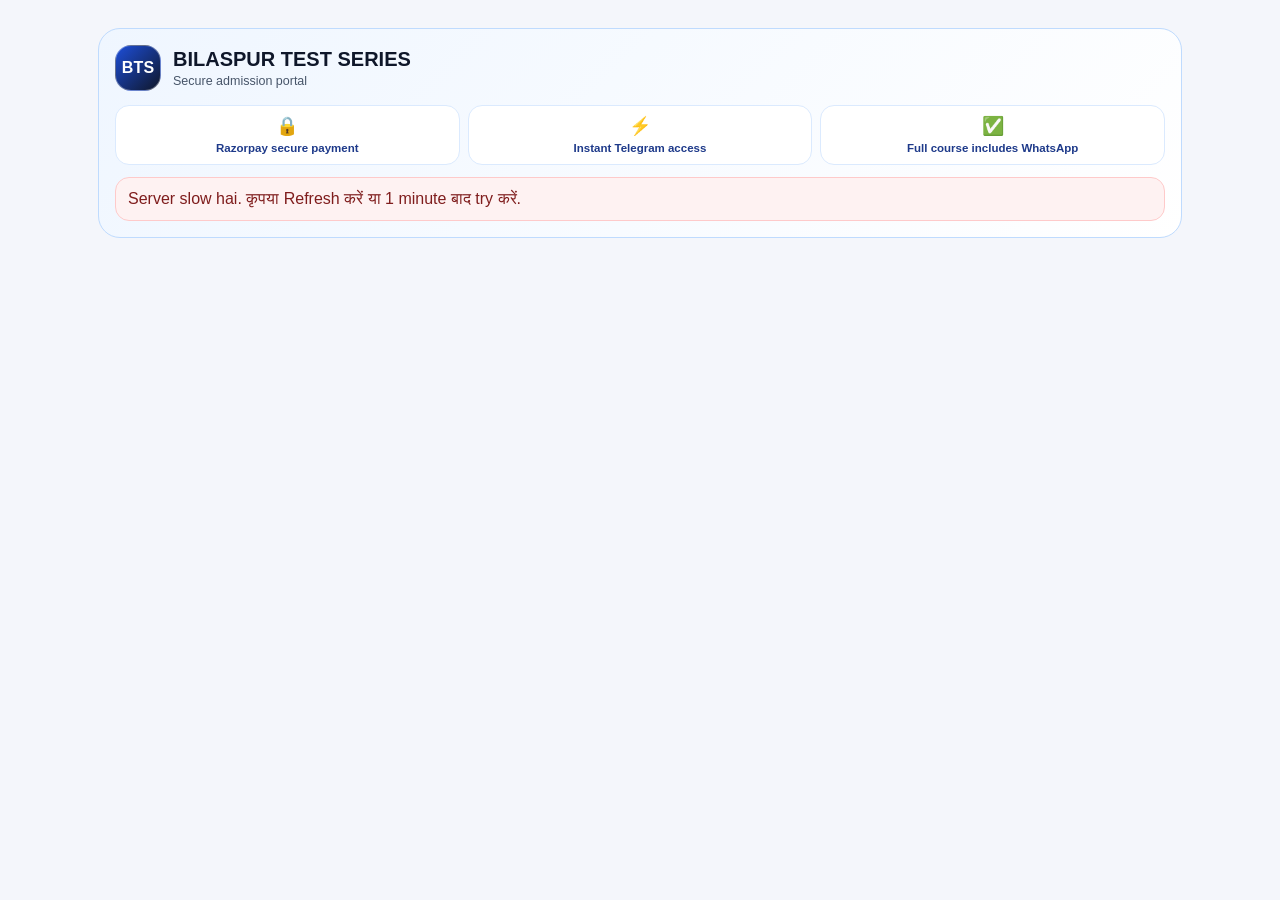
<file: Index.html>
<!DOCTYPE html>
<html>
<head>
  <base target="_top">
  <meta charset="UTF-8">
  <meta name="viewport" content="width=device-width, initial-scale=1, viewport-fit=cover">
  <meta name="theme-color" content="#0f172a">
  <meta name="mobile-web-app-capable" content="yes">
  <meta name="apple-mobile-web-app-capable" content="yes">
  <meta name="apple-mobile-web-app-title" content="BILASPUR ADMIN">
  <style>
    :root{
      --bg:#f4f6fb; --card:#ffffff; --text:#0f172a; --muted:#64748b; --border:#e2e8f0;
      --primary:#1d4ed8; --primary2:#0f172a; --danger:#b91c1c; --ok:#1d4ed8; --warn:#b45309; --purple:#7c3aed;
      --soft:#eff6ff; --shadow:0 10px 25px rgba(15,23,42,.08);
    }
    *{box-sizing:border-box}
    body{margin:0;background:var(--bg);font-family:Arial,Helvetica,sans-serif;color:var(--text);-webkit-tap-highlight-color:transparent}
    .wrap{max-width:1120px;margin:0 auto;padding:18px}
    .card{background:var(--card);border:1px solid var(--border);border-radius:18px;padding:18px;margin:12px 0;box-shadow:var(--shadow)}
    h1{font-size:24px;margin:0 0 6px;letter-spacing:.2px} h2{font-size:18px;margin:0 0 12px} h3{font-size:16px;margin:18px 0 8px}
    p{line-height:1.45}.muted{color:var(--muted);font-size:13px}.tiny{font-size:12px;color:var(--muted)}
    .row{display:grid;grid-template-columns:1fr 1fr;gap:12px}.row3{display:grid;grid-template-columns:1fr 1fr 1fr;gap:12px}
    label{display:block;font-size:13px;font-weight:800;margin:10px 0 5px}
    input,select,textarea{width:100%;padding:12px;border:1px solid var(--border);border-radius:12px;background:white;font-size:15px;outline:none}
    input:focus,select:focus,textarea:focus{border-color:#93c5fd;box-shadow:0 0 0 3px rgba(37,99,235,.12)} textarea{min-height:74px}
    button,.btn{display:inline-flex;align-items:center;justify-content:center;gap:6px;border:0;border-radius:12px;background:var(--primary);color:white;padding:11px 14px;font-weight:800;cursor:pointer;text-decoration:none;margin:4px 3px;min-height:42px}
    button.secondary,.btn.secondary{background:#334155}button.ok,.btn.ok{background:var(--ok)}button.warn,.btn.warn{background:var(--warn)}button.danger,.btn.danger{background:var(--danger)}button.light,.btn.light{background:#e2e8f0;color:#0f172a}button:disabled{opacity:.55;cursor:not-allowed}.full{width:100%}
    .notice{border-radius:14px;padding:12px;background:#eff6ff;border:1px solid #bfdbfe}.error{background:#fef2f2;border-color:#fecaca;color:#7f1d1d}.success{background:#ecfdf5;border-color:#bbf7d0;color:#064e3b}.hide{display:none!important}.toast{position:fixed;right:18px;top:18px;z-index:9999;max-width:360px;background:#0f172a;color:white;border-radius:14px;padding:12px 14px;box-shadow:0 12px 30px rgba(15,23,42,.22);font-weight:800;opacity:0;transform:translateY(-8px);transition:.22s}.toast.show{opacity:1;transform:translateY(0)}.toast.success{background:#1d4ed8}.toast.error{background:#b91c1c}
    .amount{font-size:30px;font-weight:900;margin:8px 0}.qr{max-width:260px;width:100%;border:1px solid var(--border);border-radius:14px;background:white;padding:8px}
    .cards{display:grid;grid-template-columns:repeat(6,1fr);gap:10px}.mini{padding:13px;border:1px solid var(--border);border-radius:15px;background:#fff}.mini b{display:block;font-size:23px;margin-top:4px}
    table{width:100%;border-collapse:collapse;font-size:13px;background:white}th,td{border:1px solid var(--border);padding:7px;text-align:left;vertical-align:top}th{background:#f9fafb}td input{padding:8px;border-radius:9px;min-width:115px}.tableBox{overflow:auto;max-height:520px;border:1px solid var(--border);border-radius:14px}
    .tabs{display:flex;gap:8px;flex-wrap:wrap;margin:12px 0}.tab{background:#e5e7eb;color:#111827}.tab.active{background:var(--primary);color:white}.small{font-size:12px;padding:8px 10px;min-height:36px}.status{font-weight:900}.SCREENSHOT_SUBMITTED,.PAYMENT_PENDING{color:var(--warn)}.VERIFIED,.GROUP_LINK_SENT{color:var(--ok)}.REJECTED{color:var(--danger)}.NEED_MORE_INFO{color:var(--purple)}

    /* Mobile admin app-style UI */
    .adminTop{position:sticky;top:0;z-index:10;background:white;color:var(--text);border:1px solid var(--border);border-radius:18px;padding:12px 14px;margin:0 0 12px;box-shadow:0 6px 18px rgba(15,23,42,.06)}
    .adminTopRow{display:flex;justify-content:space-between;align-items:center;gap:10px;flex-wrap:wrap}.adminTop h1{font-size:19px;margin:0}.adminTop .muted{font-size:12px;color:var(--muted)}.adminActions{display:flex;gap:6px;flex-wrap:wrap}.adminActions .btn,.adminActions button{background:#e2e8f0;color:#0f172a;border:1px solid var(--border);padding:8px 10px;min-height:36px;font-size:12px;margin:0}.adminActions .primaryMini{background:var(--primary);color:white;border-color:var(--primary)}
    .quickGrid{display:grid;grid-template-columns:repeat(3,1fr);gap:10px}.quickCard{background:white;border:1px solid var(--border);border-radius:18px;padding:14px;box-shadow:0 6px 18px rgba(15,23,42,.05)}.quickCard span{font-size:12px;color:var(--muted);font-weight:700}.quickCard b{display:block;font-size:27px;margin-top:5px}
    .adminBottomNav{position:sticky;bottom:0;z-index:15;background:white;border:1px solid var(--border);border-radius:22px;padding:8px;display:grid;grid-template-columns:repeat(5,1fr);gap:6px;box-shadow:0 -8px 22px rgba(15,23,42,.08);margin-top:12px}.adminBottomNav button{margin:0;padding:8px 3px;min-height:42px;background:#f1f5f9;color:#0f172a;font-size:11px;border-radius:15px}.adminBottomNav button.active{background:var(--primary);color:white}
    .filters{display:grid;grid-template-columns:2fr 1fr auto;gap:8px;align-items:end}.admCards{display:grid;grid-template-columns:1fr;gap:12px}.admCard{border:1px solid var(--border);border-radius:18px;background:white;padding:14px;box-shadow:0 8px 22px rgba(15,23,42,.06)}.admHead{display:flex;justify-content:space-between;gap:10px;align-items:flex-start}.admName{font-size:17px;font-weight:900}.pill{display:inline-flex;align-items:center;border-radius:999px;padding:5px 9px;font-size:11px;font-weight:900;background:#f1f5f9}.pill.SCREENSHOT_SUBMITTED,.pill.PAYMENT_PENDING{background:#fff7ed;color:#9a3412}.pill.VERIFIED,.pill.GROUP_LINK_SENT{background:#ecfdf5;color:#065f46}.pill.REJECTED{background:#fef2f2;color:#991b1b}.pill.NEED_MORE_INFO{background:#f5f3ff;color:#6d28d9}
    .admMeta{display:grid;grid-template-columns:1fr 1fr;gap:8px;margin:12px 0}.metaBox{background:#f8fafc;border:1px solid #e2e8f0;border-radius:14px;padding:9px}.metaBox span{display:block;font-size:11px;color:var(--muted);font-weight:800;margin-bottom:3px}.admBtns{display:grid;grid-template-columns:repeat(2,1fr);gap:7px}.admBtns button,.admBtns .btn{margin:0;width:100%;font-size:12px;padding:9px;min-height:38px}.desktopOnly{display:block}.mobileOnly{display:none}
    .installHint{border:1px dashed #93c5fd;background:#eff6ff;border-radius:16px;padding:12px;margin-top:10px}
    .infoImages{display:grid;grid-template-columns:1fr;gap:12px;margin:12px 0 2px}.infoImages img{width:100%;max-height:520px;object-fit:contain;background:#fff;border:1px solid var(--border);border-radius:16px;box-shadow:0 6px 18px rgba(15,23,42,.06)}.spinner{display:inline-block;width:17px;height:17px;border:3px solid rgba(255,255,255,.45);border-top-color:#fff;border-radius:50%;animation:spin .8s linear infinite}.loadProgress{height:8px;border-radius:999px;background:#dbeafe;overflow:hidden;margin-top:10px}.loadProgress span{display:block;height:100%;width:42%;border-radius:999px;background:linear-gradient(90deg,#60a5fa,#1d4ed8,#60a5fa);animation:loadMove 1.05s ease-in-out infinite}.submitStatusBox{margin:12px 0 10px}.submitErrorBox{border-radius:14px;padding:12px;background:#fef2f2;border:1px solid #fecaca;color:#7f1d1d;font-weight:800;margin:12px 0}.submitProgressBox{border-radius:14px;padding:12px;background:#eff6ff;border:1px solid #bfdbfe;color:#1e3a8a;margin:12px 0}.submitProgressBox b{display:block;margin-bottom:5px}.progressBar{height:10px;border-radius:999px;background:#dbeafe;overflow:hidden;margin-top:10px}.progressBar span{display:block;height:100%;width:45%;border-radius:999px;background:linear-gradient(90deg,#60a5fa,#1d4ed8,#60a5fa);animation:loadMove 1.05s ease-in-out infinite}.fieldHelp{font-size:12px;color:var(--muted);margin-top:4px}.fieldErrorText{font-size:12px;color:#b91c1c;font-weight:800;margin-top:4px}.fieldInvalid{border-color:#ef4444!important;box-shadow:0 0 0 3px rgba(239,68,68,.12)!important}.adminMenuShell{position:sticky;top:0;z-index:16;display:flex;justify-content:flex-end;margin:0 0 10px;pointer-events:none}.adminMenuToggle{pointer-events:auto;background:#0f172a;color:white;border-radius:999px;padding:9px 13px;min-height:38px;box-shadow:0 8px 20px rgba(15,23,42,.18)}.adminMenuPanel{position:absolute;right:0;top:46px;width:min(360px,calc(100vw - 24px));background:white;color:var(--text);border:1px solid var(--border);border-radius:18px;padding:12px;box-shadow:0 14px 36px rgba(15,23,42,.18);display:none;pointer-events:auto}.adminMenuPanel.show{display:block}.adminMenuPanel h1{font-size:18px;margin:0 0 3px}.adminMenuPanel .adminActions{margin-top:10px}@keyframes loadMove{0%{transform:translateX(-120%)}100%{transform:translateX(260%)}}@keyframes spin{to{transform:rotate(360deg)}}


    /* R7R3 Admin cleanup polish */
    .adminHero{background:linear-gradient(135deg,#0f172a,#1d4ed8);color:white;border-radius:22px;padding:16px;margin:0 0 12px;box-shadow:0 12px 28px rgba(15,23,42,.18)}
    .adminHeroRow{display:flex;align-items:center;justify-content:space-between;gap:12px;flex-wrap:wrap}.adminBrand{display:flex;gap:12px;align-items:center}.adminLogoMini{width:44px;height:44px;border-radius:14px;background:rgba(255,255,255,.16);display:flex;align-items:center;justify-content:center;font-weight:900;border:1px solid rgba(255,255,255,.25)}.adminHero h1{font-size:20px;margin:0}.adminHero .muted{color:#dbeafe}.adminHeroActions{display:flex;gap:8px;flex-wrap:wrap}.adminHeroActions .btn,.adminHeroActions button{margin:0;background:rgba(255,255,255,.14);border:1px solid rgba(255,255,255,.25);color:white;min-height:38px;padding:8px 11px}.adminHeroActions .primaryMini{background:white;color:#0f172a}
    .adminQuickActions{display:grid;grid-template-columns:repeat(4,1fr);gap:10px}.adminQuickActions button{margin:0;min-height:54px;border-radius:16px;justify-content:flex-start;text-align:left;padding:12px 14px}.adminQuickActions .primaryAction{background:#1d4ed8}.adminQuickActions .softAction{background:#eff6ff;color:#1e3a8a;border:1px solid #bfdbfe}.adminQuickActions .darkAction{background:#0f172a}.adminQuickActions .greenAction{background:#1d4ed8}.adminHint{background:#f8fafc;border:1px solid var(--border);border-radius:16px;padding:12px;color:#334155}.adminSection{border:1px solid var(--border);border-radius:18px;background:white;margin:12px 0;box-shadow:var(--shadow);overflow:hidden}.adminSection summary{cursor:pointer;list-style:none;padding:16px 18px;font-weight:900;display:flex;justify-content:space-between;gap:10px;align-items:center}.adminSection summary::-webkit-details-marker{display:none}.adminSection summary:after{content:'⌄';color:#64748b}.adminSection[open] summary:after{content:'⌃'}.adminSectionBody{padding:0 18px 18px}.adminMiniTag{display:inline-flex;border-radius:999px;background:#f1f5f9;color:#334155;font-size:11px;font-weight:900;padding:5px 9px}.adminDangerText{color:#991b1b;font-weight:800}.adminCleanCard{border:1px solid var(--border);border-radius:18px;background:white;padding:14px;box-shadow:0 8px 22px rgba(15,23,42,.05)}.adminCleanTitle{font-size:18px;font-weight:900;margin-bottom:4px}.admPrimaryBtns{display:grid;grid-template-columns:repeat(2,1fr);gap:7px}.admPrimaryBtns button,.admPrimaryBtns .btn{margin:0;width:100%;font-size:12px;padding:10px;min-height:40px}.manualTools{margin-top:10px;border:1px dashed #cbd5e1;border-radius:14px;padding:0;background:#f8fafc}.manualTools summary{cursor:pointer;padding:10px 12px;font-size:12px;font-weight:900;color:#475569}.manualToolsBody{padding:0 10px 10px}.adminSaveBar{position:sticky;bottom:74px;background:rgba(255,255,255,.92);backdrop-filter:blur(8px);border:1px solid var(--border);border-radius:16px;padding:10px;margin:12px 0;z-index:12;display:flex;justify-content:space-between;align-items:center;gap:10px;box-shadow:0 10px 26px rgba(15,23,42,.08)}
    @media(max-width:760px){.adminQuickActions{grid-template-columns:1fr 1fr}.adminHero{margin-top:4px}.adminHeroRow{align-items:flex-start}.quickGrid{grid-template-columns:repeat(2,1fr)}.admPrimaryBtns{grid-template-columns:1fr}.adminSaveBar{bottom:82px}.adminBottomNav{grid-template-columns:repeat(5,1fr)}}

    @media(max-width:760px){
      body{background:#f8fafc}.wrap{padding:10px;padding-bottom:92px}.card{padding:14px;border-radius:18px;box-shadow:0 6px 18px rgba(15,23,42,.05)}h1{font-size:21px}.row,.row3,.filters{grid-template-columns:1fr}.cards,.quickGrid{grid-template-columns:repeat(2,1fr)}.desktopOnly{display:none!important}.mobileOnly{display:block}.admMeta{grid-template-columns:1fr}.admBtns{grid-template-columns:1fr 1fr}.adminMenuShell{margin:0 0 8px}.adminActions .btn,.adminActions button{min-height:34px;padding:7px 9px}.tableBox{max-height:none}button,.btn{min-height:44px}.small{min-height:38px}
    }

    /* R3 PAYMENT TRANSITION UI */
    .payOverlay{position:fixed;inset:0;z-index:9998;background:rgba(15,23,42,.78);-webkit-backdrop-filter:blur(6px);backdrop-filter:blur(6px);display:flex;align-items:center;justify-content:center;padding:18px;animation:fadeIn .25s ease-out}
    .payOverlay.hide{display:none!important}
    .payOverlayCard{background:white;border-radius:22px;padding:28px 22px;max-width:380px;width:100%;text-align:center;box-shadow:0 24px 60px rgba(0,0,0,.32);animation:popIn .3s ease-out}
    @keyframes fadeIn{from{opacity:0}to{opacity:1}}
    @keyframes popIn{from{opacity:0;transform:scale(.92) translateY(8px)}to{opacity:1;transform:scale(1) translateY(0)}}
    .payOverlayBrand{display:flex;gap:10px;justify-content:center;align-items:center;margin-bottom:18px}
    .payOverlayLogo{width:38px;height:38px;border-radius:10px;background:linear-gradient(135deg,#1d4ed8,#0f172a);color:white;font-weight:900;display:flex;align-items:center;justify-content:center;font-size:18px}
    .payOverlayBrandText{text-align:left}
    .payOverlayTitle{font-weight:900;font-size:14px;line-height:1.2}
    .payOverlayTitleSub{font-size:11px;color:#64748b;margin-top:2px}
    .payOverlaySpinner{width:56px;height:56px;border:4px solid #e2e8f0;border-top-color:#1d4ed8;border-radius:50%;animation:spin .9s linear infinite;margin:6px auto 16px}
    .payOverlayStep{font-weight:800;font-size:15px;color:#0f172a;min-height:44px;line-height:1.4;transition:opacity .25s;padding:0 6px}
    .payOverlayBar{height:6px;border-radius:999px;background:#e2e8f0;overflow:hidden;margin:14px 0 12px;position:relative}
    .payOverlayBar span{display:block;height:100%;width:35%;border-radius:999px;background:linear-gradient(90deg,#60a5fa,#1d4ed8,#60a5fa);animation:barSlide 1.4s ease-in-out infinite;position:absolute}
    @keyframes barSlide{0%{left:-35%}100%{left:100%}}
    .payOverlayHint{font-size:12.5px;color:#64748b;line-height:1.5;margin-top:8px}
    .payOverlayHint b{color:#b45309}
    .payOverlayTrust{display:flex;gap:6px;justify-content:center;align-items:center;font-size:11px;color:#64748b;margin-top:16px;font-weight:700;flex-wrap:wrap}
    .payOverlayTrust span{display:inline-flex;align-items:center}

    .payReadyCard{text-align:center;padding:26px 18px;border:1px solid var(--border);border-radius:18px;background:white;box-shadow:var(--shadow);margin:12px 0;animation:popIn .35s ease-out}
    .payReadyIcon{width:68px;height:68px;border-radius:50%;background:#ecfdf5;color:#1d4ed8;display:inline-flex;align-items:center;justify-content:center;font-size:36px;font-weight:900;margin-bottom:10px;border:3px solid #bbf7d0}
    .payReadyTitle{font-size:22px;font-weight:900;margin:6px 0 4px;color:#0f172a}
    .payReadySub{color:#64748b;font-size:14px;margin-bottom:18px;line-height:1.5;max-width:440px;margin-left:auto;margin-right:auto}
    .paySummary{background:#f8fafc;border:1px solid #e2e8f0;border-radius:14px;padding:6px 14px;text-align:left;margin:0 auto 18px;max-width:440px}
    .paySummaryRow{display:flex;justify-content:space-between;gap:8px;padding:10px 0;font-size:14px;border-bottom:1px dashed #e2e8f0}
    .paySummaryRow:last-child{border-bottom:0}
    .paySummaryRow span:first-child{color:#64748b}
    .paySummaryRow b{font-weight:800;color:#0f172a;text-align:right}
    .paySummaryAmt{font-size:18px;color:#1d4ed8;font-weight:900}
    .payCta{display:inline-flex;align-items:center;justify-content:center;gap:10px;background:linear-gradient(135deg,#059669,#1d4ed8);color:white;border:0;border-radius:14px;padding:18px 22px;font-weight:900;font-size:17px;text-decoration:none;width:100%;max-width:440px;box-shadow:0 12px 28px rgba(4,120,87,.32);animation:ctaPulse 1.8s ease-in-out infinite;min-height:60px;cursor:pointer}
    .payCta:hover{filter:brightness(1.06)}
    @keyframes ctaPulse{0%,100%{transform:scale(1);box-shadow:0 12px 28px rgba(4,120,87,.32)}50%{transform:scale(1.02);box-shadow:0 18px 36px rgba(4,120,87,.42)}}
    .payCtaSub{font-size:12px;color:#64748b;margin-top:10px}
    .paySteps{display:grid;grid-template-columns:1fr 1fr 1fr;gap:8px;margin:18px auto 0;max-width:440px}
    .payStep{background:#f8fafc;border:1px solid #e2e8f0;border-radius:12px;padding:10px 8px;font-size:11.5px;color:#0f172a;line-height:1.35;text-align:center}
    .payStepNum{display:inline-flex;width:22px;height:22px;border-radius:50%;background:#1d4ed8;color:white;font-weight:900;font-size:11px;align-items:center;justify-content:center;margin-bottom:4px}
    .payStep.active .payStepNum{background:#1d4ed8}
    .payStep.done{background:#ecfdf5;border-color:#bbf7d0}
    .payTrust{display:flex;gap:8px;justify-content:center;flex-wrap:wrap;margin-top:18px;font-size:12px;color:#475569;font-weight:700}
    .payTrust span{display:inline-flex;align-items:center;gap:5px;background:#f1f5f9;padding:6px 11px;border-radius:999px;border:1px solid #e2e8f0}
    .paySecondary{display:inline-flex;align-items:center;justify-content:center;gap:6px;background:transparent;color:#1d4ed8;border:1px solid #bfdbfe;border-radius:12px;padding:10px 14px;font-weight:700;font-size:13px;text-decoration:none;margin-top:14px;cursor:pointer;min-height:42px}
    .paySecondary:hover{background:#eff6ff}
    @media(max-width:480px){
      .payOverlayCard{padding:24px 18px}
      .payReadyCard{padding:22px 14px}
      .payReadyTitle{font-size:20px}
      .paySteps{grid-template-columns:1fr;gap:6px}
      .payStep{text-align:left;padding:10px 12px;display:flex;gap:10px;align-items:center}
      .payStepNum{margin-bottom:0;flex-shrink:0}
    }

    /* R6R2 MOBILE-FIRST STUDENT UI POLISH */

    /* R7R3 Admin cleanup polish */
    .adminHero{background:linear-gradient(135deg,#0f172a,#1d4ed8);color:white;border-radius:22px;padding:16px;margin:0 0 12px;box-shadow:0 12px 28px rgba(15,23,42,.18)}
    .adminHeroRow{display:flex;align-items:center;justify-content:space-between;gap:12px;flex-wrap:wrap}.adminBrand{display:flex;gap:12px;align-items:center}.adminLogoMini{width:44px;height:44px;border-radius:14px;background:rgba(255,255,255,.16);display:flex;align-items:center;justify-content:center;font-weight:900;border:1px solid rgba(255,255,255,.25)}.adminHero h1{font-size:20px;margin:0}.adminHero .muted{color:#dbeafe}.adminHeroActions{display:flex;gap:8px;flex-wrap:wrap}.adminHeroActions .btn,.adminHeroActions button{margin:0;background:rgba(255,255,255,.14);border:1px solid rgba(255,255,255,.25);color:white;min-height:38px;padding:8px 11px}.adminHeroActions .primaryMini{background:white;color:#0f172a}
    .adminQuickActions{display:grid;grid-template-columns:repeat(4,1fr);gap:10px}.adminQuickActions button{margin:0;min-height:54px;border-radius:16px;justify-content:flex-start;text-align:left;padding:12px 14px}.adminQuickActions .primaryAction{background:#1d4ed8}.adminQuickActions .softAction{background:#eff6ff;color:#1e3a8a;border:1px solid #bfdbfe}.adminQuickActions .darkAction{background:#0f172a}.adminQuickActions .greenAction{background:#1d4ed8}.adminHint{background:#f8fafc;border:1px solid var(--border);border-radius:16px;padding:12px;color:#334155}.adminSection{border:1px solid var(--border);border-radius:18px;background:white;margin:12px 0;box-shadow:var(--shadow);overflow:hidden}.adminSection summary{cursor:pointer;list-style:none;padding:16px 18px;font-weight:900;display:flex;justify-content:space-between;gap:10px;align-items:center}.adminSection summary::-webkit-details-marker{display:none}.adminSection summary:after{content:'⌄';color:#64748b}.adminSection[open] summary:after{content:'⌃'}.adminSectionBody{padding:0 18px 18px}.adminMiniTag{display:inline-flex;border-radius:999px;background:#f1f5f9;color:#334155;font-size:11px;font-weight:900;padding:5px 9px}.adminDangerText{color:#991b1b;font-weight:800}.adminCleanCard{border:1px solid var(--border);border-radius:18px;background:white;padding:14px;box-shadow:0 8px 22px rgba(15,23,42,.05)}.adminCleanTitle{font-size:18px;font-weight:900;margin-bottom:4px}.admPrimaryBtns{display:grid;grid-template-columns:repeat(2,1fr);gap:7px}.admPrimaryBtns button,.admPrimaryBtns .btn{margin:0;width:100%;font-size:12px;padding:10px;min-height:40px}.manualTools{margin-top:10px;border:1px dashed #cbd5e1;border-radius:14px;padding:0;background:#f8fafc}.manualTools summary{cursor:pointer;padding:10px 12px;font-size:12px;font-weight:900;color:#475569}.manualToolsBody{padding:0 10px 10px}.adminSaveBar{position:sticky;bottom:74px;background:rgba(255,255,255,.92);backdrop-filter:blur(8px);border:1px solid var(--border);border-radius:16px;padding:10px;margin:12px 0;z-index:12;display:flex;justify-content:space-between;align-items:center;gap:10px;box-shadow:0 10px 26px rgba(15,23,42,.08)}
    @media(max-width:760px){.adminQuickActions{grid-template-columns:1fr 1fr}.adminHero{margin-top:4px}.adminHeroRow{align-items:flex-start}.quickGrid{grid-template-columns:repeat(2,1fr)}.admPrimaryBtns{grid-template-columns:1fr}.adminSaveBar{bottom:82px}.adminBottomNav{grid-template-columns:repeat(5,1fr)}}

    @media(max-width:760px){
      body{background:linear-gradient(180deg,#eef6ff 0%,#f8fafc 45%,#f6f8fb 100%)}
      .wrap{padding:10px 9px 90px;max-width:560px}
      #formTitle{font-size:22px;line-height:1.15;margin-bottom:4px}
      #formSubtitle{font-size:13px;margin:0;color:#64748b}
      #formCard,.card{border-radius:22px;border-color:#e5e7eb;box-shadow:0 12px 30px rgba(15,23,42,.08)}
      label{font-size:12px;text-transform:none;letter-spacing:.1px;margin-top:9px}
      input,select,textarea{min-height:48px;border-radius:15px;font-size:15px}
      button,.btn{border-radius:16px;min-height:52px;font-size:15px;box-shadow:0 10px 24px rgba(37,99,235,.18)}
      button.ok,.btn.ok{background:linear-gradient(135deg,#2563eb,#1d4ed8)}
      #paymentBox{background:linear-gradient(180deg,#ffffff,#f8fafc);border-radius:22px}
      #amountText{font-size:34px;color:#1d4ed8;text-align:center}
      #razorpayPayBox .notice{font-size:13px;border-radius:16px}
      #razorpayPayBtn{font-size:17px;min-height:58px}
      .payReadyCard{border-radius:24px;padding:24px 14px}.payReadyTitle{font-size:21px}.paySummary{border-radius:18px}.payCta{border-radius:18px;min-height:62px}
      .paySteps{display:none}.payTrust{font-size:11px}.payCtaSub{font-size:12px}
    }


    /* R7R1 BUYER TRUST MOBILE UI POLISH - UI ONLY */
    .buyerHero{background:linear-gradient(135deg,#eff6ff,#ffffff);border:1px solid #bfdbfe;border-radius:22px;padding:16px;margin:10px 0 0}
    .buyerHeroTop{display:flex;align-items:center;gap:12px}
    .buyerLogo{width:46px;height:46px;border-radius:16px;background:linear-gradient(135deg,#1d4ed8,#0f172a);color:white;font-weight:900;display:flex;align-items:center;justify-content:center;font-size:16px;flex:0 0 46px;overflow:hidden;border:1px solid rgba(255,255,255,.35)}
    .buyerLogo img{width:100%;height:100%;object-fit:cover;display:block;background:white}.buyerLogo.logoFallback{letter-spacing:.2px}.payOverlayLogo img{width:100%;height:100%;object-fit:cover;display:block;background:white}
    .buyerTitle{font-size:20px;font-weight:900;color:#0f172a;line-height:1.15}.buyerSub{font-size:12.5px;color:#475569;margin-top:3px}
    .trustPills{display:grid;grid-template-columns:1fr 1fr 1fr;gap:8px;margin-top:14px}.trustPill{background:white;border:1px solid #dbeafe;border-radius:14px;padding:9px 7px;text-align:center;font-size:11.5px;font-weight:800;color:#1e3a8a;line-height:1.25}.trustPill span{display:block;font-size:18px;margin-bottom:3px}.supportQuick{display:flex;justify-content:center;margin-top:10px}.supportQuick a{display:inline-flex;align-items:center;justify-content:center;gap:6px;text-decoration:none;background:#ecfdf5;border:1px solid #bbf7d0;color:#1d4ed8;border-radius:999px;padding:8px 13px;font-size:12.5px;font-weight:900}.supportQuick a:hover{filter:brightness(.98)}
    .sectionTitle{display:flex;align-items:center;gap:8px;margin:4px 0 10px}.sectionTitle .dot{width:28px;height:28px;border-radius:11px;background:#dbeafe;color:#1d4ed8;display:flex;align-items:center;justify-content:center;font-weight:900}.sectionTitle b{font-size:17px}
    .selectedSummary{background:#f8fafc;border:1px solid #e2e8f0;border-radius:18px;padding:12px;margin:12px 0}.summaryLine{display:flex;justify-content:space-between;gap:10px;padding:8px 0;border-bottom:1px dashed #e5e7eb}.summaryLine:last-child{border-bottom:0}.summaryLine span{color:#64748b;font-size:13px}.summaryLine b{text-align:right;color:#0f172a}.accessBadge{display:inline-flex;align-items:center;gap:5px;border-radius:999px;background:#ecfdf5;color:#065f46;border:1px solid #bbf7d0;padding:5px 9px;font-size:12px;font-weight:900}
    .paymentTrust{display:flex;justify-content:center;gap:8px;flex-wrap:wrap;margin:10px 0 2px}.paymentTrust span{display:inline-flex;align-items:center;gap:5px;background:#f1f5f9;border:1px solid #e2e8f0;border-radius:999px;padding:6px 10px;font-size:12px;font-weight:800;color:#475569}
    .miniFlow{display:grid;grid-template-columns:1fr 1fr 1fr;gap:8px;margin-top:12px}.miniFlow div{background:white;border:1px solid #e2e8f0;border-radius:14px;padding:9px 7px;text-align:center;font-size:11.5px;font-weight:800;color:#334155}.miniFlow span{display:block;color:#1d4ed8;font-size:16px;margin-bottom:3px}

    /* R7R3 Admin cleanup polish */
    .adminHero{background:linear-gradient(135deg,#0f172a,#1d4ed8);color:white;border-radius:22px;padding:16px;margin:0 0 12px;box-shadow:0 12px 28px rgba(15,23,42,.18)}
    .adminHeroRow{display:flex;align-items:center;justify-content:space-between;gap:12px;flex-wrap:wrap}.adminBrand{display:flex;gap:12px;align-items:center}.adminLogoMini{width:44px;height:44px;border-radius:14px;background:rgba(255,255,255,.16);display:flex;align-items:center;justify-content:center;font-weight:900;border:1px solid rgba(255,255,255,.25)}.adminHero h1{font-size:20px;margin:0}.adminHero .muted{color:#dbeafe}.adminHeroActions{display:flex;gap:8px;flex-wrap:wrap}.adminHeroActions .btn,.adminHeroActions button{margin:0;background:rgba(255,255,255,.14);border:1px solid rgba(255,255,255,.25);color:white;min-height:38px;padding:8px 11px}.adminHeroActions .primaryMini{background:white;color:#0f172a}
    .adminQuickActions{display:grid;grid-template-columns:repeat(4,1fr);gap:10px}.adminQuickActions button{margin:0;min-height:54px;border-radius:16px;justify-content:flex-start;text-align:left;padding:12px 14px}.adminQuickActions .primaryAction{background:#1d4ed8}.adminQuickActions .softAction{background:#eff6ff;color:#1e3a8a;border:1px solid #bfdbfe}.adminQuickActions .darkAction{background:#0f172a}.adminQuickActions .greenAction{background:#1d4ed8}.adminHint{background:#f8fafc;border:1px solid var(--border);border-radius:16px;padding:12px;color:#334155}.adminSection{border:1px solid var(--border);border-radius:18px;background:white;margin:12px 0;box-shadow:var(--shadow);overflow:hidden}.adminSection summary{cursor:pointer;list-style:none;padding:16px 18px;font-weight:900;display:flex;justify-content:space-between;gap:10px;align-items:center}.adminSection summary::-webkit-details-marker{display:none}.adminSection summary:after{content:'⌄';color:#64748b}.adminSection[open] summary:after{content:'⌃'}.adminSectionBody{padding:0 18px 18px}.adminMiniTag{display:inline-flex;border-radius:999px;background:#f1f5f9;color:#334155;font-size:11px;font-weight:900;padding:5px 9px}.adminDangerText{color:#991b1b;font-weight:800}.adminCleanCard{border:1px solid var(--border);border-radius:18px;background:white;padding:14px;box-shadow:0 8px 22px rgba(15,23,42,.05)}.adminCleanTitle{font-size:18px;font-weight:900;margin-bottom:4px}.admPrimaryBtns{display:grid;grid-template-columns:repeat(2,1fr);gap:7px}.admPrimaryBtns button,.admPrimaryBtns .btn{margin:0;width:100%;font-size:12px;padding:10px;min-height:40px}.manualTools{margin-top:10px;border:1px dashed #cbd5e1;border-radius:14px;padding:0;background:#f8fafc}.manualTools summary{cursor:pointer;padding:10px 12px;font-size:12px;font-weight:900;color:#475569}.manualToolsBody{padding:0 10px 10px}.adminSaveBar{position:sticky;bottom:74px;background:rgba(255,255,255,.92);backdrop-filter:blur(8px);border:1px solid var(--border);border-radius:16px;padding:10px;margin:12px 0;z-index:12;display:flex;justify-content:space-between;align-items:center;gap:10px;box-shadow:0 10px 26px rgba(15,23,42,.08)}
    @media(max-width:760px){.adminQuickActions{grid-template-columns:1fr 1fr}.adminHero{margin-top:4px}.adminHeroRow{align-items:flex-start}.quickGrid{grid-template-columns:repeat(2,1fr)}.admPrimaryBtns{grid-template-columns:1fr}.adminSaveBar{bottom:82px}.adminBottomNav{grid-template-columns:repeat(5,1fr)}}

    @media(max-width:760px){.buyerHero{padding:15px;border-radius:24px}.trustPills{grid-template-columns:1fr;gap:7px}.trustPill{text-align:left;display:flex;align-items:center;gap:9px;font-size:12px}.trustPill span{margin:0}.supportQuick{justify-content:stretch}.supportQuick a{width:100%;border-radius:14px}.miniFlow{grid-template-columns:1fr}.miniFlow div{text-align:left;display:flex;align-items:center;gap:9px}.miniFlow span{margin:0}.summaryLine{display:block}.summaryLine b{display:block;text-align:left;margin-top:2px}}

  </style>
</head>
<script>
window.addEventListener('load', function(){
  var loader = document.getElementById('pageLoader');
  if(loader) loader.style.display = 'none';
});
</script>
<body>
<div id="pageLoader" style="position:fixed;top:0;left:0;width:100%;height:100%;background:#f0f9ff;display:flex;align-items:center;justify-content:center;z-index:9999;flex-direction:column;gap:12px">
  <div style="width:48px;height:48px;background:#1d4ed8;border-radius:14px;display:flex;align-items:center;justify-content:center;color:white;font-weight:900;font-size:16px;font-family:sans-serif">BTS</div>
  <div style="width:40px;height:4px;background:#e2e8f0;border-radius:4px;overflow:hidden"><div style="width:40px;height:4px;background:#1d4ed8;border-radius:4px;animation:ldbar 1s ease infinite;transform-origin:left"></div></div>
  <style>@keyframes ldbar{0%{transform:scaleX(0)}50%{transform:scaleX(1)}100%{transform:scaleX(0)}}</style>
</div>
<div class="wrap">
  <div id="app"><div class="card"><h1>BILASPUR TEST SERIES</h1><div class="notice">App load ho raha hai...<div class="loadProgress"><span></span></div></div></div></div>
</div>
<script>
(function(){
  function showClientError(message, source, line, col){
    try{
      var app = document.getElementById('app');
      if(!app){ return; }
      var msg = String(message || 'Client script error');
      var loc = line ? (' Line: ' + line + (col ? (':' + col) : '')) : '';
      app.innerHTML = '<div class="card"><h1>BILASPUR TEST SERIES</h1><div class="notice error"><b>Page script load error.</b><br>' + msg.replace(/[&<>"]/g,function(ch){return {'&':'&amp;','<':'&lt;','>':'&gt;','"':'&quot;'}[ch];}) + '<br><span class="tiny">Refresh karein. Agar error repeat ho to latest fixed deployment use karein.' + loc + '</span></div></div>';
    }catch(e){}
  }
  window.__azadShowClientError = showClientError;
  window.onerror = function(message, source, line, col, error){
    showClientError(message || (error && error.message) || 'JavaScript error', source, line, col);
    return false;
  };
  if(window.addEventListener){
    window.addEventListener('unhandledrejection', function(event){
      var reason = event && event.reason;
      showClientError((reason && reason.message) || reason || 'Unhandled promise error', '', 0, 0);
    });
  }
})();
</script>
<script>
const PAGE = '<?= page ?>';
const APP_VERSION = 'R6R13R8_R3R1_CONFIG_SAVE_RAZORPAY_PRESERVE_PATCH';
const ADMIN_REMEMBER_STORAGE_KEY = 'AZAD_ADMIN_REMEMBER_DEVICE_TOKEN_R6R13';
const ADMIN_REMEMBER_CREDENTIAL_PREFIX = 'AZAD_REMEMBER_TOKEN:';
const CONFIG_FALLBACK_MS = 6500;
const PUBLIC_CONFIG_TIMEOUT_MS = 2500;
const IMAGE_FIRST_TIMEOUT_MS = 6000;
const CONFIG_SLOW_MESSAGE = 'Server slow hai. कृपया Refresh करें या 1 minute बाद try करें.';
let publicConfig = null;
let adminPassword = '';
let adminRememberToken = '';
let adminData = null;
let activeAdminTab = 'dashboard';
let adminSearch = '';
let adminStatus = 'ALL';

function $(id){return document.getElementById(id)}
function esc(v){return String(v ?? '').replace(/[&<>"]/g, s => ({'&':'&amp;','<':'&lt;','>':'&gt;','"':'&quot;'}[s]))}
function val(id){const el=$(id); return el ? el.value.trim() : ''}
function showMsg(id, msg, type){const el=$(id); if(!el)return; el.className='notice '+(type||''); el.innerHTML=msg; el.classList.remove('hide')}
function showToast(msg, type, ms){
  const t=document.createElement('div');
  t.className='toast '+(type||'');
  t.textContent=msg;
  document.body.appendChild(t);
  setTimeout(()=>t.classList.add('show'),20);
  setTimeout(()=>{t.classList.remove('show'); setTimeout(()=>{try{t.remove()}catch(e){}},260);}, ms||2400);
}
function normalizeClientError(err){
  if(!err) return 'Request failed.';
  if(typeof err === 'string') return err;
  if(err.message) return err.message;
  if(err.details) return err.details;
  try{return JSON.stringify(err)}catch(e){return String(err)}
}
const SUPABASE_API = 'https://mqorslvouzmrvciubpoq.supabase.co/functions/v1/admission-api';

async function callServer(fn, ...args){
  try {
    // Map old Apps Script function names to new API actions
    const actionMap = {
      'getPublicConfig': 'getPublicConfig',
      'createRazorpayAdmissionSafe': 'createAdmission',
      'checkRazorpayAccessStatusSafe': 'checkPaymentStatus',
      'adminGetDataSafe': 'adminGetAdmissions',
      'adminGetAdmissionsOnlySafe': 'adminGetAdmissions',
      'adminUpdateAdmission': 'adminUpdateAdmission',
      'adminSaveConfig': 'adminSaveConfig',
      'adminGetConfig': 'adminGetConfig',
    };

    const action = actionMap[fn] || fn;

    // Build request body based on function
    let body = { action };

    if (fn === 'getPublicConfig') {
      // No extra params needed
    } else if (fn === 'createRazorpayAdmissionSafe') {
      const payload = args[0] || {};
      body = {
        action: 'createAdmission',
        name: payload.name,
        mobile: payload.mobile,
        email: payload.email,
        district: payload.district,
        post_id: payload.post_id,
        subject_id: payload.subject_id,
        plan_id: payload.plan_id,
        admissionCode: payload.admissionCode,
      };
    } else if (fn === 'checkRazorpayAccessStatusSafe') {
      body = {
        action: 'checkPaymentStatus',
        access_token: args[0] || '',
        admission_id: args[1] || '',
        mobile: args[2] || '',
        session_token: args[3] || '',
      };
    } else if (fn === 'adminGetAdmissionsOnlySafe' || fn === 'adminGetDataSafe') {
      body = {
        action: 'adminGetAdmissions',
        password: args[0] || '',
      };
    } else if (fn === 'adminUpdateAdmission') {
      body = {
        action: 'adminUpdateAdmission',
        password: args[0] || '',
        admission_id: args[1] || '',
        status: args[2] || '',
        remark: args[3] || '',
      };
    } else if (fn === 'adminSaveConfig') {
      body = {
        action: 'adminSaveConfig',
        password: args[0] || '',
        data: args[1] || {},
      };
    } else if (fn === 'adminGetConfig') {
      body = {
        action: 'adminGetConfig',
        password: args[0] || '',
      };
    } else {
      // Generic fallback
      body = { action, password: args[0], ...( args[1] || {}) };
    }

    const res = await fetch(SUPABASE_API, {
      method: 'POST',
      headers: { 'Content-Type': 'application/json' },
      body: JSON.stringify(body),
    });

    const data = await res.json();

    // Parse string responses (old Apps Script returned JSON strings)
    if (typeof data === 'string') {
      try { return JSON.parse(data); } catch { return data; }
    }
    return data;

  } catch(err) {
    throw err;
  }
}
function callServerWithTimeout(ms, fn, ...args){
  return new Promise((resolve,reject)=>{
    let done=false;
    const timer=setTimeout(()=>{ if(!done){done=true; reject(new Error('Server response slow.'));}}, ms);
    callServer(fn, ...args).then(r=>{ if(done)return; done=true; clearTimeout(timer); resolve(r); }).catch(err=>{ if(done)return; done=true; clearTimeout(timer); reject(err); });
  });
}

function getAdminRememberToken(){
  try{return localStorage.getItem(ADMIN_REMEMBER_STORAGE_KEY)||'';}catch(err){return ''}
}
function saveAdminRememberToken(token){
  token=String(token||'').trim();
  if(!token)return;
  try{localStorage.setItem(ADMIN_REMEMBER_STORAGE_KEY,token);}catch(err){}
  adminRememberToken=token;
}
function clearAdminRememberToken(){
  try{localStorage.removeItem(ADMIN_REMEMBER_STORAGE_KEY);}catch(err){}
  adminRememberToken='';
}
function makeAdminRememberCredential(token){return ADMIN_REMEMBER_CREDENTIAL_PREFIX+String(token||'').trim()}
function getAdminDeviceLabel(){return ((navigator.userAgent||'')+' | '+(screen.width||'')+'x'+(screen.height||'')).slice(0,180)}

function init(){ if(PAGE === 'admin') initAdminPage(); else renderAdmissionShell(); }
function initAdminPage(){
  var token=getAdminRememberToken();
  if(!token){renderAdminLogin(); return;}
  $('app').innerHTML='<div class="card" style="max-width:520px;margin:40px auto"><h1>BILASPUR ADMIN</h1><div class="notice">Remembered device verify ho raha hai...<div class="loadProgress"><span></span></div></div></div>';
  callServer('adminValidateRememberTokenSafe',token).then(function(raw){
    adminData=(typeof raw==='string')?JSON.parse(raw):raw;
    if(!adminData||!adminData.dashboard){ throw new Error('Remember login failed.'); }
    adminPassword=makeAdminRememberCredential(token);
    adminRememberToken=token;
    renderAdmin();
  }).catch(function(err){
    clearAdminRememberToken();
    adminPassword=''; adminData=null;
    renderAdminLogin();
    showMsg('adminLoginMsg','Remember device expired/invalid hai. Admin password se login karein.','error');
  });
}

function renderAdmissionShell(){
  $('app').innerHTML = `
    <div class="buyerHero">
      <div class="buyerHeroTop">
        <div class="buyerLogo logoFallback" id="brandLogoShell">BTS</div>
        <div>
          <div class="buyerTitle" id="formTitle">BILASPUR TEST SERIES</div>
          <div class="buyerSub" id="formSubtitle">Secure admission portal</div>
        </div>
      </div>
      <div class="trustPills">
        <div class="trustPill"><span>🔒</span>Razorpay secure payment</div>
        <div class="trustPill"><span>⚡</span>Instant Telegram access</div>
        <div class="trustPill"><span>✅</span>Full course includes WhatsApp</div>
      </div>
      <div id="supportQuickSlot"></div>
      <div id="loadMsg" class="notice" style="margin-top:12px">Form taiyar ho raha hai...<div class="loadProgress"><span></span></div></div>
    </div>
    <div id="formCard" class="card hide"></div>`;

  let formRendered = false;
  const fallbackTimer = setTimeout(()=>{
    if(!publicConfig){
      showConfigSlowBlock();
    }
  }, CONFIG_FALLBACK_MS);

  // Safety: do not open hardcoded payment config if Apps Script is slow/failed.
  // The payment form renders only after a real server config returns successfully.
  callServer('getPublicConfig').then(cfg=>{
    if(!cfg || cfg.ok === false) throw new Error((cfg && cfg.error) || 'Config load failed.');
    publicConfig = normalizePublicConfig(cfg);
    clearTimeout(fallbackTimer);
    if(!formRendered){
      formRendered = true;
      renderAdmissionForm();
    } else {
      applyLoadedConfigVisuals();
    }
  }).catch(err=>{
    clearTimeout(fallbackTimer);
    if(!publicConfig){
      showConfigSlowBlock();
    }
  });
}

function showConfigSlowBlock(){
  publicConfig = null;
  const card = $('formCard');
  if(card){ card.classList.add('hide'); card.innerHTML=''; }
  showMsg('loadMsg', CONFIG_SLOW_MESSAGE, 'error');
}

function normalizePublicConfig(cfg){
  cfg = cfg || {};
  cfg.settings = cfg.settings || {};
  cfg.payment = cfg.payment || {};
  cfg.posts = Array.isArray(cfg.posts) ? cfg.posts : [];
  cfg.subjects = Array.isArray(cfg.subjects) ? cfg.subjects : [];
  cfg.plans = Array.isArray(cfg.plans) ? cfg.plans : [];
  return cfg;
}
function getDefaultPublicConfig(){
  // Kept only as a defensive no-payment placeholder. It must never expose UPI/plans.
  return {
    ok:false,
    fallback:true,
    settings:{FORM_TITLE:'BILASPUR TEST SERIES ADMISSION FORM',FORM_STATUS:'CLOSED',INFO_IMAGE_URLS:'',LOGO_IMAGE_URL:''},
    payment:{UPI_ID:'',RECEIVER_NAME:'',QR_IMAGE_URL:'',PAYMENT_NOTE_PREFIX:'',SUPPORT_WHATSAPP:''},
    posts:[],
    subjects:[],
    plans:[]
  };
}
function getInfoImageUrls(settings){
  return [];
  const raw = String((settings && (settings.INFO_IMAGE_URLS || settings.INFO_IMAGES || settings.INFO_IMAGE_URL)) || '').trim();
  if(!raw) return [];
  return raw.split(/[\r\n,]+/).map(s=>s.trim()).filter(Boolean).slice(0,8);
}
function toDirectImageUrl(url){
  url = String(url || '').trim();
  if(!url) return '';
  let m = url.match(/drive\.google\.com\/file\/d\/([^/]+)/);
  if(m && m[1]) return 'https://drive.google.com/thumbnail?id=' + encodeURIComponent(m[1]) + '&sz=w1600';
  m = url.match(/[?&]id=([^&]+)/);
  if(url.indexOf('drive.google.com') !== -1 && m && m[1]) return 'https://drive.google.com/thumbnail?id=' + encodeURIComponent(m[1]) + '&sz=w1600';
  return url;
}


function getLogoImageUrl(settings){
  const raw = String((settings && (settings.LOGO_IMAGE_URL || settings.LOGO_URL || settings.BRAND_LOGO_URL)) || '').trim();
  return raw ? toDirectImageUrl(raw) : '';
}
function brandLogoHtml(settings, extraClass){
  const u = getLogoImageUrl(settings);
  const cls = 'buyerLogo ' + (u ? '' : 'logoFallback ') + (extraClass || '');
  if(u) return '<div class="' + cls.trim() + '"><img src="' + esc(u) + '" alt="BTS logo" onerror="this.parentNode.classList.add(&quot;logoFallback&quot;);this.parentNode.textContent=&quot;BTS&quot;;"></div>';
  return '<div class="' + cls.trim() + '">BTS</div>';
}
function applyBrandLogo(){
  try{
    const el = $('brandLogoShell');
    if(!el) return;
    const logo = brandLogoHtml((publicConfig && publicConfig.settings) || {}, '').replace(/^<div[^>]*>/,'').replace(/<\/div>$/,'');
    const u = getLogoImageUrl((publicConfig && publicConfig.settings) || {});
    el.className = 'buyerLogo ' + (u ? '' : 'logoFallback');
    el.innerHTML = logo || 'BTS';
  }catch(e){}
}
function payOverlayLogoHtml(){
  const u = getLogoImageUrl((publicConfig && publicConfig.settings) || {});
  if(u) return '<div class="payOverlayLogo"><img src="' + esc(u) + '" alt="BTS logo" onerror="this.parentNode.textContent=&quot;BTS&quot;;"></div>';
  return '<div class="payOverlayLogo">BTS</div>';
}


function getSupportWhatsappDigits(){
  var n = String((publicConfig && publicConfig.payment && publicConfig.payment.SUPPORT_WHATSAPP) || '').replace(/[^0-9]/g,'');
  if(n.length === 10) n = '91' + n;
  return n;
}
function supportWhatsappUrl(message){
  var n = getSupportWhatsappDigits();
  if(!n) return '';
  return 'https://wa.me/' + n + '?text=' + encodeURIComponent(message || 'Namaste, mujhe BILASPUR TEST SERIES admission/payment me help chahiye.');
}
function renderSupportQuick(){
  var slot = $('supportQuickSlot');
  if(!slot) return;
  var url = supportWhatsappUrl('Namaste, mujhe BILASPUR TEST SERIES admission/payment me help chahiye.');
  slot.innerHTML = url ? '<div class="supportQuick"><a target="_blank" rel="noopener" href="' + esc(url) + '">💬 Need help? WhatsApp Support</a></div>' : '';
}

function renderInfoImages(settings){
  const urls = getInfoImageUrls(settings).map(toDirectImageUrl).filter(Boolean);
  if(!urls.length) return '';
  return `<div class="infoImages">${urls.map((u,i)=>`<img src="${esc(u)}" alt="Information ${i+1}" loading="eager" fetchpriority="high" decoding="async">`).join('')}</div>`;
}
function applyLoadedConfigVisuals(){
  try{
    if(!publicConfig || !publicConfig.settings) return;
    const titleEl = $('formTitle');
    if(titleEl) titleEl.textContent = publicConfig.settings.FORM_TITLE || 'BILASPUR TEST SERIES ADMISSION FORM';
    applyBrandLogo();
    renderSupportQuick();
    const slot = $('infoImagesSlot');
    if(slot) slot.innerHTML = renderInfoImages(publicConfig.settings);
  }catch(err){}
}
function showStudentFields(){
  const wait = $('fieldLoading');
  const fields = $('fieldsSlot');
  const load = $('loadMsg');
  if(wait) wait.classList.add('hide');
  if(fields) fields.classList.remove('hide');
  if(load) load.classList.add('hide');
}
function showStudentFieldsAfterImageReady(){
  const imgs = Array.from(document.querySelectorAll('#infoImagesSlot img'));
  if(!imgs.length){ showStudentFields(); return; }
  let done = false;
  let left = imgs.length;
  function finish(){ if(done) return; done = true; showStudentFields(); }
  imgs.forEach(img=>{
    if(img.complete){ left -= 1; return; }
    img.addEventListener('load', ()=>{ left -= 1; if(left <= 0) finish(); }, {once:true});
    img.addEventListener('error', ()=>{ left -= 1; if(left <= 0) finish(); }, {once:true});
  });
  if(left <= 0) finish();
  setTimeout(finish, IMAGE_FIRST_TIMEOUT_MS);
}
function getSelectText(id){
  var el=$(id);
  if(!el || el.selectedIndex < 0) return '';
  return (el.options[el.selectedIndex].text || '').trim();
}
function getPlanAccessLabel(plan){
  var name = String((plan && plan.plan_name) || '').toLowerCase();
  var id = String((plan && plan.plan_id) || '').toLowerCase();
  if(name.indexOf('full') >= 0 || id.indexOf('_full') >= 0) return 'Telegram + WhatsApp Group';
  return 'Telegram Channel';
}
function renderSelectedPlanSummary(plan){
  if(!plan) return '';
  var postText=getSelectText('post');
  var subjectText=getSelectText('subject');
  var planText=getSelectText('plan');
  var access=getPlanAccessLabel(plan);
  return '<div class="selectedSummary" id="selectedPlanSummary">'
    + '<div class="summaryLine"><span>Course</span><b>' + esc(postText || '-') + '</b></div>'
    + '<div class="summaryLine"><span>Subject</span><b>' + esc(subjectText || '-') + '</b></div>'
    + '<div class="summaryLine"><span>Plan</span><b>' + esc(planText || '-') + '</b></div>'
    + '<div class="summaryLine"><span>Access</span><b><span class="accessBadge">✅ ' + esc(access) + '</span></b></div>'
    + '</div>';
}
function renderStudentFieldHtml(cfg, codeRequired){
  return `
    <div class="sectionTitle"><span class="dot">1</span><b>Student Details</b></div>
    <p class="muted" style="margin-top:-6px">Details bharein, course select karein, phir secure payment karein.</p>
    <div id="studentMsg" class="notice hide"></div>
    ${codeRequired ? `<label>Admission Code</label><input id="admissionCode" placeholder="Admission code">` : ''}
    <div class="row"><div><label>Student Name *</label><input id="name" placeholder="Full name"></div><div><label>Mobile / WhatsApp Number *</label><input id="mobile" inputmode="numeric" placeholder="10 digit mobile, जैसे 9876543210" oninput="onMobileChange()"><div id="mobileHelp" class="fieldHelp">91 के साथ भी डाल सकते हैं, जैसे 919876543210</div></div></div>
    <div class="row"><div><label>Email ID *</label><input id="email" type="email" autocomplete="email" placeholder="student@example.com"></div><div><label>District / City</label><input id="district" placeholder="District / City"></div></div>
    <div class="sectionTitle" style="margin-top:18px"><span class="dot">2</span><b>Choose Course</b></div>
    <div class="row3">
      <div><label>Varg / Post *</label><select id="post" onchange="onPostChange()"><option value="">Select</option>${cfg.posts.map(p=>`<option value="${esc(p.post_id)}">${esc(p.post_name)}</option>`).join('')}</select></div>
      <div><label>Subject Group *</label><select id="subject" onchange="onSubjectChange()"><option value="">Select Varg first</option></select></div>
      <div><label>Subscription Plan *</label><select id="plan" onchange="onPlanChange()"><option value="">Select Subject first</option></select></div>
    </div>
    <div id="paymentBox" class="card hide" style="margin-left:0;margin-right:0">
      <div class="sectionTitle"><span class="dot">3</span><b>Secure Payment</b></div>
      <div id="selectedPlanSlot"></div>
      <div class="amount" id="amountText">₹0</div>
      <div id="razorpayPayBox" class="hide">
        <p><button id="razorpayPayBtn" class="ok full" onclick="startRazorpayAdmission()">Pay Securely</button></p>
        <div class="paymentTrust"><span>🔒 Razorpay protected</span><span>⚡ Instant access after payment</span></div>
        <div class="miniFlow"><div><span>1</span>Pay securely</div><div><span>2</span>Auto verification</div><div><span>3</span>Get access</div></div>
      </div>
      <div id="manualPayBox">
        <p class="muted">UPI ID: <b id="upiText"></b> | Receiver: <b id="receiverText"></b></p>
        <div id="qrBox"></div><p><a id="payBtn" class="btn" href="#" target="_blank">Pay Now</a></p>
        <p id="paymentNoteHelp" class="muted">Payment note/remark me apna latest mobile number जरूर लिखें.</p>
        <label>UTR / Transaction ID *</label><input id="utr" placeholder="Payment UTR / Transaction ID">
        <label>Payment Screenshot / PDF *</label><input id="screenshot" type="file" accept="image/png,image/jpeg,image/webp,application/pdf" onchange="onScreenshotChange()"><div id="screenshotHelp" class="fieldHelp">Payment screenshot/PDF upload करना जरूरी है.</div>
        <p class="muted">Screenshot/PDF max 5 MB. Payment verify hone ke baad group link bheja jayega.</p>
      </div>
    </div>
    <div id="submitStatusBox" class="submitStatusBox"></div>
    <button id="submitBtn" class="full" onclick="submitStudentForm()">Submit Admission Request</button>`;
}

function renderAdmissionForm(){
  const cfg=publicConfig;
  if(!cfg || cfg.fallback || cfg.ok === false){
    showConfigSlowBlock();
    return;
  }
  $('formTitle').textContent = cfg.settings.FORM_TITLE || 'BILASPUR TEST SERIES ADMISSION FORM';
  renderSupportQuick();
  applyBrandLogo();
  if(String(cfg.settings.FORM_STATUS||'OPEN').toUpperCase() !== 'OPEN'){
    showMsg('loadMsg','Admission form abhi CLOSED hai. Support se contact karein.','error'); return;
  }
  const codeRequired = String(cfg.settings.ADMISSION_CODE_REQUIRED||'NO').toUpperCase()==='YES';
  $('formCard').classList.remove('hide');
  const hasInfoImages = getInfoImageUrls(cfg.settings).length > 0;
  if(hasInfoImages){
    showMsg('loadMsg','Information image load ho rahi hai...<div class="loadProgress"><span></span></div>','');
  } else {
    $('loadMsg').classList.add('hide');
  }
  $('formCard').innerHTML = `
    <div id="infoImagesSlot">${renderInfoImages(cfg.settings)}</div>
    <div id="fieldLoading" class="notice hide">Information image load ho rahi hai...<div class="loadProgress"><span></span></div></div>
    <div id="fieldsSlot" class="${hasInfoImages ? 'hide' : ''}">${renderStudentFieldHtml(cfg, codeRequired)}</div>`;
  if(hasInfoImages) showStudentFieldsAfterImageReady(); else showStudentFields();
}
function onPostChange(){
  const post=val('post'); const subs=publicConfig.subjects.filter(s=>String(s.post_id)===post);
  $('subject').innerHTML='<option value="">Select Subject</option>'+subs.map(s=>`<option value="${esc(s.subject_id)}">${esc(s.subject_name)}</option>`).join('');
  $('plan').innerHTML='<option value="">Select Subject first</option>'; $('paymentBox').classList.add('hide');
}
function onSubjectChange(){
  const post=val('post'), sub=val('subject'); const plans=publicConfig.plans.filter(p=>String(p.post_id)===post && String(p.subject_id)===sub);
  $('plan').innerHTML='<option value="">Select Plan</option>'+plans.map(p=>`<option value="${esc(p.plan_id)}">${esc(p.plan_name)} - ₹${esc(p.amount)}</option>`).join(''); $('paymentBox').classList.add('hide');
}
function isRazorpayEnabled(){
  return !!(publicConfig && publicConfig.payment && String(publicConfig.payment.RAZORPAY_ENABLED||'FALSE').toUpperCase()==='TRUE' && String(publicConfig.payment.PAYMENT_PROVIDER||'').toUpperCase()==='RAZORPAY');
}
function onPlanChange(){
  const plan=publicConfig.plans.find(p=>String(p.plan_id)===val('plan')); if(!plan){$('paymentBox').classList.add('hide');return}
  $('paymentBox').classList.remove('hide'); $('amountText').textContent='₹'+plan.amount;
  var slot=$('selectedPlanSlot'); if(slot) slot.innerHTML=renderSelectedPlanSummary(plan);
  var payBtn=$('razorpayPayBtn'); if(payBtn) payBtn.innerHTML='🔒 Pay Securely ₹'+esc(plan.amount);
  const manualBox=$('manualPayBox'), razorBox=$('razorpayPayBox'), submitBtn=$('submitBtn');
  if(isRazorpayEnabled()){
    if(manualBox) manualBox.classList.add('hide');
    if(razorBox) razorBox.classList.remove('hide');
    if(submitBtn) submitBtn.classList.add('hide');
    return;
  }
  if(manualBox) manualBox.classList.remove('hide');
  if(razorBox) razorBox.classList.add('hide');
  if(submitBtn) submitBtn.classList.remove('hide');
  $('upiText').textContent=publicConfig.payment.UPI_ID||''; $('receiverText').textContent=publicConfig.payment.RECEIVER_NAME||'';
  const qr=publicConfig.payment.QR_IMAGE_URL||''; $('qrBox').innerHTML = qr ? `<img class="qr" src="${esc(qr)}" alt="Payment QR">` : `<div class="notice">QR image set nahi hai. Pay Now / UPI ID use karein.</div>`;
  updateUpiPayLink();
}
function onMobileChange(){
  updateUpiPayLink();
  var m=$('mobile');
  var help=$('mobileHelp');
  if(!m || !help) return;
  var digits=String(m.value||'').replace(/\D/g,'');
  if(!digits){
    m.classList.remove('fieldInvalid');
    help.className='fieldHelp';
    help.textContent='91 के साथ भी डाल सकते हैं, जैसे 919876543210';
    return;
  }
  if(isValidIndianMobileInput(m.value)){
    m.classList.remove('fieldInvalid');
    help.className='fieldHelp';
    help.textContent='Mobile number ठीक है.';
  }else{
    m.classList.add('fieldInvalid');
    help.className='fieldErrorText';
    help.textContent='कृपया सही 10 digit mobile number डालें. Example: 9876543210';
  }
}
function onScreenshotChange(){
  var f=$('screenshot') && $('screenshot').files ? $('screenshot').files[0] : null;
  var help=$('screenshotHelp');
  var el=$('screenshot');
  if(!help || !el) return;
  if(!f){
    el.classList.remove('fieldInvalid');
    help.className='fieldHelp';
    help.textContent='Payment screenshot/PDF upload करना जरूरी है.';
    return;
  }
  if(f.size>5*1024*1024){
    el.classList.add('fieldInvalid');
    help.className='fieldErrorText';
    help.textContent='Screenshot/PDF 5 MB se chhota hona chahiye.';
  }else if(!isAllowedProofFile(f)){
    el.classList.add('fieldInvalid');
    help.className='fieldErrorText';
    help.textContent='Screenshot JPG/PNG/WEBP/PDF format me upload karein.';
  }else{
    el.classList.remove('fieldInvalid');
    help.className='fieldHelp';
    help.textContent='File selected: '+f.name;
  }
}
function updateUpiPayLink(){
  if(isRazorpayEnabled()) return;
  const payBtn = $('payBtn');
  if(!payBtn || !publicConfig || !publicConfig.payment) return;
  const plan=(publicConfig.plans||[]).find(p=>String(p.plan_id)===val('plan'));
  if(!plan) return;
  const mobile = val('mobile') || 'MOBILE';
  const note=(publicConfig.payment.PAYMENT_NOTE_PREFIX||'BILASPUR_TEST_SERIES')+'_'+mobile;
  payBtn.href=`upi://pay?pa=${encodeURIComponent(publicConfig.payment.UPI_ID||'')}&pn=${encodeURIComponent(publicConfig.payment.RECEIVER_NAME||'BILASPUR TEST SERIES')}&am=${encodeURIComponent(plan.amount||'')}&cu=INR&tn=${encodeURIComponent(note)}`;
  const help=$('paymentNoteHelp'); if(help) help.innerHTML='Payment note/remark me apna latest mobile number जरूर लिखें: <b>'+esc(mobile)+'</b>';
}
function isValidIndianMobileInput(mobile){
  const digits=String(mobile||'').replace(/\D/g,'');
  const n=(digits.length===12 && digits.startsWith('91')) ? digits.slice(2) : digits;
  return /^[6-9][0-9]{9}$/.test(n) && !/^(\d)\1{9}$/.test(n);
}
function isAllowedProofFile(file){
  if(!file) return false;
  const name=String(file.name||'').toLowerCase();
  const type=String(file.type||'').toLowerCase();
  return ['image/jpeg','image/png','image/webp','application/pdf'].includes(type) || /\.(jpe?g|png|webp|pdf)$/.test(name);
}
function clearSubmitError(){
  var box=$('submitStatusBox');
  if(box) box.innerHTML='';
}
function showSubmitError(message, fieldId){
  var safe=esc(message||'Details check karein.');
  var box=$('submitStatusBox');
  if(box){
    box.innerHTML='<div class="submitErrorBox">'+safe+'</div>';
  }else{
    showMsg('studentMsg',safe,'error');
  }
  if(fieldId) markInvalidField(fieldId, message);
  scrollToSubmitOrField(fieldId);
}
function showSubmitProgress(message, detail){
  var box=$('submitStatusBox');
  if(!box) return;
  box.innerHTML='<div class="submitProgressBox"><b>'+esc(message||'Submit ho raha hai...')+'</b><div>'+esc(detail||'Payment screenshot/PDF upload ho raha hai. Page band na karein.')+'</div><div class="progressBar"><span></span></div></div>';
}
function markInvalidField(id, message){
  var el=$(id);
  if(el) el.classList.add('fieldInvalid');
  if(id==='mobile'){
    var mh=$('mobileHelp');
    if(mh){mh.className='fieldErrorText'; mh.textContent=message || 'कृपया सही 10 digit mobile number डालें.';}
  }
  if(id==='screenshot'){
    var sh=$('screenshotHelp');
    if(sh){sh.className='fieldErrorText'; sh.textContent=message || 'Payment screenshot/PDF upload करना जरूरी है.';}
  }
}
function clearInvalidField(id){
  var el=$(id); if(el) el.classList.remove('fieldInvalid');
}
function clearAllFieldErrors(){
  ['name','mobile','email','post','subject','plan','utr','screenshot','admissionCode'].forEach(clearInvalidField);
  onMobileChange();
  onScreenshotChange();
}
function scrollToSubmitOrField(fieldId){
  var target=(fieldId && $(fieldId)) || $('submitStatusBox') || $('submitBtn');
  if(target && target.scrollIntoView){
    try{target.scrollIntoView({behavior:'smooth',block:'center'});}catch(e){target.scrollIntoView();}
  }
  if(fieldId && $(fieldId) && $(fieldId).focus){try{$(fieldId).focus();}catch(e){}}
}
function requireStudentField(id, message){
  if(!$(id) || !val(id)) throw {message:message, fieldId:id};
}
function isValidEmailInput(v){
  v=String(v||'').trim();
  return /^[^\s@]+@[^\s@]+\.[^\s@]+$/.test(v);
}
function readFileBase64(file){return new Promise((resolve,reject)=>{if(!file){reject(new Error('Payment screenshot/PDF upload करना जरूरी है.'));return} if(file.size>5*1024*1024){reject(new Error('Screenshot/PDF 5 MB se chhota hona chahiye.'));return} if(!isAllowedProofFile(file)){reject(new Error('Screenshot JPG/PNG/WEBP/PDF format me upload karein.'));return} const r=new FileReader(); r.onload=()=>resolve(r.result); r.onerror=()=>reject(new Error('File read failed.')); r.readAsDataURL(file);});}
/* R3 PAYMENT TRANSITION UI helpers
   - showPayOverlay(): full-screen blocking modal during the server call.
     Rotates step messages and guards against reload/back.
   - hidePayOverlay(): cleans up timer + beforeunload listener.
   - renderPayReadyCard(): replaces the form card with a clean payment summary
     and a pulsing CTA. Form fields gone, so no accidental re-submit. */
var PAY_OVERLAY_STEPS = [
  'Saving admission details...',
  'Opening secure Razorpay checkout...',
  'Please wait a moment...'
];
var payOverlayStepIdx = 0;
var payOverlayTimer = null;
var payBeforeUnloadHandler = null;

function attachBeforeUnloadGuard(){
  if(payBeforeUnloadHandler) return;
  payBeforeUnloadHandler = function(e){ e.preventDefault(); e.returnValue = ''; return ''; };
  window.addEventListener('beforeunload', payBeforeUnloadHandler);
}
function detachBeforeUnloadGuard(){
  if(!payBeforeUnloadHandler) return;
  window.removeEventListener('beforeunload', payBeforeUnloadHandler);
  payBeforeUnloadHandler = null;
}

function showPayOverlay(){
  var el = $('payOverlay');
  if(!el){
    var div = document.createElement('div');
    div.id = 'payOverlay';
    div.className = 'payOverlay';
    div.setAttribute('role','dialog');
    div.setAttribute('aria-modal','true');
    div.innerHTML = ''
      + '<div class="payOverlayCard">'
      + '<div class="payOverlayBrand">'
      +   payOverlayLogoHtml()
      +   '<div class="payOverlayBrandText">'
      +     '<div class="payOverlayTitle">BILASPUR TEST SERIES</div>'
      +     '<div class="payOverlayTitleSub">Secure Admission</div>'
      +   '</div>'
      + '</div>'
      + '<div class="payOverlaySpinner"></div>'
      + '<div class="payOverlayStep" id="payOverlayStep">' + esc(PAY_OVERLAY_STEPS[0]) + '</div>'
      + '<div class="payOverlayBar"><span></span></div>'
      + '<div class="payOverlayHint"><b>Please do not close this page.</b><br>Secure Razorpay checkout is opening.</div>'
      + '<div class="payOverlayTrust"><span>&#x1F512; 256-bit SSL</span><span>&middot;</span><span>Razorpay Secured</span></div>'
      + '</div>';
    document.body.appendChild(div);
    el = div;
  }
  el.classList.remove('hide');
  document.body.style.overflow = 'hidden';
  payOverlayStepIdx = 0;
  if(payOverlayTimer) clearInterval(payOverlayTimer);
  payOverlayTimer = setInterval(function(){
    if(payOverlayStepIdx < PAY_OVERLAY_STEPS.length - 1) payOverlayStepIdx++;
    var stepEl = $('payOverlayStep');
    if(stepEl){
      stepEl.style.opacity = '0';
      setTimeout(function(){
        stepEl.innerHTML = esc(PAY_OVERLAY_STEPS[payOverlayStepIdx]);
        stepEl.style.opacity = '1';
      }, 180);
    }
  }, 2400);
  attachBeforeUnloadGuard();
}

function hidePayOverlay(){
  var el = $('payOverlay');
  if(el) el.classList.add('hide');
  document.body.style.overflow = '';
  if(payOverlayTimer){ clearInterval(payOverlayTimer); payOverlayTimer = null; }
}

function getPlanLabelFromForm(){
  try{
    var planSel = $('plan');
    if(planSel && planSel.selectedIndex >= 0){
      var txt = planSel.options[planSel.selectedIndex].text || '';
      return txt.trim();
    }
  }catch(e){}
  return '';
}

function renderPayReadyCard(res, payUrl){
  var planText = getPlanLabelFromForm();
  var nameText = val('name');
  var mobileText = val('mobile');

  var rowsHtml = ''
    + '<div class="paySummaryRow"><span>Admission ID</span><b>' + esc(res.admission_id) + '</b></div>'
    + (nameText   ? '<div class="paySummaryRow"><span>Name</span><b>'   + esc(nameText)   + '</b></div>' : '')
    + (mobileText ? '<div class="paySummaryRow"><span>Mobile</span><b>' + esc(mobileText) + '</b></div>' : '')
    + (planText   ? '<div class="paySummaryRow"><span>Plan</span><b>'   + esc(planText)   + '</b></div>' : '')
    + '<div class="paySummaryRow"><span>Amount</span><span class="paySummaryAmt">&#8377;' + esc(res.amount) + '</span></div>';

  var html = ''
    + '<div class="payReadyCard" id="payReadyCard">'
    +   '<div class="payReadyIcon">&#10003;</div>'
    +   '<div class="payReadyTitle">Admission Details Saved</div>'
    +   '<div class="payReadySub">Review your details and complete payment securely on Razorpay.</div>'
    +   '<div class="paySummary">' + rowsHtml + '</div>'
    +   '<a class="payCta" target="_blank" rel="noopener" href="' + esc(payUrl) + '" id="payCtaBtn">'
    +     '<span>&#x1F512;</span> Pay Securely on Razorpay'
    +   '</a>'
    +   '<div class="payCtaSub">UPI, card and net banking supported · Access unlocks after successful payment</div>'
    +   '<div class="payTrust"><span>&#x1F512; Razorpay secure checkout</span><span>&#x2705; Auto access after payment</span></div>'
    +   '<button class="paySecondary" type="button" id="payCopyBtn">Copy Admission ID</button>'
    + '</div>';

  var formCard = $('formCard');
  if(formCard){
    formCard.insertAdjacentHTML('afterend', html);
    formCard.style.display = 'none';
  } else {
    document.querySelector('.wrap').insertAdjacentHTML('afterbegin', html);
  }

  var copyBtn = $('payCopyBtn');
  if(copyBtn){
    copyBtn.onclick = function(){
      try{
        if(navigator.clipboard && navigator.clipboard.writeText){
          navigator.clipboard.writeText(String(res.admission_id || ''));
        } else {
          var ta = document.createElement('textarea');
          ta.value = String(res.admission_id || '');
          document.body.appendChild(ta); ta.select();
          try{ document.execCommand('copy'); }catch(e){}
          document.body.removeChild(ta);
        }
        copyBtn.innerHTML = '&#10003; Copied';
        setTimeout(function(){ copyBtn.innerHTML = 'Copy Admission ID'; }, 1800);
      }catch(e){}
    };
  }

  var ctaBtn = $('payCtaBtn');
  if(ctaBtn){
    ctaBtn.addEventListener('click', function(){
      // User has tapped pay. Safe to drop the reload-guard now.
      detachBeforeUnloadGuard();
      ctaBtn.style.animation = 'none';
      var sub = ctaBtn.nextElementSibling;
      if(sub) sub.innerHTML = 'Secure payment tab opened. Complete payment to unlock access.';
    });
  }

  try{
    var newCard = $('payReadyCard');
    if(newCard) newCard.scrollIntoView({behavior:'smooth', block:'start'});
  }catch(e){}
}

async function startRazorpayAdmission(){
  const btn=$('razorpayPayBtn');
  try{
    clearSubmitError();
    clearAllFieldErrors();
    if(!publicConfig || publicConfig.fallback || publicConfig.ok === false) throw {message:CONFIG_SLOW_MESSAGE};
    requireStudentField('name','Student name डालना जरूरी है.');
    if(!isValidIndianMobileInput(val('mobile'))) throw {message:'कृपया सही 10 digit mobile number डालें. Example: 9876543210', fieldId:'mobile'};
    requireStudentField('email','Email ID डालना जरूरी है.');
    if(!isValidEmailInput(val('email'))) throw {message:'Valid email ID डालें. Example: student@example.com', fieldId:'email'};
    requireStudentField('post','Varg / Post select करें.');
    requireStudentField('subject','Subject Group select करें.');
    requireStudentField('plan','Subscription Plan select करें.');

    // R3 ACCESS RETURN PATCH:
    // NO blank-tab popups, NO document.write, NO popup doc manipulation.
    // Full-screen overlay during the server call so the wait feels intentional,
    // beforeunload guard so reload/back is not accidental.
    // After success, the form is hidden and a clean pay-ready card is rendered.

    if(btn){btn.disabled=true; btn.dataset.oldText=btn.innerHTML; btn.innerHTML='<span class="spinner"></span> Processing...';}
    showPayOverlay();

    const payload={admissionCode:val('admissionCode'),name:val('name'),mobile:val('mobile'),email:val('email'),district:val('district'),post_id:val('post'),subject_id:val('subject'),plan_id:val('plan')};
    const raw=await callServerWithTimeout(60000,'createRazorpayAdmissionSafe', payload);
    const res=(typeof raw==='string')?JSON.parse(raw):raw;
    if(!res || res.ok===false){ throw {message:(res&&res.error)||'Razorpay Payment Link create failed.'}; }
    var payUrl = String(res.payment_url || '').trim();
    if(!/^https:\/\/(rzp\.io|razorpay\.com|pages\.razorpay\.com)\//i.test(payUrl)){
      throw {message:'Razorpay Payment Link invalid hai: '+payUrl};
    }

    hidePayOverlay();
    renderPayReadyCard(res, payUrl);

  }catch(err){
    hidePayOverlay();
    detachBeforeUnloadGuard();
    var em=normalizeClientError(err);
    showSubmitError(em, err && err.fieldId ? err.fieldId : '');
    showMsg('studentMsg', esc(em), 'error');
    if(btn){btn.disabled=false; btn.innerHTML=btn.dataset.oldText||'Pay Securely';}
  }
}

async function submitStudentForm(){
  if(isRazorpayEnabled()) return startRazorpayAdmission();
  const btn=$('submitBtn');
  try{
    clearSubmitError();
    clearAllFieldErrors();
    if(!publicConfig || publicConfig.fallback || publicConfig.ok === false) throw {message:CONFIG_SLOW_MESSAGE};
    requireStudentField('name','Student name डालना जरूरी है.');
    if(!isValidIndianMobileInput(val('mobile'))) throw {message:'कृपया सही 10 digit mobile number डालें. Example: 9876543210', fieldId:'mobile'};
    requireStudentField('post','Varg / Post select करें.');
    requireStudentField('subject','Subject Group select करें.');
    requireStudentField('plan','Subscription Plan select करें.');
    requireStudentField('utr','UTR / Transaction ID डालना जरूरी है.');
    const f=$('screenshot').files[0];
    if(!f) throw {message:'Payment screenshot/PDF upload करना जरूरी है.', fieldId:'screenshot'};
    if(!isAllowedProofFile(f)) throw {message:'Screenshot JPG/PNG/WEBP/PDF format me upload karein.', fieldId:'screenshot'};
    if(f.size>5*1024*1024) throw {message:'Screenshot/PDF 5 MB se chhota hona chahiye.', fieldId:'screenshot'};
    if(btn){
      btn.disabled=true;
      const oldText=btn.innerHTML;
      btn.dataset.oldText=oldText;
      btn.innerHTML='<span class="spinner"></span> Submit ho raha hai...';
    }
    showMsg('studentMsg','Form submit ho raha hai. Payment screenshot/PDF upload hone tak page band na karein.','');
    showSubmitProgress('Submit ho raha hai...', 'Payment screenshot/PDF upload ho raha hai. Thoda wait karein.');
    const b64=await readFileBase64(f);
    showSubmitProgress('Screenshot/PDF ready hai.', 'Admission request server par save ho raha hai. Page band na karein.');
    const payload={admissionCode:val('admissionCode'),name:val('name'),mobile:val('mobile'),district:val('district'),post_id:val('post'),subject_id:val('subject'),plan_id:val('plan'),utr:val('utr'),screenshotBase64:b64,screenshotName:f?f.name:'',screenshotMime:f?f.type:''};
    const raw=await callServerWithTimeout(90000,'submitAdmissionSafe', payload);
    const res=(typeof raw==='string')?JSON.parse(raw):raw;
    if(!res || res.ok===false){ throw {message:(res&&res.error)||'Admission submit failed. कृपया details check करके दोबारा try करें.'}; }
    $('formCard').innerHTML=`<div class="notice success"><h2>Admission Request Received</h2><p>${esc(res.message)}</p><p><b>Admission ID:</b> ${esc(res.admission_id)}</p><p class="muted">Is ID ko save kar lein.</p></div>`;
  }catch(err){
    var em=normalizeClientError(err);
    showSubmitError(em, err && err.fieldId ? err.fieldId : '');
    showMsg('studentMsg', esc(em), 'error');
    if(btn){btn.disabled=false; btn.innerHTML=btn.dataset.oldText||'Submit Admission Request';}
  }
}

function renderAdminLogin(){
  $('app').innerHTML=`<div class="card" style="max-width:520px;margin:40px auto">
    <h1>BILASPUR ADMIN</h1><p class="muted">Admission dashboard खोलने के लिए admin password डालें.</p>
    <div id="adminLoginMsg" class="notice hide"></div><label>Admin Password</label><input id="adminPassword" type="password" placeholder="Admin password" onkeydown="if(event.key==='Enter') adminLogin()">
    <label style="display:flex;align-items:center;gap:8px;font-weight:800"><input id="rememberDevice" type="checkbox" style="width:auto"> Remember this device</label>
    <button class="full" onclick="adminLogin()">Open Admin Panel</button>
    <div class="installHint"><b>Phone shortcut:</b><br><span class="muted">Chrome में admin link खोलकर ⋮ → Add to Home screen करें. फिर यह app जैसा खुलेगा.</span></div>
  </div>`;
}
async function adminLogin(){
  adminPassword=val('adminPassword');
  var remember=!!($('rememberDevice')&&$('rememberDevice').checked);
  try{
    showMsg('adminLoginMsg','Loading admin panel...','');
    var raw;
    if(remember){
      raw=await callServer('adminLoginWithRememberSafe',adminPassword,true,getAdminDeviceLabel());
    }else{
      raw=await callServer('adminGetLiteSafe',adminPassword);
    }
    adminData=(typeof raw==='string')?JSON.parse(raw):raw;
    if(!adminData||!adminData.dashboard){throw new Error('Admin data load failed. setupAdmissionSystem run karke New Version deploy karein.')}
    if(remember && adminData.rememberToken){saveAdminRememberToken(adminData.rememberToken); delete adminData.rememberToken; delete adminData.rememberExpiresAt;}
    renderAdmin();
  }
  catch(err){showMsg('adminLoginMsg',esc(err.message||err),'error')}
}
function adminLogout(){
  var token=adminRememberToken||getAdminRememberToken();
  clearAdminRememberToken();
  function finishLogout(){
    adminPassword=''; adminData=null; activeAdminTab='dashboard';
    renderAdminLogin();
    showMsg('adminLoginMsg','Device logout/forget ho gaya.','success');
  }
  if(token){
    callServer('adminRevokeRememberTokenSafe',token).then(finishLogout).catch(finishLogout);
  }else{
    finishLogout();
  }
}

function renderAdmin(){
  const d=adminData.dashboard||{};
  $('app').innerHTML=`
    <div class="adminHero">
      <div class="adminHeroRow">
        <div class="adminBrand"><div class="adminLogoMini">BTS</div><div><h1>Admin Dashboard</h1><div class="muted">Admissions, courses aur student page controls</div></div></div>
        <div class="adminHeroActions"><a class="btn" href="${esc(adminData.spreadsheetUrl)}" target="_blank">Open Sheet</a><button onclick="refreshAdmin()">Refresh</button><button class="primaryMini" onclick="switchAdminTab('security')">Security</button><button onclick="adminLogout()">Lock</button></div>
      </div>
    </div>
    <div class="quickGrid">
      ${dashCard('Total',d.total)}${dashCard('Pending',Number(d.pending||0)+Number(d.screenshot||0))}${dashCard('Verified',d.verified)}${dashCard('Need Info',d.needMoreInfo)}${dashCard('Rejected',d.rejected)}${dashCard('Link Sent',d.sent)}
    </div>
    ${adminData.defaultAdminPasswordActive ? '<div class="notice error"><b>Default admin password active hai.</b> Live se pehle password change karein.</div>' : ''}
    <div id="adminMsg" class="notice hide"></div>
    <div id="adminBody"></div>
    <div class="adminBottomNav">
      ${navBtn('dashboard','Home')}${navBtn('admissions','Students')}${navBtn('config','Courses')}${navBtn('payment','Page')}${navBtn('security','Security')}
    </div>`;
  renderAdminTab();
}

function dashCard(t,v){return `<div class="quickCard"><span>${esc(t)}</span><b>${esc(v||0)}</b></div>`}
function toggleAdminMenu(){var p=$('adminMenuPanel'); if(p) p.classList.toggle('show')}
function hideAdminMenu(){var p=$('adminMenuPanel'); if(p) p.classList.remove('show')}
function navBtn(id,t){return `<button class="${activeAdminTab===id?'active':''}" onclick="switchAdminTab('${id}')">${t}</button>`}
async function switchAdminTab(id){
  hideAdminMenu();
  activeAdminTab=id;
  if(id==='admissions' && adminData && !adminData.admissionsLoaded){
    renderAdmin();
    await loadAdmissions();
    return;
  }
  renderAdmin();
}
async function refreshAdmin(opts){
  opts = opts || {};
  try{
    const needAdmissions = activeAdminTab==='admissions' || (adminData && adminData.admissionsLoaded);
    const keepTab = activeAdminTab;
    const raw=await callServer('adminGetLiteSafe',adminPassword);
    adminData=(typeof raw==='string')?JSON.parse(raw):raw;
    activeAdminTab=keepTab;
    renderAdmin();
    if(needAdmissions) await loadAdmissions();
    else if(!opts.silent) showMsg('adminMsg','Refreshed.','success');
    if(!opts.silent) showToast('Refresh successful ✓','success');
  }catch(err){showMsg('adminMsg',esc(err.message||err),'error'); showToast('Refresh failed','error')}
}
async function loadAdmissions(){
  try{
    const body=$('adminBody');
    if(body) body.innerHTML='<div class="card"><h2>Admission Requests</h2><div class="notice">Admissions load ho rahe hain...</div></div>';
    const raw=await callServer('adminGetAdmissionsOnlySafe',adminPassword);
    const data=(typeof raw==='string')?JSON.parse(raw):raw;
    adminData.admissions=data.admissions||[];
    adminData.dashboard=data.dashboard||adminData.dashboard||{};
    if(typeof data.defaultAdminPasswordActive !== 'undefined') adminData.defaultAdminPasswordActive = data.defaultAdminPasswordActive;
    adminData.admissionsLoaded=true;
    renderAdmin();
  }catch(err){
    const body=$('adminBody');
    if(body) body.innerHTML='<div class="card"><h2>Admission Requests</h2><div class="notice error">'+esc(err.message||err)+'</div><button onclick="loadAdmissions()">Retry Admissions Load</button></div>';
    else showMsg('adminMsg',esc(err.message||err),'error');
  }
}
function renderAdminTab(){ if(activeAdminTab==='dashboard') renderDashboard(); else if(activeAdminTab==='admissions') renderAdmissions(); else if(activeAdminTab==='config') renderConfig(); else if(activeAdminTab==='payment') renderPaymentSettings(); else renderSecurity(); }
function renderDashboard(){
  const rows=adminData.admissions||[];
  const pending=rows.filter(a=>['PAYMENT_PENDING','SCREENSHOT_SUBMITTED','NEED_MORE_INFO'].includes(String(a.status||'').toUpperCase())).slice(0,6);
  const pendingHtml = adminData.admissionsLoaded ? (pending.length?pending.map(admissionCard).join(''):'<div class="notice success">No pending action right now.</div>') : '<div class="adminHint">Fast mode active hai. Students list dekhne ke liye <b>Students</b> dabाएँ.</div>';
  $('adminBody').innerHTML=`
    <div class="card"><h2>Quick Actions</h2><div class="adminQuickActions"><button class="primaryAction" onclick="switchAdminTab('admissions')">👥 Students<br><span class="tiny" style="color:#dbeafe">admissions view</span></button><button class="greenAction" onclick="switchAdminTab('config')">📚 Courses<br><span class="tiny" style="color:#dcfce7">plans & groups</span></button><button class="softAction" onclick="switchAdminTab('payment')">🎨 Student Page<br><span class="tiny">logo, images, support</span></button><button class="darkAction" onclick="switchAdminTab('security')">🔐 Security<br><span class="tiny" style="color:#cbd5e1">links & password</span></button></div></div>
    <div class="card"><h2>Recent Action Needed</h2><div class="admCards">${pendingHtml}</div></div>
    <div class="card"><h2>Stable Flow</h2><div class="adminHint">Razorpay payment → auto verification → one-use Telegram invite → Full course WhatsApp access. Telegram webhook ki जरूरत नहीं है.</div></div>`;
}

function filteredAdmissions(){
  const q=adminSearch.toLowerCase().trim();
  return (adminData.admissions||[]).filter(a=>{
    const st=String(a.status||'').toUpperCase();
    const okStatus=adminStatus==='ALL'||st===adminStatus;
    const hay=[a.admission_id,a.name,a.mobile,a.district,a.post_name,a.subject_name,a.plan_name,a.utr,a.status].join(' ').toLowerCase();
    return okStatus && (!q || hay.includes(q));
  });
}
function renderAdmissions(){
  if(!adminData.admissionsLoaded){
    $('adminBody').innerHTML=`<div class="card"><h2>Admission Requests</h2><div class="notice">Admissions list abhi load nahi hui hai.</div><button onclick="loadAdmissions()">Load Admissions</button></div>`;
    return;
  }
  const rows=filteredAdmissions();
  $('adminBody').innerHTML=`<div class="card"><h2>Admission Requests</h2>
    <div class="filters"><input id="admSearch" placeholder="Search name/mobile/UTR" value="${esc(adminSearch)}" oninput="adminSearch=this.value;renderAdmissions()"><select id="admStatus" onchange="adminStatus=this.value;renderAdmissions()">${statusOptions()}</select><button class="secondary" onclick="adminSearch='';adminStatus='ALL';renderAdmissions()">Clear</button></div>
    <p class="muted">Showing ${rows.length} admission(s)</p>
    <div class="admCards">${rows.map(admissionCard).join('') || '<div class="notice">No admission found.</div>'}</div>
    <div class="tableBox desktopOnly" style="margin-top:12px"><table><thead><tr><th>ID/Time</th><th>Student</th><th>Course</th><th>Payment</th><th>Status</th><th>Proof</th><th>Actions</th></tr></thead><tbody>${rows.map(admissionRow).join('')}</tbody></table></div>
  </div>`;
  if($('admStatus')) $('admStatus').value=adminStatus;
}
function statusOptions(){const opts=['ALL','PAYMENT_PENDING','SCREENSHOT_SUBMITTED','VERIFIED','REJECTED','NEED_MORE_INFO','GROUP_LINK_SENT']; return opts.map(o=>`<option value="${o}" ${adminStatus===o?'selected':''}>${o}</option>`).join('')}
function canSendGroupLinkStatus(status){ status=String(status||'').toUpperCase(); return status==='VERIFIED' || status==='APPROVED'; }
function sendGroupLinkActionHtml(a, small){
  const id=esc(a.admission_id);
  const st=String(a.status||'').toUpperCase();
  const cls=small ? 'small secondary' : 'secondary';
  if(canSendGroupLinkStatus(st)) return `<button class="${cls}" onclick="sendWa('${id}')">${small?'Send Link':'Send Group Link'}</button>`;
  if(st==='GROUP_LINK_SENT') return `<button class="${cls}" disabled>Link Sent</button>`;
  return `<button class="${cls}" disabled title="Pehle payment verify karein.">${small?'Send Link':'Send Group Link'}</button>`;
}
function admissionCard(a){
  const st=esc(a.status||'');
  const mobile=String(a.mobile||'').replace(/\D/g,'');
  const tel=mobile?`tel:${mobile}`:'#';
  const wa=`https://wa.me/${mobile.length===10?'91'+mobile:mobile}`;
  const paidId = a.razorpay_payment_id || a.razorpay_payment_link_id || '';
  return `<div class="admCard"><div class="admHead"><div><div class="admName">${esc(a.name||'No name')}</div><div class="tiny">${esc(a.admission_id)} • ${esc(a.timestamp)}</div></div><span class="pill ${st}">${st}</span></div>
    <div class="admMeta"><div class="metaBox"><span>Mobile</span><b>${esc(a.mobile)}</b></div><div class="metaBox"><span>Course</span><b>${esc(a.post_name)} / ${esc(a.subject_name)}</b><br>${esc(a.plan_name)}</div><div class="metaBox"><span>Amount</span><b>₹${esc(a.amount)}</b><br>${paidId?('Razorpay: '+esc(paidId)):'Payment ID pending'}</div><div class="metaBox"><span>Access</span>Telegram: ${esc(a.telegram_invite_status||a.access_status||'-')}<br>WhatsApp: ${esc(a.link_sent||'NO')}</div></div>
    <div class="admPrimaryBtns"><a class="btn secondary" target="_blank" href="${wa}">WhatsApp Student</a><a class="btn light" href="${tel}">Call</a>${sendGroupLinkActionHtml(a,false)}</div>
    <details class="manualTools"><summary>Manual tools</summary><div class="manualToolsBody admBtns">
      ${a.screenshot_file_url?`<a class="btn light" target="_blank" href="${esc(a.screenshot_file_url)}">Proof</a>`:''}<button class="ok" onclick="updateAdm('${esc(a.admission_id)}','VERIFIED')">Mark Verified</button><button class="warn" onclick="updateAdm('${esc(a.admission_id)}','NEED_MORE_INFO')">Need Info</button><button class="danger" onclick="updateAdm('${esc(a.admission_id)}','REJECTED')">Reject</button>
    </div></details></div>`;
}

function admissionRow(a){
  const st=esc(a.status||''); return `<tr><td><b>${esc(a.admission_id)}</b><br><span class="muted">${esc(a.timestamp)}</span></td><td>${esc(a.name)}<br><b>${esc(a.mobile)}</b><br><span class="muted">${esc(a.district)}</span></td><td>${esc(a.post_name)}<br>${esc(a.subject_name)}<br><b>${esc(a.plan_name)}</b></td><td>₹${esc(a.amount)}<br>UTR: <b>${esc(a.utr)}</b></td><td><span class="status ${st}">${st}</span><br><span class="muted">${esc(a.admin_remark||'')}</span><br>Link Sent: ${esc(a.link_sent||'NO')}</td><td>${a.screenshot_file_url?`<a target="_blank" href="${esc(a.screenshot_file_url)}">View Screenshot</a>`:'No file'}</td><td><button class="small ok" onclick="updateAdm('${esc(a.admission_id)}','VERIFIED')">Verify</button><button class="small danger" onclick="updateAdm('${esc(a.admission_id)}','REJECTED')">Reject</button><button class="small warn" onclick="updateAdm('${esc(a.admission_id)}','NEED_MORE_INFO')">Need Info</button>${sendGroupLinkActionHtml(a,true)}</td></tr>`;
}
async function updateAdm(id,status){const remark=prompt('Remark / note:',status==='VERIFIED'?'Payment verified':''); if(remark===null)return; try{await callServer('adminUpdateAdmission',adminPassword,id,status,remark,false); await loadAdmissions();}catch(err){showMsg('adminMsg',esc(err.message||err),'error')}}
async function sendWa(id){try{const row=(adminData.admissions||[]).find(a=>String(a.admission_id)===String(id)); if(row && !canSendGroupLinkStatus(row.status)) throw new Error('Pehle payment verify karein.'); const r=await callServer('adminGetWhatsAppLink',adminPassword,id); window.open(r.url,'_blank'); await callServer('adminUpdateAdmission',adminPassword,id,'GROUP_LINK_SENT','WhatsApp link opened for sending',true); await loadAdmissions();}catch(err){showMsg('adminMsg',esc(err.message||err),'error')}}

function renderConfig(){
  $('adminBody').innerHTML=`<div class="card"><h2>Courses & Access Setup</h2><p class="muted">Daily use me mostly <b>Group Links</b> edit karna hoga. Posts/Subjects/Plans advanced setup hain; unhe sirf course add/delete/change karte waqt edit karein.</p></div>
    <div class="adminSaveBar"><div><b>After edits:</b> Save Config → CLEAR_PUBLIC_CONFIG_CACHE_NOW()</div><button onclick="saveConfig()" class="ok">Save Config</button></div>
    ${renderEditableTable('Group Links','links',['link_id','post_id','subject_id','plan_id','whatsapp_link','telegram_link','telegram_chat_id','status'], true, 'Most used: Telegram chat IDs and WhatsApp links')}
    ${renderEditableTable('Plans','plans',['plan_id','post_id','subject_id','plan_name','amount','duration_days','status','sort_order'], false, 'Edit price, duration, active/hidden')}
    ${renderEditableTable('Subjects','subjects',['subject_id','post_id','subject_name','status','sort_order'], false, 'Add/remove subject groups')}
    ${renderEditableTable('Posts','posts',['post_id','post_name','status','sort_order'], false, 'Top-level course categories')}`;
}

function renderEditableTable(title,key,cols,openDefault,helpText){
  const rows=adminData[key]||[];
  return `<details class="adminSection" ${openDefault?'open':''}><summary><span>${esc(title)} <span class="adminMiniTag">${rows.length} rows</span></span><span class="tiny">${esc(helpText||'')}</span></summary><div class="adminSectionBody"><button class="small secondary" onclick="addRow('${key}', ${JSON.stringify(cols).replace(/"/g,'&quot;')})">Add Row</button><div class="tableBox"><table id="tbl_${key}" data-cols="${cols.join('|')}"><thead><tr>${cols.map(c=>`<th>${c}</th>`).join('')}<th>Remove</th></tr></thead><tbody>${rows.map(r=>editRow(key,cols,r)).join('')}</tbody></table></div></div></details>`
}

function editRow(key,cols,r){return `<tr>${cols.map(c=>`<td><input data-col="${c}" value="${esc(r[c]||'')}"></td>`).join('')}<td><button class="small danger" onclick="this.closest('tr').remove()">Remove</button></td></tr>`}
function addRow(key,cols){document.querySelector(`#tbl_${key} tbody`).insertAdjacentHTML('beforeend',editRow(key,cols,{}))}
function collectTable(key){const t=$('tbl_'+key); if(!t)return adminData[key]||[]; const cols=t.dataset.cols.split('|'); return [...t.querySelectorAll('tbody tr')].map(tr=>{const o={}; cols.forEach(c=>o[c]=tr.querySelector(`[data-col="${c}"]`)?.value.trim()||''); return o;});}


function renderSecurity(){
  const appUrl = '<?= appUrl ?>';
  const studentLink = appUrl || location.href.split('?')[0];
  const adminLink = (studentLink.split('?')[0]) + '?page=admin';
  const defaultWarning = adminData.defaultAdminPasswordActive ? '<div class="notice error"><b>Default admin password active hai. Live se pehle password change karein.</b></div>' : '';
  $('adminBody').innerHTML=`${defaultWarning}<div class="card"><h2>Change Admin Password</h2><div id="passMsg" class="notice hide"></div><div class="row3"><div><label>Current Password</label><input id="curPass" type="password" placeholder="Current password"></div><div><label>New Password</label><input id="newPass" type="password" placeholder="Minimum 6 characters"></div><div><label>Confirm Password</label><input id="conPass" type="password" placeholder="Confirm new password"></div></div><button class="ok" onclick="changePassword()">Save Password</button><p class="muted">Password save hone ke baad code edit karne ki जरूरत नहीं पड़ेगी.</p></div><div class="card"><h2>Links & Health</h2><div id="healthBox" class="notice">Health check run nahi hua.</div><div class="row3"><button onclick="copyText('${esc(studentLink)}')">Copy Student Link</button><button class="secondary" onclick="copyText('${esc(adminLink)}')">Copy Admin Link</button><button class="secondary" onclick="checkHealth()">System Health</button></div><button class="warn" onclick="repairFolder()">Create/Repair Screenshot Folder</button><button class="secondary" onclick="adminLogout()">Logout / Forget this device</button><p class="muted">Agar screenshot folder delete ho gaya ho to Repair Screenshot Folder दबाएँ.</p></div>`;
}
async function changePassword(){
  try{
    const cur=val('curPass'), np=val('newPass'), cp=val('conPass');
    const r=await callServer('adminChangePassword',adminPassword,cur,np,cp);
    clearAdminRememberToken();
    adminPassword=np;
    adminData.defaultAdminPasswordActive=false;
    showMsg('passMsg',esc(r.message||'Password changed successfully.'),'success');
    $('curPass').value=''; $('newPass').value=''; $('conPass').value='';
  }catch(err){showMsg('passMsg',esc(err.message||err),'error')}
}
async function checkHealth(){
  try{
    const h=await callServer('adminGetSystemHealth',adminPassword);
    $('healthBox').className='notice success';
    $('healthBox').innerHTML=`Database: <b>${esc(h.database)}</b><br>Screenshot Folder: <b>${esc(h.screenshotFolder)}</b><br>${h.databaseUrl?`<a target="_blank" href="${esc(h.databaseUrl)}">Open Database</a><br>`:''}${h.screenshotFolderUrl?`<a target="_blank" href="${esc(h.screenshotFolderUrl)}">Open Screenshot Folder</a>`:''}`;
  }catch(err){showMsg('healthBox',esc(err.message||err),'error')}
}
async function repairFolder(){
  if(!confirm('New screenshot folder create/reconnect karna hai?')) return;
  try{const r=await callServer('adminRepairScreenshotFolder',adminPassword); $('healthBox').className='notice success'; $('healthBox').innerHTML='Screenshot folder ready: <a target="_blank" href="'+esc(r.folderUrl)+'">Open Folder</a>';}
  catch(err){showMsg('healthBox',esc(err.message||err),'error')}
}
async function copyText(text){
  try{await navigator.clipboard.writeText(text); showMsg('adminMsg','Link copied.','success')}
  catch(err){prompt('Copy this link:',text)}
}

function renderPaymentSettings(){
  const p=adminData.payment||{}, s=adminData.settings||{};
  $('adminBody').innerHTML=`
    <div class="card"><h2>Student Page</h2><p class="muted">Yahin se form title, logo, course details image aur support number manage करें.</p><div class="row"><div><label>Form Title</label><input id="set_FORM_TITLE" value="${esc(s.FORM_TITLE||'')}"></div><div><label>Support WhatsApp Number</label><input id="pay_SUPPORT_WHATSAPP" value="${esc(p.SUPPORT_WHATSAPP||'')}"></div></div><label>Logo Image URL</label><input id="set_LOGO_IMAGE_URL" value="${esc(s.LOGO_IMAGE_URL||s.LOGO_URL||'')}" placeholder="Public Drive/Image URL. Blank = BTS fallback"><label>Student Information Image URLs</label><textarea id="set_INFO_IMAGE_URLS" placeholder="One public image URL per line. Blank = no image.">${esc(s.INFO_IMAGE_URLS||'')}</textarea><div class="row3"><div><label>Form Status</label><select id="set_FORM_STATUS"><option ${s.FORM_STATUS==='OPEN'?'selected':''}>OPEN</option><option ${s.FORM_STATUS==='CLOSED'?'selected':''}>CLOSED</option></select></div><div><label>Duplicate Mobile Policy</label><select id="set_DUPLICATE_MOBILE_POLICY"><option ${s.DUPLICATE_MOBILE_POLICY==='BLOCK_SAME_PLAN'?'selected':''}>BLOCK_SAME_PLAN</option><option ${s.DUPLICATE_MOBILE_POLICY==='BLOCK'?'selected':''}>BLOCK</option><option ${s.DUPLICATE_MOBILE_POLICY==='ALLOW'?'selected':''}>ALLOW</option></select></div><div><label>Admission Code Required</label><select id="set_ADMISSION_CODE_REQUIRED"><option ${s.ADMISSION_CODE_REQUIRED==='NO'?'selected':''}>NO</option><option ${s.ADMISSION_CODE_REQUIRED==='YES'?'selected':''}>YES</option></select></div></div><details class="adminSection"><summary><span>Advanced / Legacy manual payment</span><span class="tiny">Normally not needed</span></summary><div class="adminSectionBody"><div class="row"><div><label>UPI ID</label><input id="pay_UPI_ID" value="${esc(p.UPI_ID||'')}"></div><div><label>Receiver Name</label><input id="pay_RECEIVER_NAME" value="${esc(p.RECEIVER_NAME||'')}"></div></div><label>QR Image URL</label><input id="pay_QR_IMAGE_URL" value="${esc(p.QR_IMAGE_URL||'')}"><div class="row"><div><label>Payment Note Prefix</label><input id="pay_PAYMENT_NOTE_PREFIX" value="${esc(p.PAYMENT_NOTE_PREFIX||'')}"></div><div><label>Admission Code</label><input id="set_ADMISSION_CODE" value="${esc(s.ADMISSION_CODE||'')}"></div></div></div></details><p><button id="savePaymentBtn" class="ok" onclick="saveConfig()">Save Student Page</button></p></div>
    <div class="card"><h2>Razorpay Status</h2><div class="adminHint">Provider: <b>${esc(p.PAYMENT_PROVIDER||'')}</b> · Enabled: <b>${esc(p.RAZORPAY_ENABLED||'')}</b> · Mode: <b>${esc(p.PAYMENT_MODE||'')}</b><br>Razorpay keys Script Properties me rahengi, yahan nahi.</div></div>`;
}

async function saveConfig(){
  const btn = $('savePaymentBtn');
  const oldText = btn ? btn.textContent : '';
  try{
    if(btn){btn.disabled=true; btn.textContent='Saving...';}
    const payment=Object.assign({}, adminData.payment || {});
    payment.UPI_ID=val('pay_UPI_ID') || payment.UPI_ID || '';
    payment.RECEIVER_NAME=val('pay_RECEIVER_NAME') || payment.RECEIVER_NAME || '';
    payment.QR_IMAGE_URL=val('pay_QR_IMAGE_URL') || payment.QR_IMAGE_URL || '';
    payment.PAYMENT_NOTE_PREFIX=val('pay_PAYMENT_NOTE_PREFIX') || payment.PAYMENT_NOTE_PREFIX || '';
    payment.SUPPORT_WHATSAPP=val('pay_SUPPORT_WHATSAPP') || payment.SUPPORT_WHATSAPP || '';
    // R3R1: preserve Razorpay keys when admin saves Setup/Payment settings.
    // Without these, adminSaveConfig() overwrites CONFIG_PAYMENT and Razorpay becomes disabled.
    payment.PAYMENT_PROVIDER=payment.PAYMENT_PROVIDER || 'RAZORPAY';
    payment.RAZORPAY_ENABLED=payment.RAZORPAY_ENABLED || 'TRUE';
    payment.PAYMENT_MODE=payment.PAYMENT_MODE || 'TEST';
    payment.SHOW_GROUP_LINK_AFTER_VERIFIED=payment.SHOW_GROUP_LINK_AFTER_VERIFIED || 'TRUE';
    const settings={FORM_TITLE:val('set_FORM_TITLE')||(adminData.settings||{}).FORM_TITLE||'BILASPUR TEST SERIES ADMISSION FORM',FORM_STATUS:val('set_FORM_STATUS')||(adminData.settings||{}).FORM_STATUS||'OPEN',ADMISSION_CODE_REQUIRED:val('set_ADMISSION_CODE_REQUIRED')||(adminData.settings||{}).ADMISSION_CODE_REQUIRED||'NO',ADMISSION_CODE:val('set_ADMISSION_CODE')||(adminData.settings||{}).ADMISSION_CODE||'AZAD2026',DUPLICATE_MOBILE_POLICY:val('set_DUPLICATE_MOBILE_POLICY')||(adminData.settings||{}).DUPLICATE_MOBILE_POLICY||'BLOCK',INFO_IMAGE_URLS:($('set_INFO_IMAGE_URLS')?val('set_INFO_IMAGE_URLS'):((adminData.settings||{}).INFO_IMAGE_URLS||'')),LOGO_IMAGE_URL:($('set_LOGO_IMAGE_URL')?val('set_LOGO_IMAGE_URL'):((adminData.settings||{}).LOGO_IMAGE_URL||''))};
    const data={posts:collectTable('posts'),subjects:collectTable('subjects'),plans:collectTable('plans'),links:collectTable('links'),payment,settings};
    await callServer('adminSaveConfig',adminPassword,data);
    showToast('Changes saved ✓','success');
    await refreshAdmin({silent:true});
    showToast('Saved and refreshed ✓','success');
  }
  catch(err){showMsg('adminMsg',esc(err.message||err),'error'); showToast('Save failed','error')}
  finally{if(btn){btn.disabled=false; btn.textContent=oldText || 'Save Payment/Settings';}}
}

document.addEventListener('DOMContentLoaded', function(){try{init();}catch(err){const app=document.getElementById('app'); if(app){app.innerHTML='<div class="card"><h1>BILASPUR TEST SERIES ADMISSION FORM</h1><div class="notice error">Page load error: '+esc(err.message||err)+'</div></div>';}}});
</script>
</body>
</html>
</file>
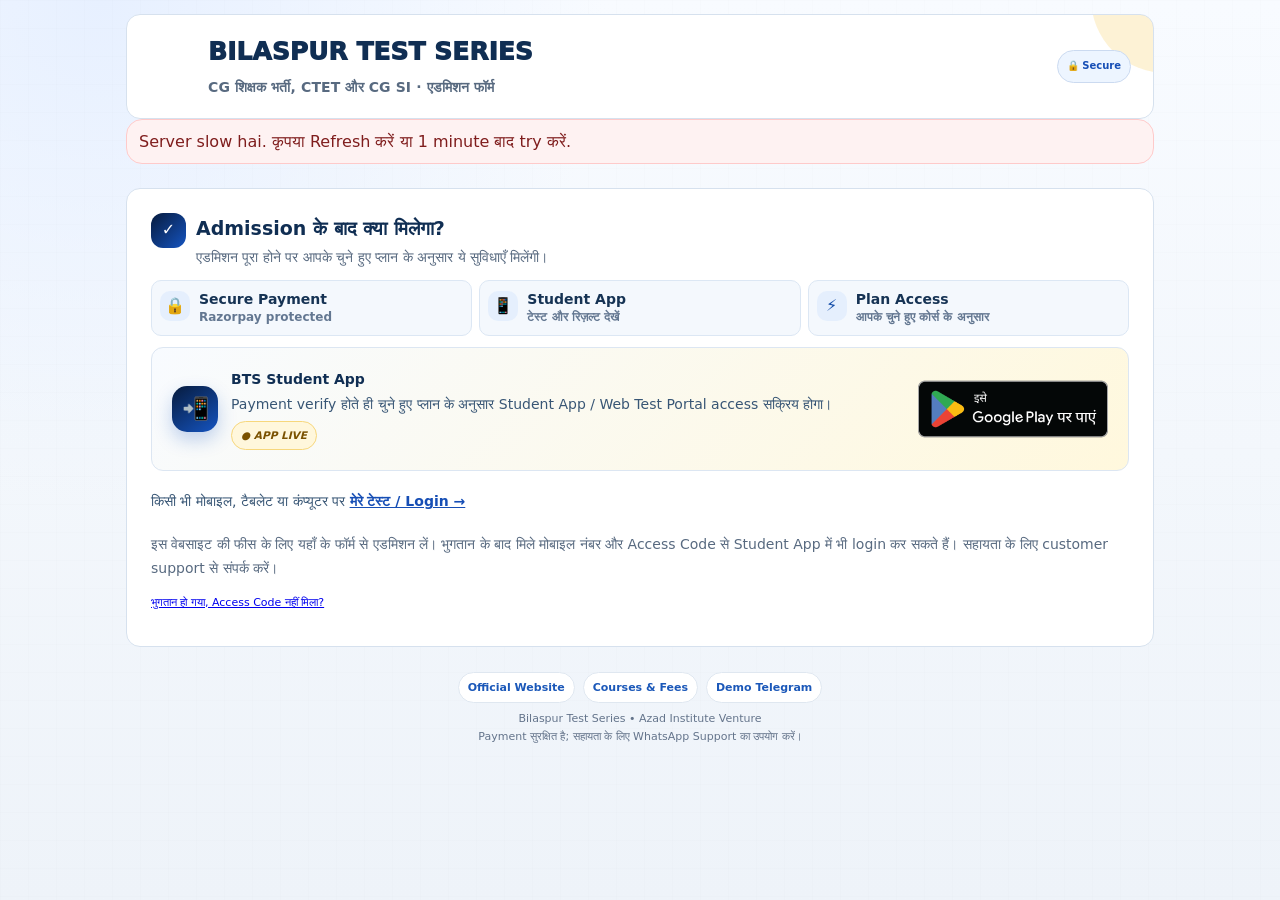
<file: index.html>
<!DOCTYPE html>
<html>
<head>
  <base target="_top">
  <script defer src="https://bilaspurtestseries.com/assets/bts-pamphlet.js"></script>
  <meta charset="UTF-8">
  <title>Bilaspur Test Series — Secure Admission & Instant App Access</title>
  <meta name="description" content="Bilaspur Test Series secure admission portal for CG Teacher and CTET courses. Payment के बाद instant Student App, Telegram और WhatsApp access.">
  <meta name="viewport" content="width=device-width, initial-scale=1, viewport-fit=cover">
  <meta name="theme-color" content="#0f172a">
  <meta name="mobile-web-app-capable" content="yes">
  <meta name="apple-mobile-web-app-capable" content="yes">
  <meta name="apple-mobile-web-app-title" content="BILASPUR ADMIN">
  <style>
    :root{
      --bg:#f4f6fb; --card:#ffffff; --text:#0f172a; --muted:#64748b; --border:#e2e8f0;
      --primary:#1d4ed8; --primary2:#0f172a; --danger:#b91c1c; --ok:#1d4ed8; --warn:#b45309; --purple:#7c3aed;
      --soft:#eff6ff; --shadow:0 10px 25px rgba(15,23,42,.08);
    }
    *{box-sizing:border-box}
    body{margin:0;background:var(--bg);font-family:Arial,Helvetica,sans-serif;color:var(--text);-webkit-tap-highlight-color:transparent}
    .wrap{max-width:1120px;margin:0 auto;padding:18px}
    .card{background:var(--card);border:1px solid var(--border);border-radius:18px;padding:18px;margin:12px 0;box-shadow:var(--shadow)}
    h1{font-size:24px;margin:0 0 6px;letter-spacing:.2px} h2{font-size:18px;margin:0 0 12px} h3{font-size:16px;margin:18px 0 8px}
    p{line-height:1.45}.muted{color:var(--muted);font-size:13px}.tiny{font-size:12px;color:var(--muted)}
    .row{display:grid;grid-template-columns:1fr 1fr;gap:12px}.row3{display:grid;grid-template-columns:1fr 1fr 1fr;gap:12px}
    label{display:block;font-size:13px;font-weight:800;margin:10px 0 5px}
    input,select,textarea{width:100%;padding:12px;border:1px solid var(--border);border-radius:12px;background:white;font-size:15px;outline:none}
    input:focus,select:focus,textarea:focus{border-color:#93c5fd;box-shadow:0 0 0 3px rgba(37,99,235,.12)} textarea{min-height:74px}
    button,.btn{display:inline-flex;align-items:center;justify-content:center;gap:6px;border:0;border-radius:12px;background:var(--primary);color:white;padding:11px 14px;font-weight:800;cursor:pointer;text-decoration:none;margin:4px 3px;min-height:42px}
    button.secondary,.btn.secondary{background:#334155}button.ok,.btn.ok{background:var(--ok)}button.warn,.btn.warn{background:var(--warn)}button.danger,.btn.danger{background:var(--danger)}button.light,.btn.light{background:#e2e8f0;color:#0f172a}button:disabled{opacity:.55;cursor:not-allowed}.full{width:100%}
    .notice{border-radius:14px;padding:12px;background:#eff6ff;border:1px solid #bfdbfe}.error{background:#fef2f2;border-color:#fecaca;color:#7f1d1d}.success{background:#ecfdf5;border-color:#bbf7d0;color:#064e3b}.hide{display:none!important}.toast{position:fixed;right:18px;top:18px;z-index:9999;max-width:360px;background:#0f172a;color:white;border-radius:14px;padding:12px 14px;box-shadow:0 12px 30px rgba(15,23,42,.22);font-weight:800;opacity:0;transform:translateY(-8px);transition:.22s}.toast.show{opacity:1;transform:translateY(0)}.toast.success{background:#1d4ed8}.toast.error{background:#b91c1c}
    .amount{font-size:30px;font-weight:900;margin:8px 0}.qr{max-width:260px;width:100%;border:1px solid var(--border);border-radius:14px;background:white;padding:8px}
    .cards{display:grid;grid-template-columns:repeat(6,1fr);gap:10px}.mini{padding:13px;border:1px solid var(--border);border-radius:15px;background:#fff}.mini b{display:block;font-size:23px;margin-top:4px}
    table{width:100%;border-collapse:collapse;font-size:13px;background:white}th,td{border:1px solid var(--border);padding:7px;text-align:left;vertical-align:top}th{background:#f9fafb}td input{padding:8px;border-radius:9px;min-width:115px}.tableBox{overflow:auto;max-height:520px;border:1px solid var(--border);border-radius:14px}
    .tabs{display:flex;gap:8px;flex-wrap:wrap;margin:12px 0}.tab{background:#e5e7eb;color:#111827}.tab.active{background:var(--primary);color:white}.small{font-size:12px;padding:8px 10px;min-height:36px}.status{font-weight:900}.SCREENSHOT_SUBMITTED,.PAYMENT_PENDING{color:var(--warn)}.VERIFIED,.GROUP_LINK_SENT{color:var(--ok)}.REJECTED{color:var(--danger)}.NEED_MORE_INFO{color:var(--purple)}

    /* Mobile admin app-style UI */
    .adminTop{position:sticky;top:0;z-index:10;background:white;color:var(--text);border:1px solid var(--border);border-radius:18px;padding:12px 14px;margin:0 0 12px;box-shadow:0 6px 18px rgba(15,23,42,.06)}
    .adminTopRow{display:flex;justify-content:space-between;align-items:center;gap:10px;flex-wrap:wrap}.adminTop h1{font-size:19px;margin:0}.adminTop .muted{font-size:12px;color:var(--muted)}.adminActions{display:flex;gap:6px;flex-wrap:wrap}.adminActions .btn,.adminActions button{background:#e2e8f0;color:#0f172a;border:1px solid var(--border);padding:8px 10px;min-height:36px;font-size:12px;margin:0}.adminActions .primaryMini{background:var(--primary);color:white;border-color:var(--primary)}
    .quickGrid{display:grid;grid-template-columns:repeat(3,1fr);gap:10px}.quickCard{background:white;border:1px solid var(--border);border-radius:18px;padding:14px;box-shadow:0 6px 18px rgba(15,23,42,.05)}.quickCard span{font-size:12px;color:var(--muted);font-weight:700}.quickCard b{display:block;font-size:27px;margin-top:5px}
    .adminBottomNav{position:sticky;bottom:0;z-index:15;background:white;border:1px solid var(--border);border-radius:22px;padding:8px;display:grid;grid-template-columns:repeat(6,1fr);gap:6px;box-shadow:0 -8px 22px rgba(15,23,42,.08);margin-top:12px}.adminBottomNav button{margin:0;padding:8px 3px;min-height:42px;background:#f1f5f9;color:#0f172a;font-size:11px;border-radius:15px}.adminBottomNav button.active{background:var(--primary);color:white}
    .filters{display:grid;grid-template-columns:2fr 1fr auto;gap:8px;align-items:end}.admCards{display:grid;grid-template-columns:1fr;gap:12px}.admCard{border:1px solid var(--border);border-radius:18px;background:white;padding:14px;box-shadow:0 8px 22px rgba(15,23,42,.06)}.admHead{display:flex;justify-content:space-between;gap:10px;align-items:flex-start}.admName{font-size:17px;font-weight:900}.pill{display:inline-flex;align-items:center;border-radius:999px;padding:5px 9px;font-size:11px;font-weight:900;background:#f1f5f9}.pill.SCREENSHOT_SUBMITTED,.pill.PAYMENT_PENDING{background:#fff7ed;color:#9a3412}.pill.VERIFIED,.pill.GROUP_LINK_SENT{background:#ecfdf5;color:#065f46}.pill.REJECTED{background:#fef2f2;color:#991b1b}.pill.NEED_MORE_INFO{background:#f5f3ff;color:#6d28d9}
    .admMeta{display:grid;grid-template-columns:1fr 1fr;gap:8px;margin:12px 0}.metaBox{background:#f8fafc;border:1px solid #e2e8f0;border-radius:14px;padding:9px}.metaBox span{display:block;font-size:11px;color:var(--muted);font-weight:800;margin-bottom:3px}.admBtns{display:grid;grid-template-columns:repeat(2,1fr);gap:7px}.admBtns button,.admBtns .btn{margin:0;width:100%;font-size:12px;padding:9px;min-height:38px}.desktopOnly{display:block}.mobileOnly{display:none}
    .installHint{border:1px dashed #93c5fd;background:#eff6ff;border-radius:16px;padding:12px;margin-top:10px}
    .infoImages{display:grid;grid-template-columns:1fr;gap:12px;margin:12px 0 2px}.infoImages img{width:100%;max-height:520px;object-fit:contain;background:#fff;border:1px solid var(--border);border-radius:16px;box-shadow:0 6px 18px rgba(15,23,42,.06)}.spinner{display:inline-block;width:17px;height:17px;border:3px solid rgba(255,255,255,.45);border-top-color:#fff;border-radius:50%;animation:spin .8s linear infinite}.loadProgress{height:8px;border-radius:999px;background:#dbeafe;overflow:hidden;margin-top:10px}.loadProgress span{display:block;height:100%;width:42%;border-radius:999px;background:linear-gradient(90deg,#60a5fa,#1d4ed8,#60a5fa);animation:loadMove 1.05s ease-in-out infinite}.submitStatusBox{margin:12px 0 10px}.submitErrorBox{border-radius:14px;padding:12px;background:#fef2f2;border:1px solid #fecaca;color:#7f1d1d;font-weight:800;margin:12px 0}.submitProgressBox{border-radius:14px;padding:12px;background:#eff6ff;border:1px solid #bfdbfe;color:#1e3a8a;margin:12px 0}.submitProgressBox b{display:block;margin-bottom:5px}.progressBar{height:10px;border-radius:999px;background:#dbeafe;overflow:hidden;margin-top:10px}.progressBar span{display:block;height:100%;width:45%;border-radius:999px;background:linear-gradient(90deg,#60a5fa,#1d4ed8,#60a5fa);animation:loadMove 1.05s ease-in-out infinite}.fieldHelp{font-size:12px;color:var(--muted);margin-top:4px}.fieldErrorText{font-size:12px;color:#b91c1c;font-weight:800;margin-top:4px}.fieldInvalid{border-color:#ef4444!important;box-shadow:0 0 0 3px rgba(239,68,68,.12)!important}.adminMenuShell{position:sticky;top:0;z-index:16;display:flex;justify-content:flex-end;margin:0 0 10px;pointer-events:none}.adminMenuToggle{pointer-events:auto;background:#0f172a;color:white;border-radius:999px;padding:9px 13px;min-height:38px;box-shadow:0 8px 20px rgba(15,23,42,.18)}.adminMenuPanel{position:absolute;right:0;top:46px;width:min(360px,calc(100vw - 24px));background:white;color:var(--text);border:1px solid var(--border);border-radius:18px;padding:12px;box-shadow:0 14px 36px rgba(15,23,42,.18);display:none;pointer-events:auto}.adminMenuPanel.show{display:block}.adminMenuPanel h1{font-size:18px;margin:0 0 3px}.adminMenuPanel .adminActions{margin-top:10px}@keyframes loadMove{0%{transform:translateX(-120%)}100%{transform:translateX(260%)}}@keyframes spin{to{transform:rotate(360deg)}}


    /* R7R3 Admin cleanup polish */
    .adminHero{background:linear-gradient(135deg,#0f172a,#1d4ed8);color:white;border-radius:22px;padding:16px;margin:0 0 12px;box-shadow:0 12px 28px rgba(15,23,42,.18)}
    .adminHeroRow{display:flex;align-items:center;justify-content:space-between;gap:12px;flex-wrap:wrap}.adminBrand{display:flex;gap:12px;align-items:center}.adminLogoMini{width:44px;height:44px;border-radius:14px;background:rgba(255,255,255,.16);display:flex;align-items:center;justify-content:center;font-weight:900;border:1px solid rgba(255,255,255,.25)}.adminHero h1{font-size:20px;margin:0}.adminHero .muted{color:#dbeafe}.adminHeroActions{display:flex;gap:8px;flex-wrap:wrap}.adminHeroActions .btn,.adminHeroActions button{margin:0;background:rgba(255,255,255,.14);border:1px solid rgba(255,255,255,.25);color:white;min-height:38px;padding:8px 11px}.adminHeroActions .primaryMini{background:white;color:#0f172a}
    .adminQuickActions{display:grid;grid-template-columns:repeat(4,1fr);gap:10px}.adminQuickActions button{margin:0;min-height:54px;border-radius:16px;justify-content:flex-start;text-align:left;padding:12px 14px}.adminQuickActions .primaryAction{background:#1d4ed8}.adminQuickActions .softAction{background:#eff6ff;color:#1e3a8a;border:1px solid #bfdbfe}.adminQuickActions .darkAction{background:#0f172a}.adminQuickActions .greenAction{background:#1d4ed8}.adminHint{background:#f8fafc;border:1px solid var(--border);border-radius:16px;padding:12px;color:#334155}.adminSection{border:1px solid var(--border);border-radius:18px;background:white;margin:12px 0;box-shadow:var(--shadow);overflow:hidden}.adminSection summary{cursor:pointer;list-style:none;padding:16px 18px;font-weight:900;display:flex;justify-content:space-between;gap:10px;align-items:center}.adminSection summary::-webkit-details-marker{display:none}.adminSection summary:after{content:'⌄';color:#64748b}.adminSection[open] summary:after{content:'⌃'}.adminSectionBody{padding:0 18px 18px}.adminMiniTag{display:inline-flex;border-radius:999px;background:#f1f5f9;color:#334155;font-size:11px;font-weight:900;padding:5px 9px}.adminDangerText{color:#991b1b;font-weight:800}.adminCleanCard{border:1px solid var(--border);border-radius:18px;background:white;padding:14px;box-shadow:0 8px 22px rgba(15,23,42,.05)}.adminCleanTitle{font-size:18px;font-weight:900;margin-bottom:4px}.admPrimaryBtns{display:grid;grid-template-columns:repeat(2,1fr);gap:7px}.admPrimaryBtns button,.admPrimaryBtns .btn{margin:0;width:100%;font-size:12px;padding:10px;min-height:40px}.manualTools{margin-top:10px;border:1px dashed #cbd5e1;border-radius:14px;padding:0;background:#f8fafc}.manualTools summary{cursor:pointer;padding:10px 12px;font-size:12px;font-weight:900;color:#475569}.manualToolsBody{padding:0 10px 10px}.adminSaveBar{position:sticky;bottom:74px;background:rgba(255,255,255,.92);backdrop-filter:blur(8px);border:1px solid var(--border);border-radius:16px;padding:10px;margin:12px 0;z-index:12;display:flex;justify-content:space-between;align-items:center;gap:10px;box-shadow:0 10px 26px rgba(15,23,42,.08)}
    @media(max-width:760px){.adminQuickActions{grid-template-columns:1fr 1fr}.adminHero{margin-top:4px}.adminHeroRow{align-items:flex-start}.quickGrid{grid-template-columns:repeat(2,1fr)}.admPrimaryBtns{grid-template-columns:1fr}.adminSaveBar{bottom:82px}.adminBottomNav{grid-template-columns:repeat(6,1fr)}}

    @media(max-width:760px){
      body{background:#f8fafc}.wrap{padding:10px;padding-bottom:92px}.card{padding:14px;border-radius:18px;box-shadow:0 6px 18px rgba(15,23,42,.05)}h1{font-size:21px}.row,.row3,.filters{grid-template-columns:1fr}.cards,.quickGrid{grid-template-columns:repeat(2,1fr)}.desktopOnly{display:none!important}.mobileOnly{display:block}.admMeta{grid-template-columns:1fr}.admBtns{grid-template-columns:1fr 1fr}.adminMenuShell{margin:0 0 8px}.adminActions .btn,.adminActions button{min-height:34px;padding:7px 9px}.tableBox{max-height:none}button,.btn{min-height:44px}.small{min-height:38px}
    }

    /* R3 PAYMENT TRANSITION UI */
    .payOverlay{position:fixed;inset:0;z-index:9998;background:rgba(15,23,42,.78);-webkit-backdrop-filter:blur(6px);backdrop-filter:blur(6px);display:flex;align-items:center;justify-content:center;padding:18px;animation:fadeIn .25s ease-out}
    .payOverlay.hide{display:none!important}
    .payOverlayCard{background:white;border-radius:22px;padding:28px 22px;max-width:380px;width:100%;text-align:center;box-shadow:0 24px 60px rgba(0,0,0,.32);animation:popIn .3s ease-out}
    @keyframes fadeIn{from{opacity:0}to{opacity:1}}
    @keyframes popIn{from{opacity:0;transform:scale(.92) translateY(8px)}to{opacity:1;transform:scale(1) translateY(0)}}
    .payOverlayBrand{display:flex;gap:10px;justify-content:center;align-items:center;margin-bottom:18px}
    .payOverlayLogo{width:38px;height:38px;border-radius:10px;background:linear-gradient(135deg,#1d4ed8,#0f172a);color:white;font-weight:900;display:flex;align-items:center;justify-content:center;font-size:18px}
    .payOverlayBrandText{text-align:left}
    .payOverlayTitle{font-weight:900;font-size:14px;line-height:1.2}
    .payOverlayTitleSub{font-size:11px;color:#64748b;margin-top:2px}
    .payOverlaySpinner{width:56px;height:56px;border:4px solid #e2e8f0;border-top-color:#1d4ed8;border-radius:50%;animation:spin .9s linear infinite;margin:6px auto 16px}
    .payOverlayStep{font-weight:800;font-size:15px;color:#0f172a;min-height:44px;line-height:1.4;transition:opacity .25s;padding:0 6px}
    .payOverlayBar{height:6px;border-radius:999px;background:#e2e8f0;overflow:hidden;margin:14px 0 12px;position:relative}
    .payOverlayBar span{display:block;height:100%;width:35%;border-radius:999px;background:linear-gradient(90deg,#60a5fa,#1d4ed8,#60a5fa);animation:barSlide 1.4s ease-in-out infinite;position:absolute}
    @keyframes barSlide{0%{left:-35%}100%{left:100%}}
    .payOverlayHint{font-size:12.5px;color:#64748b;line-height:1.5;margin-top:8px}
    .payOverlayHint b{color:#b45309}
    .payOverlayTrust{display:flex;gap:6px;justify-content:center;align-items:center;font-size:11px;color:#64748b;margin-top:16px;font-weight:700;flex-wrap:wrap}
    .payOverlayTrust span{display:inline-flex;align-items:center}

    .payReadyCard{text-align:center;padding:26px 18px;border:1px solid var(--border);border-radius:18px;background:white;box-shadow:var(--shadow);margin:12px 0;animation:popIn .35s ease-out}
    .payReadyIcon{width:68px;height:68px;border-radius:50%;background:#ecfdf5;color:#1d4ed8;display:inline-flex;align-items:center;justify-content:center;font-size:36px;font-weight:900;margin-bottom:10px;border:3px solid #bbf7d0}
    .payReadyTitle{font-size:22px;font-weight:900;margin:6px 0 4px;color:#0f172a}
    .payReadySub{color:#64748b;font-size:14px;margin-bottom:18px;line-height:1.5;max-width:440px;margin-left:auto;margin-right:auto}
    .paySummary{background:#f8fafc;border:1px solid #e2e8f0;border-radius:14px;padding:6px 14px;text-align:left;margin:0 auto 18px;max-width:440px}
    .paySummaryRow{display:flex;justify-content:space-between;gap:8px;padding:10px 0;font-size:14px;border-bottom:1px dashed #e2e8f0}
    .paySummaryRow:last-child{border-bottom:0}
    .paySummaryRow span:first-child{color:#64748b}
    .paySummaryRow b{font-weight:800;color:#0f172a;text-align:right;overflow-wrap:anywhere;max-width:68%}
    .paySummaryAmt{font-size:18px;color:#1d4ed8;font-weight:900}
    .payCta{display:inline-flex;align-items:center;justify-content:center;gap:10px;background:linear-gradient(135deg,#059669,#1d4ed8);color:white;border:0;border-radius:14px;padding:18px 22px;font-weight:900;font-size:17px;text-decoration:none;width:100%;max-width:440px;box-shadow:0 12px 28px rgba(4,120,87,.32);animation:ctaPulse 1.8s ease-in-out infinite;min-height:60px;cursor:pointer}
    .payCta:hover{filter:brightness(1.06)}
    @keyframes ctaPulse{0%,100%{transform:scale(1);box-shadow:0 12px 28px rgba(4,120,87,.32)}50%{transform:scale(1.02);box-shadow:0 18px 36px rgba(4,120,87,.42)}}
    .payCtaSub{font-size:12px;color:#64748b;margin-top:10px}
    .paySteps{display:grid;grid-template-columns:1fr 1fr 1fr;gap:8px;margin:18px auto 0;max-width:440px}
    .payStep{background:#f8fafc;border:1px solid #e2e8f0;border-radius:12px;padding:10px 8px;font-size:11.5px;color:#0f172a;line-height:1.35;text-align:center}
    .payStepNum{display:inline-flex;width:22px;height:22px;border-radius:50%;background:#1d4ed8;color:white;font-weight:900;font-size:11px;align-items:center;justify-content:center;margin-bottom:4px}
    .payStep.active .payStepNum{background:#1d4ed8}
    .payStep.done{background:#ecfdf5;border-color:#bbf7d0}
    .payTrust{display:flex;gap:8px;justify-content:center;flex-wrap:wrap;margin-top:18px;font-size:12px;color:#475569;font-weight:700}
    .payTrust span{display:inline-flex;align-items:center;gap:5px;background:#f1f5f9;padding:6px 11px;border-radius:999px;border:1px solid #e2e8f0}
    .paySecondary{display:inline-flex;align-items:center;justify-content:center;gap:6px;background:transparent;color:#1d4ed8;border:1px solid #bfdbfe;border-radius:12px;padding:10px 14px;font-weight:700;font-size:13px;text-decoration:none;margin-top:14px;cursor:pointer;min-height:42px}
    .paySecondary:hover{background:#eff6ff}
    @media(max-width:480px){
      .payOverlayCard{padding:24px 18px}
      .payReadyCard{padding:22px 14px}
      .payReadyTitle{font-size:20px}
      .paySteps{grid-template-columns:1fr;gap:6px}
      .payStep{text-align:left;padding:10px 12px;display:flex;gap:10px;align-items:center}
      .payStepNum{margin-bottom:0;flex-shrink:0}
    }

    /* R6R2 MOBILE-FIRST STUDENT UI POLISH */

    /* R7R3 Admin cleanup polish */
    .adminHero{background:linear-gradient(135deg,#0f172a,#1d4ed8);color:white;border-radius:22px;padding:16px;margin:0 0 12px;box-shadow:0 12px 28px rgba(15,23,42,.18)}
    .adminHeroRow{display:flex;align-items:center;justify-content:space-between;gap:12px;flex-wrap:wrap}.adminBrand{display:flex;gap:12px;align-items:center}.adminLogoMini{width:44px;height:44px;border-radius:14px;background:rgba(255,255,255,.16);display:flex;align-items:center;justify-content:center;font-weight:900;border:1px solid rgba(255,255,255,.25)}.adminHero h1{font-size:20px;margin:0}.adminHero .muted{color:#dbeafe}.adminHeroActions{display:flex;gap:8px;flex-wrap:wrap}.adminHeroActions .btn,.adminHeroActions button{margin:0;background:rgba(255,255,255,.14);border:1px solid rgba(255,255,255,.25);color:white;min-height:38px;padding:8px 11px}.adminHeroActions .primaryMini{background:white;color:#0f172a}
    .adminQuickActions{display:grid;grid-template-columns:repeat(4,1fr);gap:10px}.adminQuickActions button{margin:0;min-height:54px;border-radius:16px;justify-content:flex-start;text-align:left;padding:12px 14px}.adminQuickActions .primaryAction{background:#1d4ed8}.adminQuickActions .softAction{background:#eff6ff;color:#1e3a8a;border:1px solid #bfdbfe}.adminQuickActions .darkAction{background:#0f172a}.adminQuickActions .greenAction{background:#1d4ed8}.adminHint{background:#f8fafc;border:1px solid var(--border);border-radius:16px;padding:12px;color:#334155}.adminSection{border:1px solid var(--border);border-radius:18px;background:white;margin:12px 0;box-shadow:var(--shadow);overflow:hidden}.adminSection summary{cursor:pointer;list-style:none;padding:16px 18px;font-weight:900;display:flex;justify-content:space-between;gap:10px;align-items:center}.adminSection summary::-webkit-details-marker{display:none}.adminSection summary:after{content:'⌄';color:#64748b}.adminSection[open] summary:after{content:'⌃'}.adminSectionBody{padding:0 18px 18px}.adminMiniTag{display:inline-flex;border-radius:999px;background:#f1f5f9;color:#334155;font-size:11px;font-weight:900;padding:5px 9px}.adminDangerText{color:#991b1b;font-weight:800}.adminCleanCard{border:1px solid var(--border);border-radius:18px;background:white;padding:14px;box-shadow:0 8px 22px rgba(15,23,42,.05)}.adminCleanTitle{font-size:18px;font-weight:900;margin-bottom:4px}.admPrimaryBtns{display:grid;grid-template-columns:repeat(2,1fr);gap:7px}.admPrimaryBtns button,.admPrimaryBtns .btn{margin:0;width:100%;font-size:12px;padding:10px;min-height:40px}.manualTools{margin-top:10px;border:1px dashed #cbd5e1;border-radius:14px;padding:0;background:#f8fafc}.manualTools summary{cursor:pointer;padding:10px 12px;font-size:12px;font-weight:900;color:#475569}.manualToolsBody{padding:0 10px 10px}.adminSaveBar{position:sticky;bottom:74px;background:rgba(255,255,255,.92);backdrop-filter:blur(8px);border:1px solid var(--border);border-radius:16px;padding:10px;margin:12px 0;z-index:12;display:flex;justify-content:space-between;align-items:center;gap:10px;box-shadow:0 10px 26px rgba(15,23,42,.08)}
    @media(max-width:760px){.adminQuickActions{grid-template-columns:1fr 1fr}.adminHero{margin-top:4px}.adminHeroRow{align-items:flex-start}.quickGrid{grid-template-columns:repeat(2,1fr)}.admPrimaryBtns{grid-template-columns:1fr}.adminSaveBar{bottom:82px}.adminBottomNav{grid-template-columns:repeat(6,1fr)}}

    @media(max-width:760px){
      body{background:linear-gradient(180deg,#eef6ff 0%,#f8fafc 45%,#f6f8fb 100%)}
      .wrap{padding:10px 9px 90px;max-width:560px}
      #formTitle{font-size:22px;line-height:1.15;margin-bottom:4px}
      #formSubtitle{font-size:13px;margin:0;color:#64748b}
      #formCard,.card{border-radius:22px;border-color:#e5e7eb;box-shadow:0 12px 30px rgba(15,23,42,.08)}
      label{font-size:12px;text-transform:none;letter-spacing:.1px;margin-top:9px}
      input,select,textarea{min-height:48px;border-radius:15px;font-size:15px}
      button,.btn{border-radius:16px;min-height:52px;font-size:15px;box-shadow:0 10px 24px rgba(37,99,235,.18)}
      button.ok,.btn.ok{background:linear-gradient(135deg,#2563eb,#1d4ed8)}
      #paymentBox{background:linear-gradient(180deg,#ffffff,#f8fafc);border-radius:22px}
      #amountText{font-size:34px;color:#1d4ed8;text-align:center}
      #razorpayPayBox .notice{font-size:13px;border-radius:16px}
      #razorpayPayBtn{font-size:17px;min-height:58px}
      .payReadyCard{border-radius:24px;padding:24px 14px}.payReadyTitle{font-size:21px}.paySummary{border-radius:18px}.payCta{border-radius:18px;min-height:62px}
      .paySteps{display:none}.payTrust{font-size:11px}.payCtaSub{font-size:12px}
    }


    /* R7R1 BUYER TRUST MOBILE UI POLISH - UI ONLY */
    .buyerHero{background:linear-gradient(135deg,#eff6ff,#ffffff);border:1px solid #bfdbfe;border-radius:22px;padding:16px;margin:10px 0 0}
    .buyerHeroTop{display:flex;align-items:center;gap:12px}
    .buyerLogo{width:46px;height:46px;border-radius:16px;background:linear-gradient(135deg,#1d4ed8,#0f172a);color:white;font-weight:900;display:flex;align-items:center;justify-content:center;font-size:16px;flex:0 0 46px;overflow:hidden;border:1px solid rgba(255,255,255,.35)}
    .buyerLogo img{width:100%;height:100%;object-fit:cover;display:block;background:white}.buyerLogo.logoFallback{letter-spacing:.2px}.payOverlayLogo img{width:100%;height:100%;object-fit:cover;display:block;background:white}
    .buyerTitle{font-size:20px;font-weight:900;color:#0f172a;line-height:1.15}.buyerSub{font-size:12.5px;color:#475569;margin-top:3px}
    .trustPills{display:grid;grid-template-columns:1fr 1fr 1fr;gap:8px;margin-top:14px}.trustPill{background:white;border:1px solid #dbeafe;border-radius:14px;padding:9px 7px;text-align:center;font-size:11.5px;font-weight:800;color:#1e3a8a;line-height:1.25}.trustPill span{display:block;font-size:18px;margin-bottom:3px}.supportQuick{display:flex;justify-content:center;margin-top:10px}.supportQuick a{display:inline-flex;align-items:center;justify-content:center;gap:6px;text-decoration:none;background:#ecfdf5;border:1px solid #bbf7d0;color:#1d4ed8;border-radius:999px;padding:8px 13px;font-size:12.5px;font-weight:900}.supportQuick a:hover{filter:brightness(.98)}
    .sectionTitle{display:flex;align-items:center;gap:8px;margin:4px 0 10px}.sectionTitle .dot{width:28px;height:28px;border-radius:11px;background:#dbeafe;color:#1d4ed8;display:flex;align-items:center;justify-content:center;font-weight:900}.sectionTitle b{font-size:17px}
    .selectedSummary{background:#f8fafc;border:1px solid #e2e8f0;border-radius:18px;padding:12px;margin:12px 0}.summaryLine{display:flex;justify-content:space-between;gap:10px;padding:8px 0;border-bottom:1px dashed #e5e7eb}.summaryLine:last-child{border-bottom:0}.summaryLine span{color:#64748b;font-size:13px}.summaryLine b{text-align:right;color:#0f172a}.accessBadge{display:inline-flex;align-items:center;gap:5px;border-radius:999px;background:#ecfdf5;color:#065f46;border:1px solid #bbf7d0;padding:5px 9px;font-size:12px;font-weight:900}
    .paymentTrust{display:flex;justify-content:center;gap:8px;flex-wrap:wrap;margin:10px 0 2px}.paymentTrust span{display:inline-flex;align-items:center;gap:5px;background:#f1f5f9;border:1px solid #e2e8f0;border-radius:999px;padding:6px 10px;font-size:12px;font-weight:800;color:#475569}
    .miniFlow{display:grid;grid-template-columns:1fr 1fr 1fr;gap:8px;margin-top:12px}.miniFlow div{background:white;border:1px solid #e2e8f0;border-radius:14px;padding:9px 7px;text-align:center;font-size:11.5px;font-weight:800;color:#334155}.miniFlow span{display:block;color:#1d4ed8;font-size:16px;margin-bottom:3px}

    /* R7R3 Admin cleanup polish */
    .adminHero{background:linear-gradient(135deg,#0f172a,#1d4ed8);color:white;border-radius:22px;padding:16px;margin:0 0 12px;box-shadow:0 12px 28px rgba(15,23,42,.18)}
    .adminHeroRow{display:flex;align-items:center;justify-content:space-between;gap:12px;flex-wrap:wrap}.adminBrand{display:flex;gap:12px;align-items:center}.adminLogoMini{width:44px;height:44px;border-radius:14px;background:rgba(255,255,255,.16);display:flex;align-items:center;justify-content:center;font-weight:900;border:1px solid rgba(255,255,255,.25)}.adminHero h1{font-size:20px;margin:0}.adminHero .muted{color:#dbeafe}.adminHeroActions{display:flex;gap:8px;flex-wrap:wrap}.adminHeroActions .btn,.adminHeroActions button{margin:0;background:rgba(255,255,255,.14);border:1px solid rgba(255,255,255,.25);color:white;min-height:38px;padding:8px 11px}.adminHeroActions .primaryMini{background:white;color:#0f172a}
    .adminQuickActions{display:grid;grid-template-columns:repeat(4,1fr);gap:10px}.adminQuickActions button{margin:0;min-height:54px;border-radius:16px;justify-content:flex-start;text-align:left;padding:12px 14px}.adminQuickActions .primaryAction{background:#1d4ed8}.adminQuickActions .softAction{background:#eff6ff;color:#1e3a8a;border:1px solid #bfdbfe}.adminQuickActions .darkAction{background:#0f172a}.adminQuickActions .greenAction{background:#1d4ed8}.adminHint{background:#f8fafc;border:1px solid var(--border);border-radius:16px;padding:12px;color:#334155}.adminSection{border:1px solid var(--border);border-radius:18px;background:white;margin:12px 0;box-shadow:var(--shadow);overflow:hidden}.adminSection summary{cursor:pointer;list-style:none;padding:16px 18px;font-weight:900;display:flex;justify-content:space-between;gap:10px;align-items:center}.adminSection summary::-webkit-details-marker{display:none}.adminSection summary:after{content:'⌄';color:#64748b}.adminSection[open] summary:after{content:'⌃'}.adminSectionBody{padding:0 18px 18px}.adminMiniTag{display:inline-flex;border-radius:999px;background:#f1f5f9;color:#334155;font-size:11px;font-weight:900;padding:5px 9px}.adminDangerText{color:#991b1b;font-weight:800}.adminCleanCard{border:1px solid var(--border);border-radius:18px;background:white;padding:14px;box-shadow:0 8px 22px rgba(15,23,42,.05)}.adminCleanTitle{font-size:18px;font-weight:900;margin-bottom:4px}.admPrimaryBtns{display:grid;grid-template-columns:repeat(2,1fr);gap:7px}.admPrimaryBtns button,.admPrimaryBtns .btn{margin:0;width:100%;font-size:12px;padding:10px;min-height:40px}.manualTools{margin-top:10px;border:1px dashed #cbd5e1;border-radius:14px;padding:0;background:#f8fafc}.manualTools summary{cursor:pointer;padding:10px 12px;font-size:12px;font-weight:900;color:#475569}.manualToolsBody{padding:0 10px 10px}.adminSaveBar{position:sticky;bottom:74px;background:rgba(255,255,255,.92);backdrop-filter:blur(8px);border:1px solid var(--border);border-radius:16px;padding:10px;margin:12px 0;z-index:12;display:flex;justify-content:space-between;align-items:center;gap:10px;box-shadow:0 10px 26px rgba(15,23,42,.08)}
    @media(max-width:760px){.adminQuickActions{grid-template-columns:1fr 1fr}.adminHero{margin-top:4px}.adminHeroRow{align-items:flex-start}.quickGrid{grid-template-columns:repeat(2,1fr)}.admPrimaryBtns{grid-template-columns:1fr}.adminSaveBar{bottom:82px}.adminBottomNav{grid-template-columns:repeat(6,1fr)}}

    @media(max-width:760px){.buyerHero{padding:15px;border-radius:24px}.trustPills{grid-template-columns:1fr;gap:7px}.trustPill{text-align:left;display:flex;align-items:center;gap:9px;font-size:12px}.trustPill span{margin:0}.supportQuick{justify-content:stretch}.supportQuick a{width:100%;border-radius:14px}.miniFlow{grid-template-columns:1fr}.miniFlow div{text-align:left;display:flex;align-items:center;gap:9px}.miniFlow span{margin:0}.summaryLine{display:block}.summaryLine b{display:block;text-align:left;margin-top:2px}}


    /* ===== PREMIUM ADMISSION FORM — PRODUCTION UI ===== */
    :root{
      --bts-navy:#071b3d;--bts-blue:#174fbd;--bts-blue2:#2f6ce5;--bts-gold:#f6b91a;
      --bts-gold-soft:#fff7d7;--bts-paper:#ffffff;--bts-ink:#10213f;--bts-line:#dce5f2;
    }
    body{
      min-height:100vh;
      font-family:Inter,ui-sans-serif,system-ui,-apple-system,"Segoe UI",Roboto,Arial,sans-serif;
      background:
        radial-gradient(circle at 8% 2%,rgba(47,108,229,.16),transparent 30%),
        radial-gradient(circle at 95% 18%,rgba(246,185,26,.16),transparent 27%),
        linear-gradient(180deg,#eef5ff 0%,#f8fbff 44%,#f4f7fb 100%);
      color:var(--bts-ink);
    }
    body:before{content:"";position:fixed;inset:0;pointer-events:none;opacity:.22;background-image:linear-gradient(rgba(7,27,61,.035) 1px,transparent 1px),linear-gradient(90deg,rgba(7,27,61,.035) 1px,transparent 1px);background-size:28px 28px}
    .wrap{max-width:920px;padding:24px 18px 70px;position:relative}
    .buyerHero{
      position:relative;overflow:hidden;
      background:linear-gradient(135deg,#061735 0%,#123c8d 58%,#1f5ed6 100%);
      border:1px solid rgba(255,255,255,.15);border-radius:30px;padding:28px 30px 22px;margin:0;
      box-shadow:0 24px 60px rgba(7,27,61,.24);color:white;
    }
    .buyerHero:before{content:"";position:absolute;width:300px;height:300px;border-radius:50%;right:-130px;top:-165px;background:rgba(246,185,26,.18);border:38px solid rgba(255,255,255,.035)}
    .buyerHero:after{content:"";position:absolute;width:180px;height:180px;border-radius:50%;left:-110px;bottom:-130px;background:rgba(255,255,255,.07)}
    .heroBadge{position:relative;z-index:1;display:inline-flex;align-items:center;gap:8px;padding:7px 11px;border-radius:999px;background:rgba(255,255,255,.11);border:1px solid rgba(255,255,255,.2);font-size:11px;font-weight:900;letter-spacing:.75px;color:#fff4bf;margin-bottom:17px}
    .heroBadge span{width:7px;height:7px;border-radius:50%;background:#f6c62e;box-shadow:0 0 0 5px rgba(246,198,46,.12)}
    .buyerHeroTop{position:relative;z-index:1;gap:17px;align-items:center}
    .buyerLogo{width:76px;height:76px;flex:0 0 76px;border-radius:24px;background:white;border:4px solid rgba(255,255,255,.92);box-shadow:0 14px 30px rgba(0,0,0,.2);padding:3px}
    .buyerLogo img{border-radius:17px;object-fit:contain}
    .buyerTitle,#formTitle{font-size:29px!important;line-height:1.06;color:white;letter-spacing:.2px;margin:0 0 7px}
    .buyerSub,#formSubtitle{font-size:14px;color:#dbeafe!important;font-weight:650;letter-spacing:.12px}
    .trustPills{position:relative;z-index:1;margin-top:24px;gap:10px}
    .trustPill{display:grid;grid-template-columns:auto 1fr;grid-template-rows:auto auto;column-gap:9px;text-align:left;padding:12px 13px;border-radius:16px;background:rgba(255,255,255,.1);border:1px solid rgba(255,255,255,.18);color:white;backdrop-filter:blur(5px)}
    .trustPill span{grid-row:1/3;width:30px;height:30px;border-radius:10px;background:rgba(246,185,26,.16);display:flex;align-items:center;justify-content:center;margin:0;color:#ffd75a;font-size:16px}
    .trustPill b{font-size:12px;line-height:1.2}.trustPill small{display:block;color:#cfe1ff;font-size:10.5px;margin-top:2px}
    .heroNote{position:relative;z-index:1;margin-top:14px;color:#dbeafe;font-size:12px;font-weight:650}
    .supportQuick{position:relative;z-index:1;justify-content:flex-start;margin-top:14px}
    .supportQuick a{background:var(--bts-gold);color:#3d2c00;border-color:#ffd960;border-radius:13px;padding:10px 14px;box-shadow:0 9px 20px rgba(246,185,26,.18)}
    #formCard.card{margin-top:18px;padding:28px 30px 30px;border:1px solid rgba(208,219,234,.95);border-radius:28px;background:rgba(255,255,255,.96);box-shadow:0 22px 55px rgba(15,40,80,.11)}
    .sectionTitle{align-items:flex-start;gap:12px;margin:0 0 14px}.sectionTitle .dot{width:34px;height:34px;flex:0 0 34px;border-radius:12px;background:linear-gradient(135deg,var(--bts-blue),var(--bts-blue2));color:white;box-shadow:0 8px 18px rgba(23,79,189,.22)}
    .sectionTitle b{font-size:19px;line-height:1.15;color:#0b2145}.sectionTitle small{display:block;color:#71819b;font-size:11.5px;font-weight:600;margin-top:4px}
    .sectionLead{margin:-5px 0 14px 46px;color:#65758e;font-size:13px;line-height:1.55}
    .formSteps{display:grid;grid-template-columns:repeat(3,1fr);gap:8px;margin:0 0 22px 46px;padding:8px;border-radius:16px;background:#f3f7fd;border:1px solid #e0e9f5}
    .formSteps div{display:flex;align-items:center;justify-content:center;gap:7px;color:#71819b;font-size:11.5px;font-weight:800;padding:6px}.formSteps span{width:21px;height:21px;border-radius:8px;background:white;border:1px solid #d9e3f1;display:flex;align-items:center;justify-content:center;color:#65758e}.formSteps .active{color:var(--bts-blue)}.formSteps .active span{background:var(--bts-gold);border-color:var(--bts-gold);color:#3d2c00}
    .sectionDivider{height:1px;background:linear-gradient(90deg,transparent,#dbe5f2 10%,#dbe5f2 90%,transparent);margin:24px 0}
    label{font-size:12px;font-weight:850;color:#243a5e;margin:12px 0 7px}
    input,select,textarea{min-height:52px;border:1.5px solid #dbe4f0;border-radius:15px;background:#fbfdff;color:#10213f;font-size:14.5px;padding:13px 14px;transition:border-color .18s,box-shadow .18s,background .18s}
    input::placeholder,textarea::placeholder{color:#a0acc0}
    input:hover,select:hover,textarea:hover{border-color:#b8c9e2;background:#fff}
    input:focus,select:focus,textarea:focus{border-color:var(--bts-blue2);box-shadow:0 0 0 4px rgba(47,108,229,.11);background:white}
    .fieldHelp{font-size:11px;color:#7b8aa2;margin-top:5px}
    #paymentBox.card{margin-top:24px!important;padding:22px;border-radius:24px;background:linear-gradient(145deg,#f8fbff,#fff9df);border:1px solid #dbe5f2;box-shadow:none}
    .selectedSummary{border-radius:17px;background:white;border-color:#dce6f2;box-shadow:0 8px 20px rgba(19,52,102,.05)}
    .summaryLine{padding:9px 2px}.summaryLine span{color:#71819b}.summaryLine b{color:#132a50}
    .accessBadge{background:#edf8ef;color:#17723c;border-color:#c7ebd0}
    #amountText{display:inline-flex;align-items:center;justify-content:center;min-width:155px;padding:10px 20px;margin:12px 0 14px;border-radius:18px;background:var(--bts-navy);color:white;text-align:left;font-size:35px;box-shadow:0 12px 25px rgba(7,27,61,.17)}
    #promoBox.notice{border-radius:18px!important;background:white!important;border-color:#dce6f2!important;padding:15px!important}
    button,.btn{border-radius:15px;min-height:51px;font-size:14px;box-shadow:none;transition:transform .15s,filter .15s,box-shadow .15s}
    button:hover,.btn:hover{transform:translateY(-1px);filter:brightness(1.02)}
    button.secondary,.btn.secondary{background:#edf2f8;color:#15325e;border:1px solid #d9e3ef}
    button.ok,.btn.ok,#razorpayPayBtn{background:linear-gradient(135deg,var(--bts-blue),var(--bts-blue2));color:white;box-shadow:0 13px 26px rgba(23,79,189,.22)}
    #razorpayPayBtn{position:relative;overflow:hidden;min-height:60px;font-size:16px}
    #razorpayPayBtn:after{content:"🔒  Razorpay Secure";position:absolute;right:14px;font-size:10px;font-weight:750;color:#dbeafe}
    .paymentTrust span{background:white;border-color:#dce6f2;color:#475e80}
    .miniFlow div{background:white;border-color:#dce6f2;color:#334e72}.miniFlow span{color:var(--bts-blue)}
    .notice{border-radius:16px}.toast{border-radius:15px}
    @media(min-width:761px){.row{gap:16px}.row3{gap:13px}.buyerHero{padding-right:38px}}
    @media(max-width:760px){
      .wrap{padding:10px 9px 76px;max-width:570px}
      .buyerHero{border-radius:25px;padding:20px 17px 17px}.heroBadge{margin-bottom:15px;font-size:9.8px;padding:6px 9px}
      .buyerLogo{width:62px;height:62px;flex-basis:62px;border-radius:20px}.buyerTitle,#formTitle{font-size:22px!important}.buyerSub,#formSubtitle{font-size:12px!important}
      .trustPills{grid-template-columns:1fr 1fr 1fr;gap:6px;margin-top:18px}.trustPill{display:flex;flex-direction:column;text-align:center;align-items:center;padding:9px 5px;gap:2px}.trustPill span{width:27px;height:27px}.trustPill small{display:none}.trustPill b{font-size:9.8px}
      .heroNote{font-size:10.5px;line-height:1.4}.supportQuick a{width:100%;border-radius:13px}
      #formCard.card{padding:21px 15px 24px;border-radius:24px;margin-top:13px}.sectionTitle b{font-size:17px}.sectionLead{margin-left:0;font-size:12px}.formSteps{margin-left:0}.formSteps div{font-size:10px;padding:5px 1px}.formSteps span{width:19px;height:19px}
      .row,.row3{grid-template-columns:1fr;gap:0}.sectionDivider{margin:20px 0}.sectionTitle small{font-size:10.5px}
      input,select,textarea{min-height:50px}.amount{font-size:32px}#paymentBox.card{padding:18px 13px}
      #razorpayPayBtn:after{display:none}.miniFlow{grid-template-columns:repeat(3,1fr)}.miniFlow div{display:block!important;text-align:center!important;font-size:9.8px;padding:8px 3px}.miniFlow span{display:block;margin:0 0 2px!important}
    }

  

    /* MOBILE CONVERSION R2 — UI ONLY; backend/API logic unchanged */
    :root{--r2-navy:#071b3d;--r2-blue:#1554c0;--r2-gold:#f5b51b;--r2-ink:#10233f;--r2-soft:#f3f7fc;--r2-green:#118a55}
    html{scroll-behavior:smooth}
    body{background:radial-gradient(circle at 8% 0,#e7f0ff 0,transparent 34%),linear-gradient(180deg,#f8fbff,#eef3f9);padding-bottom:86px}
    .wrap{max-width:1060px;padding:14px 16px 32px}
    .buyerHero{min-height:auto!important;padding:22px 24px 20px!important;border-radius:28px!important;box-shadow:0 18px 50px rgba(7,27,61,.18)!important}
    .buyerTitle{font-size:clamp(22px,4vw,34px)!important;letter-spacing:.2px}
    .buyerSub{font-size:13px!important;line-height:1.5}
    .heroNote{margin-top:12px!important;font-size:12px!important;opacity:.94}
    .trustPills{margin-top:16px!important}
    .trustPill{min-height:68px;background:rgba(255,255,255,.09)!important;border-color:rgba(255,255,255,.18)!important;backdrop-filter:blur(8px)}
    .appLaunchCard{position:relative;z-index:1;display:grid;grid-template-columns:auto 1fr auto;align-items:center;gap:13px;margin-top:16px;padding:14px;border-radius:18px;background:linear-gradient(135deg,rgba(255,255,255,.98),rgba(240,247,255,.97));border:1px solid rgba(255,255,255,.65);box-shadow:0 12px 28px rgba(4,22,53,.14);color:var(--r2-ink)}
    .appLaunchIcon{width:46px;height:46px;border-radius:15px;display:grid;place-items:center;background:linear-gradient(145deg,var(--r2-navy),var(--r2-blue));color:#fff;font-size:22px;box-shadow:0 8px 18px rgba(21,84,192,.25)}
    .appLaunchCopy b{display:block;font-size:14px}.appLaunchCopy span{display:block;margin-top:3px;font-size:11.5px;line-height:1.45;color:#52657f}
    .appLaunchStatus{display:inline-flex;align-items:center;gap:6px;margin-top:7px;padding:5px 9px;border-radius:999px;background:#fff7dc;border:1px solid #f7d77c;color:#7a5100;font-size:10.5px;font-weight:900}
    .appLaunchAction{display:inline-flex;align-items:center;justify-content:center;min-height:42px;padding:9px 13px;border-radius:12px;background:#e8eef6;color:#6d7d92;border:1px solid #d7e0eb;font-size:11px;font-weight:900;white-space:nowrap}
    .appLaunchAction.live{background:linear-gradient(135deg,#118a55,#087544);color:#fff;border-color:transparent;text-decoration:none}
    #formCard{border-radius:26px!important;padding:22px!important;margin-top:16px!important;box-shadow:0 18px 48px rgba(21,42,76,.10)!important}
    .sectionTitle{align-items:flex-start!important}.sectionTitle .dot{flex:0 0 auto!important}
    .sectionLead{margin-top:3px!important;margin-bottom:12px!important}
    .formSteps{position:sticky;top:8px;z-index:7;background:rgba(255,255,255,.94);backdrop-filter:blur(12px);border:1px solid #dfe8f3;border-radius:16px;padding:7px;box-shadow:0 8px 24px rgba(7,27,61,.08);margin:0 0 16px!important}
    .formSteps>div{transition:.2s ease;color:#8290a4!important}.formSteps>div.active{color:var(--r2-blue)!important}.formSteps>div.done{color:var(--r2-green)!important}.formSteps>div.done span{background:var(--r2-green)!important;color:#fff!important}.formSteps>div.active span{background:var(--r2-blue)!important;color:#fff!important}
    label{font-size:12px!important;letter-spacing:.1px}
    input,select{min-height:52px!important;border-radius:14px!important;background:#fbfdff!important;border:1px solid #d7e1ed!important;padding:13px 14px!important;transition:border .15s,box-shadow .15s,background .15s}
    input:focus,select:focus{background:#fff!important;border-color:#4780e4!important;box-shadow:0 0 0 4px rgba(71,128,228,.12)!important}
    .courseHint{display:flex;gap:8px;align-items:flex-start;padding:10px 12px;margin:5px 0 13px;border-radius:13px;background:#f5f8fc;border:1px solid #e1e8f1;color:#52657f;font-size:11.5px;line-height:1.45}
    #paymentBox{border:1px solid #d9e5f3!important;background:linear-gradient(180deg,#fff,#f7faff)!important;padding:18px!important;margin-top:15px!important}
    .selectedSummary{background:#fff!important;box-shadow:0 9px 22px rgba(7,27,61,.06)}
    #amountText{font-size:38px!important;border-radius:18px!important;min-width:170px!important}
    .promoDisclosure{margin:12px 0;border:1px solid #dfe7f0;border-radius:16px;background:#fff;overflow:hidden}
    .promoDisclosure summary{list-style:none;cursor:pointer;padding:13px 14px;font-size:12.5px;font-weight:900;color:#24405f;display:flex;justify-content:space-between;align-items:center}
    .promoDisclosure summary::-webkit-details-marker{display:none}.promoDisclosure summary:after{content:'+';font-size:19px;color:#62768f}.promoDisclosure[open] summary:after{content:'−'}
    .promoDisclosureBody{padding:0 13px 13px}
    #razorpayPayBtn{min-height:61px!important;font-size:16px!important;box-shadow:0 13px 28px rgba(21,84,192,.25)!important}
    .appAccessPromise{display:grid;grid-template-columns:repeat(3,1fr);gap:8px;margin:12px 0 3px}.appAccessPromise div{border-radius:13px;padding:10px 8px;text-align:center;background:#eef5ff;border:1px solid #d8e8ff;color:#274664;font-size:10.5px;font-weight:800;line-height:1.35}.appAccessPromise b{display:block;color:#0f356d;font-size:12px;margin-bottom:3px}
    .siteFooter{margin-top:16px;padding:15px 4px 4px;text-align:center;color:#64748b;font-size:11px;line-height:1.6}.siteFooter a{color:#1b58b9;text-decoration:none;font-weight:800}.siteFooterLinks{display:flex;justify-content:center;gap:8px;flex-wrap:wrap;margin-bottom:7px}.siteFooterLinks a{padding:6px 9px;border-radius:999px;background:#fff;border:1px solid #dfe7f0}
    .mobilePayBar{position:fixed;left:0;right:0;bottom:0;z-index:40;display:none;align-items:center;gap:10px;padding:10px max(12px,env(safe-area-inset-left)) calc(10px + env(safe-area-inset-bottom));background:rgba(255,255,255,.97);border-top:1px solid #dce6f2;box-shadow:0 -10px 30px rgba(7,27,61,.12);backdrop-filter:blur(14px)}
    .mobilePayBar.show{display:flex}.mobilePayInfo{min-width:0;flex:1}.mobilePayInfo small{display:block;color:#6b7c92;font-size:10px}.mobilePayInfo b{display:block;color:#0b2448;font-size:18px;white-space:nowrap;overflow:hidden;text-overflow:ellipsis}.mobilePayCta{border:0!important;min-height:48px!important;width:auto!important;padding:10px 17px!important;margin:0!important;border-radius:14px!important;font-size:13px!important;white-space:nowrap;background:linear-gradient(135deg,var(--r2-blue),#0d3e9a)!important;color:#fff!important}.mobilePayCta:disabled{background:#dbe3ed!important;color:#7c8ba0!important;box-shadow:none!important}
    .statusMicro{display:flex;align-items:center;justify-content:center;gap:6px;margin-top:8px;color:#64748b;font-size:10.5px}
    .statusMicro span{width:7px;height:7px;border-radius:50%;background:#20a266;box-shadow:0 0 0 4px rgba(32,162,102,.1)}
    @media(max-width:760px){
      body{padding-bottom:90px}.wrap{padding:10px 10px 24px}.buyerHero{padding:17px 15px 15px!important;border-radius:22px!important}.heroBadge{margin-bottom:11px!important}.buyerHeroTop{gap:12px!important}.buyerLogo{width:50px!important;height:50px!important}.buyerTitle{font-size:21px!important}.buyerSub{font-size:11.5px!important}.trustPills{grid-template-columns:repeat(3,1fr)!important;gap:6px!important}.trustPill{min-height:63px!important;padding:8px 5px!important;text-align:center!important;display:block!important}.trustPill span{margin:0 auto 3px!important}.trustPill b{font-size:10.5px!important}.trustPill small{font-size:8.8px!important}.heroNote{font-size:10.5px!important}.appLaunchCard{grid-template-columns:auto 1fr;padding:11px;gap:10px}.appLaunchAction{grid-column:1/-1;width:100%;min-height:38px}.appLaunchIcon{width:42px;height:42px}.appLaunchCopy b{font-size:12.5px}.appLaunchCopy span{font-size:10.5px}.supportQuick{margin-top:10px!important}.supportQuick a{min-height:39px!important;font-size:11px!important}.formSteps{top:5px;padding:5px}.formSteps>div{font-size:9.5px!important}.formSteps>div span{width:22px!important;height:22px!important}.row,.row3{grid-template-columns:1fr!important;gap:2px!important}#formCard{padding:16px 13px!important;border-radius:21px!important}.sectionTitle b{font-size:15px!important}.sectionLead{font-size:11.5px!important}.courseHint{font-size:10.5px}.appAccessPromise{grid-template-columns:1fr}.appAccessPromise div{text-align:left}.siteFooterLinks{gap:5px}.siteFooterLinks a{font-size:10px;padding:5px 8px}.mobilePayBar{display:flex}.mobilePayBar:not(.show){transform:translateY(105%);pointer-events:none}.mobilePayBar.show{transform:translateY(0)}
    }
    @media(min-width:761px){.mobilePayBar{display:none!important}.siteFooter{padding-bottom:18px}}


    /* MOBILE CONVERSION R3 — CLEAN FORM FIRST; UI ONLY */
    .compactAdmissionHeader{
      display:flex;align-items:center;justify-content:space-between;gap:14px;
      background:linear-gradient(135deg,#071b3d,#1554c0);color:#fff;
      border-radius:21px;padding:13px 15px;box-shadow:0 12px 30px rgba(7,27,61,.16);
      position:relative;overflow:hidden
    }
    .compactAdmissionHeader:after{content:"";position:absolute;width:150px;height:150px;border-radius:50%;right:-88px;top:-92px;background:rgba(245,181,27,.18)}
    .compactBrand{display:flex;align-items:center;gap:11px;min-width:0;position:relative;z-index:1}
    .compactBrand .buyerLogo{width:48px!important;height:48px!important;flex:0 0 48px!important;border-radius:15px!important;border-width:2px!important;box-shadow:none!important}
    .compactBrandText{min-width:0}.compactBrandTitle{font-size:18px;font-weight:950;line-height:1.12;white-space:nowrap;overflow:hidden;text-overflow:ellipsis}
    .compactBrandSub{font-size:10.8px;color:#dbeafe;margin-top:3px;font-weight:650;white-space:nowrap;overflow:hidden;text-overflow:ellipsis}
    .compactSecureBadge{position:relative;z-index:1;flex:0 0 auto;display:inline-flex;align-items:center;gap:5px;padding:7px 9px;border-radius:999px;background:rgba(255,255,255,.12);border:1px solid rgba(255,255,255,.2);font-size:10px;font-weight:900;color:#fff6cf}
    .compactLoad{margin:8px 0 0!important;padding:9px 11px!important;border-radius:12px!important;font-size:11px!important}
    #formCard{margin-top:10px!important;padding-top:17px!important}
    .formSteps{margin-bottom:12px!important}
    .sectionLead{margin-bottom:9px!important}
    .sectionDivider{margin:15px 0!important}
    .courseHint{padding:8px 10px!important;margin-bottom:9px!important}
    label{margin:8px 0 4px!important}
    input,select{min-height:47px!important;padding:10px 12px!important}
    #paymentBox{margin-top:10px!important;padding:14px!important}
    #amountText{font-size:32px!important;margin:8px 0 10px!important;padding:8px 16px!important}
    .selectedSummary{padding:10px!important}.summaryLine{padding:6px 1px!important}
    .promoDisclosure{margin:9px 0!important}.promoDisclosure summary{padding:10px 12px!important}
    #razorpayPayBtn{min-height:55px!important}
    .paymentTrust.compactPaymentTrust{margin-top:8px!important;gap:5px!important}.paymentTrust.compactPaymentTrust span{font-size:9.5px!important;padding:5px 7px!important}
    .bottomInfoSection{margin-top:13px;padding:17px;border-radius:23px;background:#fff;border:1px solid #dce6f2;box-shadow:0 12px 32px rgba(7,27,61,.07)}
    .bottomInfoHead{display:flex;align-items:flex-start;gap:10px;margin-bottom:12px}.bottomInfoHeadIcon{width:35px;height:35px;flex:0 0 35px;border-radius:12px;display:grid;place-items:center;background:linear-gradient(135deg,#071b3d,#1554c0);color:#fff}
    .bottomInfoHead b{display:block;font-size:16px;color:#10233f}.bottomInfoHead span{display:block;margin-top:3px;font-size:11px;line-height:1.45;color:#667992}
    .bottomTrustPills{display:grid!important;grid-template-columns:repeat(3,1fr)!important;gap:7px!important;margin:0 0 11px!important}
    .bottomTrustPills .trustPill{min-height:auto!important;background:#f4f8fd!important;border:1px solid #dce7f4!important;color:#163354!important;backdrop-filter:none!important;padding:10px 8px!important}
    .bottomTrustPills .trustPill span{background:#e5effd!important;color:#154ea9!important}.bottomTrustPills .trustPill small{color:#637791!important}
    .bottomInfoSection .appLaunchCard{margin-top:0!important;background:linear-gradient(135deg,#f8fbff,#fff8dd)!important;border:1px solid #dce6f2!important;box-shadow:none!important}
    .bottomInfoSection .supportQuick{margin-top:10px!important}.bottomInfoSection .supportQuick a{width:100%;margin:0!important}
    .siteFooter{margin-top:10px!important}
    @media(max-width:760px){
      body{padding-bottom:83px!important}.wrap{padding:8px 8px 20px!important}
      .compactAdmissionHeader{padding:10px 11px;border-radius:17px;gap:8px}.compactBrand{gap:8px}.compactBrand .buyerLogo{width:40px!important;height:40px!important;flex-basis:40px!important;border-radius:12px!important}.compactBrandTitle{font-size:15px}.compactBrandSub{font-size:9.5px}.compactSecureBadge{padding:6px 7px;font-size:8.8px}
      #formCard{margin-top:8px!important;padding:13px 11px 15px!important;border-radius:18px!important}.formSteps{position:static!important;padding:4px!important;margin-bottom:9px!important;box-shadow:none!important}.formSteps>div{padding:3px 1px!important;font-size:9px!important}.formSteps>div span{width:20px!important;height:20px!important}
      .sectionTitle{gap:8px!important;margin-bottom:7px!important}.sectionTitle .dot{width:29px!important;height:29px!important;flex-basis:29px!important;border-radius:10px!important}.sectionTitle b{font-size:14.5px!important}.sectionTitle small{display:none!important}.sectionLead{display:none!important}.sectionDivider{margin:12px 0!important}.courseHint{display:none!important}
      label{font-size:11px!important;margin:6px 0 3px!important}.fieldHelp{font-size:10px!important;margin-top:3px!important}input,select{min-height:44px!important;padding:9px 11px!important;border-radius:12px!important;font-size:14px!important}
      #paymentBox{padding:11px!important;border-radius:16px!important;margin-top:8px!important}.selectedSummary{border-radius:13px!important;padding:8px!important}.summaryLine{font-size:11px!important;padding:4px 0!important}#amountText{font-size:29px!important;min-width:135px!important;border-radius:14px!important;padding:7px 13px!important}
      .promoDisclosure{border-radius:13px!important}.promoDisclosure summary{padding:9px 10px!important;font-size:11px!important}.promoDisclosureBody{padding:0 9px 9px!important}
      #razorpayPayBtn{min-height:52px!important;font-size:15px!important}.paymentTrust.compactPaymentTrust{display:flex!important;justify-content:center!important;flex-wrap:wrap!important}.miniFlow,.statusMicro{display:none!important}
      #submitBtn{min-height:50px!important;margin-top:6px!important}
      .bottomInfoSection{padding:13px 11px;border-radius:18px;margin-top:9px}.bottomInfoHead{margin-bottom:9px}.bottomInfoHeadIcon{width:31px;height:31px;flex-basis:31px}.bottomInfoHead b{font-size:14px}.bottomInfoHead span{font-size:10px}.bottomTrustPills{gap:5px!important}.bottomTrustPills .trustPill{padding:8px 4px!important;text-align:center!important;display:flex!important;flex-direction:column!important;align-items:center!important}.bottomTrustPills .trustPill b{font-size:9.5px!important}.bottomTrustPills .trustPill small{display:none!important}.bottomTrustPills .trustPill span{width:26px!important;height:26px!important;margin:0 0 3px!important}
      .bottomInfoSection .appLaunchCard{grid-template-columns:auto 1fr!important;padding:10px!important}.bottomInfoSection .appLaunchAction{grid-column:1/-1!important;width:100%!important}.bottomInfoSection .appLaunchCopy span{font-size:10px!important}
      .siteFooterLinks{display:flex!important;flex-wrap:wrap;gap:8px}.siteFooterLinks a{min-height:44px;display:inline-flex;align-items:center;justify-content:center;white-space:normal;max-width:100%;font-size:12px}.siteFooter{font-size:9.5px!important;padding-top:7px!important}
    }

  

    /* R9 — ORIGINAL LOGO BOX, BETTER IMAGE FIT; UI ONLY */
    .compactBrand{gap:11px!important}
    .compactBrand .buyerLogo{
      width:48px!important;height:48px!important;flex:0 0 48px!important;
      border-radius:15px!important;border:1px solid rgba(255,255,255,.72)!important;
      padding:0!important;box-shadow:none!important;overflow:hidden!important;background:#fff!important
    }
    .compactBrand .buyerLogo img{
      width:100%!important;height:100%!important;display:block!important;
      object-fit:cover!important;transform:scale(1.025);transform-origin:center;
      border-radius:14px!important
    }
    .compactBrandTitle{font-size:18px!important}
    .compactBrandSub{font-size:10.8px!important}
    @media(max-width:760px){
      .compactBrand{gap:8px!important}
      .compactBrand .buyerLogo{width:40px!important;height:40px!important;flex-basis:40px!important;border-radius:12px!important}
      .compactBrand .buyerLogo img{border-radius:11px!important;transform:scale(1.025)}
      .compactBrandTitle{font-size:15px!important}
      .compactBrandSub{font-size:9.5px!important}
    }

  </style>
<link rel="stylesheet" href="student-pages.css"><!-- Meta Pixel Code -->
<script>
!function(f,b,e,v,n,t,s)
{if(f.fbq)return;n=f.fbq=function(){n.callMethod?
n.callMethod.apply(n,arguments):n.queue.push(arguments)};
if(!f._fbq)f._fbq=n;n.push=n;n.loaded=!0;n.version='2.0';
n.queue=[];t=b.createElement(e);t.async=!0;
t.src=v;s=b.getElementsByTagName(e)[0];
s.parentNode.insertBefore(t,s)}(window, document,'script',
'https://connect.facebook.net/en_US/fbevents.js');
fbq('init', '28576915491967306');
fbq('track', 'PageView');
</script>
<noscript><img height="1" width="1" style="display:none"
src="https://www.facebook.com/tr?id=28576915491967306&ev=PageView&noscript=1"
/></noscript>
<!-- End Meta Pixel Code -->
</head>
<script>
window.addEventListener('load', function(){
  var loader = document.getElementById('pageLoader');
  if(loader) loader.style.display = 'none';
});
</script>
<body>
<div id="pageLoader" style="position:fixed;top:0;left:0;width:100%;height:100%;background:#f0f9ff;display:flex;align-items:center;justify-content:center;z-index:9999;flex-direction:column;gap:12px">
  <div style="width:48px;height:48px;background:#1d4ed8;border-radius:14px;display:flex;align-items:center;justify-content:center;color:white;font-weight:900;font-size:16px;font-family:sans-serif">BTS</div>
  <div style="width:40px;height:4px;background:#e2e8f0;border-radius:4px;overflow:hidden"><div style="width:40px;height:4px;background:#1d4ed8;border-radius:4px;animation:ldbar 1s ease infinite;transform-origin:left"></div></div>
  <style>@keyframes ldbar{0%{transform:scaleX(0)}50%{transform:scaleX(1)}100%{transform:scaleX(0)}}
</style>
</div>
<div class="wrap">
  <div id="app"><div class="card"><h1>BILASPUR TEST SERIES</h1><div class="notice">App load ho raha hai...<div class="loadProgress"><span></span></div></div></div></div>
</div>
<script>
(function(){
  function showClientError(message, source, line, col){
    try{
      var app = document.getElementById('app');
      if(!app){ return; }
      var msg = String(message || 'Client script error');
      var loc = line ? (' Line: ' + line + (col ? (':' + col) : '')) : '';
      app.innerHTML = '<div class="card"><h1>BILASPUR TEST SERIES</h1><div class="notice error"><b>Page script load error.</b><br>' + msg.replace(/[&<>"]/g,function(ch){return {'&':'&amp;','<':'&lt;','>':'&gt;','"':'&quot;'}[ch];}) + '<br><span class="tiny">Refresh karein. Agar error repeat ho to latest fixed deployment use karein.' + loc + '</span></div></div>';
    }catch(e){}
  }
  window.__azadShowClientError = showClientError;
  window.onerror = function(message, source, line, col, error){
    showClientError(message || (error && error.message) || 'JavaScript error', source, line, col);
    return false;
  };
  if(window.addEventListener){
    window.addEventListener('unhandledrejection', function(event){
      var reason = event && event.reason;
      showClientError((reason && reason.message) || reason || 'Unhandled promise error', '', 0, 0);
    });
  }
})();
</script>
<script>
const PAGE = new URLSearchParams(window.location.search).get('page') || '';
const APP_VERSION = 'R6R13R8_R4_STICKY_PAY_EXISTING_LINK_FIX';
const ADMIN_REMEMBER_STORAGE_KEY = 'AZAD_ADMIN_REMEMBER_DEVICE_TOKEN_R6R13';
const ADMIN_REMEMBER_CREDENTIAL_PREFIX = 'AZAD_REMEMBER_TOKEN:';
const CONFIG_FALLBACK_MS = 6500;
const PUBLIC_CONFIG_TIMEOUT_MS = 2500;
const IMAGE_FIRST_TIMEOUT_MS = 6000;
const CONFIG_SLOW_MESSAGE = 'Server slow hai. कृपया Refresh करें या 1 minute बाद try करें.';
let publicConfig = null;
let adminPassword = '';
let adminRememberToken = '';
let adminData = null;
let activeAdminTab = 'dashboard';
let adminSearch = '';
let adminStatus = 'ALL';
let appliedPromoQuote = null;
// R4 sticky-payment state: after student details are saved, reuse the same
// Razorpay link instead of creating a duplicate admission/payment link.
let activeRazorpayPaymentUrl = '';
let activeRazorpayPaymentAmount = 0;
let activeRazorpayPaymentOpening = false;

function $(id){return document.getElementById(id)}
function esc(v){return String(v ?? '').replace(/[&<>"]/g, s => ({'&':'&amp;','<':'&lt;','>':'&gt;','"':'&quot;'}[s]))}
function val(id){const el=$(id); return el ? el.value.trim() : ''}
function showMsg(id, msg, type){const el=$(id); if(!el)return; el.className='notice '+(type||''); el.innerHTML=msg; el.classList.remove('hide')}
function showToast(msg, type, ms){
  const t=document.createElement('div');
  t.className='toast '+(type||'');
  t.textContent=msg;
  document.body.appendChild(t);
  setTimeout(()=>t.classList.add('show'),20);
  setTimeout(()=>{t.classList.remove('show'); setTimeout(()=>{try{t.remove()}catch(e){}},260);}, ms||2400);
}
function normalizeClientError(err){
  if(!err) return 'Request failed.';
  if(typeof err === 'string') return err;
  if(err.message) return err.message;
  if(err.details) return err.details;
  try{return JSON.stringify(err)}catch(e){return String(err)}
}
// APP LINK UPDATE: Play Store / official app URL publish hone ke baad sirf yahan paste karein.
const BTS_STUDENT_APP_URL = 'https://play.google.com/store/apps/details?id=in.azadinstitute.btsstudent';
const BTS_SITE_URL = 'https://bilaspurtestseries.com/';
const BTS_TEACHER_URL = 'https://bilaspurtestseries.com/teacher.html';
const BTS_TELEGRAM_URL = 'https://t.me/bilaspur_test_series';
const SUPABASE_API = 'https://mqorslvouzmrvciubpoq.supabase.co/functions/v1/admission-api';

async function callServer(fn, ...args){
  try {
    // Map old Apps Script function names to new API actions
    const actionMap = {
  'getPublicConfig': 'getPublicConfig',
  'createRazorpayAdmissionSafe': 'createAdmission',
  'validatePromoSafe': 'validatePromo',
  'checkRazorpayAccessStatusSafe': 'checkPaymentStatus',
  'adminGetDataSafe': 'adminGetAdmissions',
  'adminGetAdmissionsOnlySafe': 'adminGetAdmissions',
  'adminGetLiteSafe': 'adminGetAdmissions',
  'adminUpdateAdmission': 'adminUpdateAdmission',
  'adminIssueStudentAppCode': 'adminIssueStudentAppCode',
  'adminResetStudentDevice': 'adminResetStudentDevice',
  'adminSaveConfig': 'adminSaveConfig',
  'adminGetConfig': 'adminGetConfig',
  'adminValidateRememberTokenSafe': 'adminGetAdmissions',
  'adminLoginWithRememberSafe': 'adminGetAdmissions',
  'adminRevokeRememberTokenSafe': 'adminGetAdmissions',
  'adminChangePassword': 'adminGetAdmissions',
  'adminGetSystemHealth': 'adminGetAdmissions',
  'adminRepairScreenshotFolder': 'adminGetAdmissions',
  'adminGetWhatsAppLink': 'adminGetWhatsAppLink',
};

    const action = actionMap[fn] || fn;

    // Build request body based on function
    let body = { action };

    if (fn === 'getPublicConfig') {
      // No extra params needed
    } else if (fn === 'createRazorpayAdmissionSafe') {
      const payload = args[0] || {};
      body = {
        action: 'createAdmission',
        name: payload.name,
        mobile: payload.mobile,
        email: payload.email,
        district: payload.district,
        post_id: payload.post_id,
        subject_id: payload.subject_id,
        plan_id: payload.plan_id,
        admissionCode: payload.admissionCode,
        promo_code: payload.promo_code || '',
      };
    } else if (fn === 'validatePromoSafe') {
      const payload = args[0] || {};
      body = {
        action: 'validatePromo',
        mobile: payload.mobile,
        plan_id: payload.plan_id,
        promo_code: payload.promo_code,
      };
    } else if (fn === 'checkRazorpayAccessStatusSafe') {
      body = {
        action: 'checkPaymentStatus',
        access_token: args[0] || '',
        admission_id: args[1] || '',
        mobile: args[2] || '',
        session_token: args[3] || '',
      };
    } else if (fn === 'adminGetAdmissionsOnlySafe' || fn === 'adminGetDataSafe') {
      body = {
        action: 'adminGetAdmissions',
        password: args[0] || '',
      };
    } else if (fn === 'adminUpdateAdmission') {
      body = {
        action: 'adminUpdateAdmission',
        password: args[0] || '',
        admission_id: args[1] || '',
        status: args[2] || '',
        remark: args[3] || '',
      };
    } else if (fn === 'adminIssueStudentAppCode' || fn === 'adminResetStudentDevice') {
      body = {
        action,
        password: args[0] || '',
        admission_id: args[1] || '',
      };
    } else if (fn === 'adminSaveConfig') {
      body = {
        action: 'adminSaveConfig',
        password: args[0] || '',
        data: args[1] || {},
      };
    } else if (fn === 'adminGetConfig') {
      body = {
        action: 'adminGetConfig',
        password: args[0] || '',
      };
    } else {
      // Generic fallback
      body = { action, password: args[0], ...( args[1] || {}) };
    }

    const res = await fetch(SUPABASE_API, {
      method: 'POST',
      headers: { 'Content-Type': 'application/json' },
      body: JSON.stringify(body),
    });

    const data = await res.json();

    // Parse string responses (old Apps Script returned JSON strings)
    if (typeof data === 'string') {
      try { return JSON.parse(data); } catch { return data; }
    }
    return data;

  } catch(err) {
    throw err;
  }
}
function callServerWithTimeout(ms, fn, ...args){
  return new Promise((resolve,reject)=>{
    let done=false;
    const timer=setTimeout(()=>{ if(!done){done=true; reject(new Error('Server response slow.'));}}, ms);
    callServer(fn, ...args).then(r=>{ if(done)return; done=true; clearTimeout(timer); resolve(r); }).catch(err=>{ if(done)return; done=true; clearTimeout(timer); reject(err); });
  });
}

function getAdminRememberToken(){
  try{return localStorage.getItem(ADMIN_REMEMBER_STORAGE_KEY)||'';}catch(err){return ''}
}
function saveAdminRememberToken(token){
  token=String(token||'').trim();
  if(!token)return;
  try{localStorage.setItem(ADMIN_REMEMBER_STORAGE_KEY,token);}catch(err){}
  adminRememberToken=token;
}
function clearAdminRememberToken(){
  try{localStorage.removeItem(ADMIN_REMEMBER_STORAGE_KEY);}catch(err){}
  adminRememberToken='';
}
function makeAdminRememberCredential(token){return ADMIN_REMEMBER_CREDENTIAL_PREFIX+String(token||'').trim()}
function getAdminDeviceLabel(){return ((navigator.userAgent||'')+' | '+(screen.width||'')+'x'+(screen.height||'')).slice(0,180)}

function init(){ if(PAGE === 'admin') initAdminPage(); else renderAdmissionShell(); }
function initAdminPage(){
  var token=getAdminRememberToken();
  if(!token){renderAdminLogin(); return;}
  $('app').innerHTML='<div class="card" style="max-width:520px;margin:40px auto"><h1>BILASPUR ADMIN</h1><div class="notice">Remembered device verify ho raha hai...<div class="loadProgress"><span></span></div></div></div>';
  callServer('adminValidateRememberTokenSafe',token).then(function(raw){
    adminData=(typeof raw==='string')?JSON.parse(raw):raw;
    if(!adminData||!adminData.dashboard){ throw new Error('Remember login failed.'); }
    adminPassword=makeAdminRememberCredential(token);
    adminRememberToken=token;
    renderAdmin();
  }).catch(function(err){
    clearAdminRememberToken();
    adminPassword=''; adminData=null;
    renderAdminLogin();
    showMsg('adminLoginMsg','Remember device expired/invalid hai. Admin password se login karein.','error');
  });
}

function renderAdmissionShell(){
  const appIsLive = /^https?:\/\//i.test(BTS_STUDENT_APP_URL);
  $('app').innerHTML = `
    <div class="compactAdmissionHeader">
      <div class="compactBrand">
        <div class="buyerLogo logoFallback" id="brandLogoShell">BTS</div>
        <div class="compactBrandText">
          <div class="compactBrandTitle" id="formTitle">BILASPUR TEST SERIES</div>
          <div class="compactBrandSub" id="formSubtitle">CG शिक्षक भर्ती, CTET और CG SI · एडमिशन फॉर्म</div>
        </div>
      </div>
      <div class="compactSecureBadge">🔒 Secure</div>
    </div>
    <div id="loadMsg" class="notice compactLoad">Form taiyar ho raha hai...<div class="loadProgress"><span></span></div></div>
    <div id="formCard" class="card hide"></div>
    <section class="bottomInfoSection">
      <div class="bottomInfoHead"><div class="bottomInfoHeadIcon">✓</div><div><b>Admission के बाद क्या मिलेगा?</b><span>एडमिशन पूरा होने पर आपके चुने हुए प्लान के अनुसार ये सुविधाएँ मिलेंगी।</span></div></div>
      <div class="trustPills bottomTrustPills">
        <div class="trustPill"><span>🔒</span><b>Secure Payment</b><small>Razorpay protected</small></div>
        <div class="trustPill"><span>📱</span><b>Student App</b><small>टेस्ट और रिज़ल्ट देखें</small></div>
        <div class="trustPill"><span>⚡</span><b>Plan Access</b><small>आपके चुने हुए कोर्स के अनुसार</small></div>
      </div>
      <div class="appLaunchCard">
        <div class="appLaunchIcon">📲</div>
        <div class="appLaunchCopy">
          <b>BTS Student App</b>
          <span>Payment verify होते ही चुने हुए प्लान के अनुसार Student App / Web Test Portal access सक्रिय होगा।</span>
          <em class="appLaunchStatus">${appIsLive ? '● APP LIVE' : '● APP LINK COMING SHORTLY'}</em>
        </div>
        ${appIsLive ? `<a class="appLaunchAction live" target="_blank" rel="noopener" href="${esc(BTS_STUDENT_APP_URL)}"><img class="btsPlayBadge" src="google-play-hi.png" alt="Google Play से BTS Student App डाउनलोड करें" width="190" height="74"></a>` : `<span class="appLaunchAction">App download link जल्द सक्रिय होगा</span>`}
      </div>
      <p class="btsIphoneRoute">किसी भी मोबाइल, टैबलेट या कंप्यूटर पर <a href="https://bilaspurtestseries.com/bts-daily-tests/#/login" target="_blank" rel="noopener">मेरे टेस्ट / Login →</a></p><p class="btsAdmissionNote">इस वेबसाइट की फीस के लिए यहाँ के फॉर्म से एडमिशन लें। भुगतान के बाद मिले मोबाइल नंबर और Access Code से Student App में भी login कर सकते हैं। सहायता के लिए customer support से संपर्क करें।</p><p class="fieldHelp"><a href="https://bilaspurtestseries.com/help.html#access">भुगतान हो गया, Access Code नहीं मिला?</a></p><div id="supportQuickSlot"></div>
    </section>
    <div class="siteFooter">
      <div class="siteFooterLinks">
        <a target="_blank" rel="noopener" href="${BTS_SITE_URL}">Official Website</a>
        <a target="_blank" rel="noopener" href="${BTS_TEACHER_URL}">Courses & Fees</a>
        <a target="_blank" rel="noopener" href="${BTS_TELEGRAM_URL}">Demo Telegram</a>
      </div>
      Bilaspur Test Series • Azad Institute Venture<br>Payment सुरक्षित है; सहायता के लिए WhatsApp Support का उपयोग करें।
    </div>
    <div id="mobilePayBar" class="mobilePayBar">
      <div class="mobilePayInfo"><small id="mobilePayLabel">Plan चुनें</small><b id="mobilePayAmount">₹0</b></div>
      <button id="mobilePayCta" class="mobilePayCta" type="button" disabled onclick="mobilePrimaryAction()">Continue</button>
    </div>`;

  let formRendered = false;
  const fallbackTimer = setTimeout(()=>{ if(!publicConfig){ showConfigSlowBlock(); } }, CONFIG_FALLBACK_MS);
  callServer('getPublicConfig').then(cfg=>{
    if(!cfg || cfg.ok === false) throw new Error((cfg && cfg.error) || 'Config load failed.');
    publicConfig = normalizePublicConfig(cfg);
    clearTimeout(fallbackTimer);
    if(!formRendered){ formRendered = true; renderAdmissionForm(); }
    else { applyLoadedConfigVisuals(); }
  }).catch(err=>{
    clearTimeout(fallbackTimer);
    if(!publicConfig){ showConfigSlowBlock(); }
  });
}

function showConfigSlowBlock(){
  publicConfig = null;
  const card = $('formCard');
  if(card){ card.classList.add('hide'); card.innerHTML=''; }
  showMsg('loadMsg', CONFIG_SLOW_MESSAGE, 'error');
}

function normalizePublicConfig(cfg){
  cfg = cfg || {};
  cfg.settings = cfg.settings || {};
  cfg.payment = cfg.payment || {};
  cfg.posts = Array.isArray(cfg.posts) ? cfg.posts : [];
  cfg.subjects = Array.isArray(cfg.subjects) ? cfg.subjects : [];
  cfg.plans = Array.isArray(cfg.plans) ? cfg.plans : [];
  return cfg;
}
function getDefaultPublicConfig(){
  // Kept only as a defensive no-payment placeholder. It must never expose UPI/plans.
  return {
    ok:false,
    fallback:true,
    settings:{FORM_TITLE:'BILASPUR TEST SERIES ADMISSION FORM',FORM_STATUS:'CLOSED',INFO_IMAGE_URLS:'',LOGO_IMAGE_URL:'bts-logo.png'},
    payment:{UPI_ID:'',RECEIVER_NAME:'',QR_IMAGE_URL:'',PAYMENT_NOTE_PREFIX:'',SUPPORT_WHATSAPP:''},
    posts:[],
    subjects:[],
    plans:[]
  };
}
function getInfoImageUrls(settings){
  return [];
  const raw = String((settings && (settings.INFO_IMAGE_URLS || settings.INFO_IMAGES || settings.INFO_IMAGE_URL)) || '').trim();
  if(!raw) return [];
  return raw.split(/[\r\n,]+/).map(s=>s.trim()).filter(Boolean).slice(0,8);
}
function toDirectImageUrl(url){
  url = String(url || '').trim();
  if(!url) return '';
  let m = url.match(/drive\.google\.com\/file\/d\/([^/]+)/);
  if(m && m[1]) return 'https://drive.google.com/thumbnail?id=' + encodeURIComponent(m[1]) + '&sz=w1600';
  m = url.match(/[?&]id=([^&]+)/);
  if(url.indexOf('drive.google.com') !== -1 && m && m[1]) return 'https://drive.google.com/thumbnail?id=' + encodeURIComponent(m[1]) + '&sz=w1600';
  return url;
}


function getLogoImageUrl(settings){
  const raw = String((settings && (settings.LOGO_IMAGE_URL || settings.LOGO_URL || settings.BRAND_LOGO_URL)) || 'bts-logo.png').trim();
  return raw ? toDirectImageUrl(raw) : '';
}
function brandLogoHtml(settings, extraClass){
  const u = getLogoImageUrl(settings);
  const cls = 'buyerLogo ' + (u ? '' : 'logoFallback ') + (extraClass || '');
  if(u) return '<div class="' + cls.trim() + '"><img src="' + esc(u) + '" alt="BTS logo" onerror="this.parentNode.classList.add(&quot;logoFallback&quot;);this.parentNode.textContent=&quot;BTS&quot;;"></div>';
  return '<div class="' + cls.trim() + '">BTS</div>';
}
function applyBrandLogo(){
  try{
    const el = $('brandLogoShell');
    if(!el) return;
    const logo = brandLogoHtml((publicConfig && publicConfig.settings) || {}, '').replace(/^<div[^>]*>/,'').replace(/<\/div>$/,'');
    const u = getLogoImageUrl((publicConfig && publicConfig.settings) || {});
    el.className = 'buyerLogo ' + (u ? '' : 'logoFallback');
    el.innerHTML = logo || 'BTS';
  }catch(e){}
}
function payOverlayLogoHtml(){
  const u = getLogoImageUrl((publicConfig && publicConfig.settings) || {});
  if(u) return '<div class="payOverlayLogo"><img src="' + esc(u) + '" alt="BTS logo" onerror="this.parentNode.textContent=&quot;BTS&quot;;"></div>';
  return '<div class="payOverlayLogo">BTS</div>';
}


function getSupportWhatsappDigits(){
  var n = String((publicConfig && publicConfig.payment && publicConfig.payment.SUPPORT_WHATSAPP) || '').replace(/[^0-9]/g,'');
  if(n.length === 10) n = '91' + n;
  return n;
}
function supportWhatsappUrl(message){
  var n = getSupportWhatsappDigits();
  if(!n) return '';
  return 'https://wa.me/' + n + '?text=' + encodeURIComponent(message || 'Namaste, mujhe BILASPUR TEST SERIES admission/payment me help chahiye.');
}
function renderSupportQuick(){
  var slot = $('supportQuickSlot');
  if(!slot) return;
  var url = supportWhatsappUrl('Namaste, mujhe BILASPUR TEST SERIES admission/payment me help chahiye.');
  slot.innerHTML = url ? '<div class="supportQuick"><a target="_blank" rel="noopener" href="' + esc(url) + '">💬 Need help? WhatsApp Support</a></div>' : '';
}

function renderInfoImages(settings){
  const urls = getInfoImageUrls(settings).map(toDirectImageUrl).filter(Boolean);
  if(!urls.length) return '';
  return `<div class="infoImages">${urls.map((u,i)=>`<img src="${esc(u)}" alt="Information ${i+1}" loading="eager" fetchpriority="high" decoding="async">`).join('')}</div>`;
}
function applyLoadedConfigVisuals(){
  try{
    if(!publicConfig || !publicConfig.settings) return;
    const titleEl = $('formTitle');
    if(titleEl) titleEl.textContent = publicConfig.settings.FORM_TITLE || 'BILASPUR TEST SERIES ADMISSION FORM';
    applyBrandLogo();
    renderSupportQuick();
    const slot = $('infoImagesSlot');
    if(slot) slot.innerHTML = renderInfoImages(publicConfig.settings);
  }catch(err){}
}
function showStudentFields(){
  const wait = $('fieldLoading');
  const fields = $('fieldsSlot');
  const load = $('loadMsg');
  if(wait) wait.classList.add('hide');
  if(fields) fields.classList.remove('hide');
  if(load) load.classList.add('hide');
}
function showStudentFieldsAfterImageReady(){
  const imgs = Array.from(document.querySelectorAll('#infoImagesSlot img'));
  if(!imgs.length){ showStudentFields(); return; }
  let done = false;
  let left = imgs.length;
  function finish(){ if(done) return; done = true; showStudentFields(); }
  imgs.forEach(img=>{
    if(img.complete){ left -= 1; return; }
    img.addEventListener('load', ()=>{ left -= 1; if(left <= 0) finish(); }, {once:true});
    img.addEventListener('error', ()=>{ left -= 1; if(left <= 0) finish(); }, {once:true});
  });
  if(left <= 0) finish();
  setTimeout(finish, IMAGE_FIRST_TIMEOUT_MS);
}
function getSelectText(id){
  var el=$(id);
  if(!el || el.selectedIndex < 0) return '';
  return (el.options[el.selectedIndex].text || '').trim();
}
function isMegaPlan(plan){
  var name = String((plan && plan.plan_name) || '').toLowerCase();
  var id = String((plan && plan.plan_id) || '').toLowerCase();
  return /mega(?:15|20)/.test(id) || /(?:15|20) mega tests/.test(name);
}
function getMegaTestCount(plan){
  var match=String((plan && plan.plan_id) || '').match(/mega(15|20)/i)
    || String((plan && plan.plan_name) || '').match(/(15|20) mega tests/i);
  return match ? Number(match[1]) : 0;
}
function isPromoEligiblePlan(plan){
  var name = String((plan && plan.plan_name) || '').toLowerCase();
  var id = String((plan && plan.plan_id) || '').toLowerCase();
  return id.indexOf('_full') >= 0 || name.indexOf('full course') >= 0;
}
function getPlanAccessLabel(plan){
  return 'Student App + Website पर टेस्ट';
}
const BTS_PLAN_BREAKDOWN = {"cg_si_mains_full_2026": {"topic": 28, "weekly": 0, "mega": 18, "total": 46}, "ctet_paper1_full": {"mega": 13, "topic": 33, "weekly": 6, "total": 52}, "ctet_paper2_sst_full": {"mega": 13, "topic": 33, "weekly": 6, "total": 52}, "ctet_paper2_math_science_full": {"mega": 13, "topic": 33, "weekly": 6, "total": 52}, "varg1_political_science_mega20_plan": {"topic": 0, "weekly": 0, "mega": 20, "total": 20}, "varg2_sst_full": {"topic": 81, "weekly": 13, "mega": 15, "total": 109}, "varg2_maths_full": {"topic": 81, "weekly": 13, "mega": 15, "total": 109}, "varg1_mathematics_full": {"topic": 111, "weekly": 18, "mega": 15, "total": 144}, "varg1_hindi_full": {"topic": 111, "weekly": 18, "mega": 15, "total": 144}, "varg1_english_full": {"topic": 111, "weekly": 18, "mega": 15, "total": 144}, "varg1_biology_full": {"topic": 111, "weekly": 18, "mega": 15, "total": 144}, "varg1_commerce_full": {"topic": 111, "weekly": 18, "mega": 15, "total": 144}, "varg1_chemistry_full": {"topic": 111, "weekly": 18, "mega": 15, "total": 144}, "varg1_physics_full": {"topic": 111, "weekly": 18, "mega": 15, "total": 144}, "varg3_mega15_plan": {"topic": 0, "weekly": 0, "mega": 15, "total": 15}, "varg2_hindi_full": {"topic": 52, "weekly": 8, "mega": 15, "total": 75}, "varg2_english_full": {"topic": 52, "weekly": 8, "mega": 15, "total": 75}, "varg3_common_full": {"mega": 15, "topic": 69, "weekly": 11, "total": 95}, "varg2_maths_mega15_plan": {"topic": 0, "weekly": 0, "mega": 15, "total": 15}, "varg2_sst_mega15_plan": {"topic": 0, "weekly": 0, "mega": 15, "total": 15}, "varg2_hindi_mega15_plan": {"topic": 0, "weekly": 0, "mega": 15, "total": 15}, "varg2_english_mega15_plan": {"topic": 0, "weekly": 0, "mega": 15, "total": 15}, "varg1_economics_mega20_plan": {"topic": 0, "weekly": 0, "mega": 20, "total": 20}, "varg1_geography_mega20_plan": {"topic": 0, "weekly": 0, "mega": 20, "total": 20}, "varg1_history_mega20_plan": {"topic": 0, "weekly": 0, "mega": 20, "total": 20}};
function renderSelectedPlanSummary(plan){
  if(!plan) return '';
  var postText=getSelectText('post');
  var subjectText=getSelectText('subject');
  var planText=getSelectText('plan');
  var access=getPlanAccessLabel(plan);
  var until = plan.valid_until;
  var validityText = String(plan.post_id) === 'ctet'
    ? 'भुगतान की पुष्टि से 60 दिन'
    : (String(plan.post_id) === 'cg_si'
      ? 'भुगतान की पुष्टि से 105 दिन'
      : (until
        ? new Date(until).toLocaleDateString('hi-IN', {timeZone:'Asia/Kolkata',day:'numeric',month:'long',year:'numeric'}) + ', रात 11:59:59 IST तक'
        : 'अंतिम तिथि के लिए सहायता लें'));
  var validityRows = '<div class="summaryLine"><span>Access कब तक?</span><b>' + esc(validityText) + '</b></div>';
  var releaseText = isMegaPlan(plan)
    ? 'कोर्स सक्रिय होते ही इस पैक के सभी ' + getMegaTestCount(plan) + ' टेस्ट एक साथ खुलेंगे। तारीख का इंतज़ार नहीं।'
    : (String(plan.post_id) === 'cg_si'
      ? 'कोर्स सक्रिय होते ही सभी 46 टेस्ट एक साथ खुलेंगे। तारीख का इंतज़ार नहीं।'
      : 'टेस्ट कोर्स की समय-सारणी के अनुसार खुलते हैं');
  validityRows += '<div class="summaryLine"><span>टेस्ट कब मिलेंगे?</span><b>' + releaseText + '</b></div>';
  var breakdown=BTS_PLAN_BREAKDOWN[String(plan.plan_id)];
  if(breakdown){
    var parts=[];
    if(breakdown.topic) parts.push(breakdown.topic + ' टॉपिक / संयुक्त अभ्यास');
    if(breakdown.weekly) parts.push(breakdown.weekly + ' साप्ताहिक');
    if(breakdown.mega) parts.push(breakdown.mega + ' मेगा');
    validityRows += '<div class="summaryLine"><span>नियोजित टेस्ट</span><b>' + breakdown.total + ' कुल · ' + parts.join(' + ') + '</b></div>';
  }
  validityRows += '<div class="summaryLine"><span>पाठ्यक्रम</span><b>चुने हुए पद / पेपर के पूरे पाठ्यक्रम का अभ्यास</b></div>'
    + '<div class="summaryLine"><span>अभ्यास के विकल्प</span><b>मोबाइल, टैबलेट या कंप्यूटर के browser में online टेस्ट दें। Student App में भी टेस्ट दें या PDF डाउनलोड करके प्रिंट पर अपने स्थान पर offline अभ्यास करें।</b></div>';
  var megaRows = validityRows + (isMegaPlan(plan)
    ? '<div class="summaryLine"><span>Promo</span><b>लागू नहीं</b></div>' : '');
  return '<div class="selectedSummary" id="selectedPlanSummary">'
    + '<div class="summaryLine"><span>Course</span><b>' + esc(postText || '-') + '</b></div>'
    + '<div class="summaryLine"><span>Subject</span><b>' + esc(subjectText || '-') + '</b></div>'
    + '<div class="summaryLine"><span>Plan</span><b>' + esc(planText || '-') + '</b></div>'
    + '<div class="summaryLine"><span>Access</span><b><span class="accessBadge">✅ ' + esc(access) + '</span></b></div>'
    + megaRows
    + '</div>';
}
function renderStudentFieldHtml(cfg, codeRequired){
  return `
    <div class="formSteps" id="formSteps"><div id="stepCourse" class="active"><span>1</span>अपना कोर्स</div><div id="stepDetails"><span>2</span>आपकी जानकारी</div><div id="stepPayment"><span>3</span>भुगतान</div></div>
    <div id="studentMsg" class="notice hide" role="status"></div>
    <div class="sectionTitle" style="margin-top:18px"><span class="dot">1</span><div><b>अपना कोर्स चुनें</b><small>अपनी परीक्षा, विषय और उपलब्ध प्लान चुनें</small></div></div>
    <div class="courseHint"><span>💡</span><span>वर्ग बदलने पर विषय और प्लान फिर चुनें। भुगतान से पहले नीचे अपनी जानकारी और शुल्क जाँच लें।</span></div>
    <div class="row3">
      <div><label for="post">वर्ग / परीक्षा *</label><select id="post" onchange="onPostChange();updateConversionUi()"><option value="">परीक्षा चुनें</option>${cfg.posts.map(p=>`<option value="${esc(p.post_id)}">${esc(p.post_name)}</option>`).join('')}</select></div>
      <div><label for="subject">विषय / विषय समूह *</label><select id="subject" onchange="onSubjectChange();updateConversionUi()"><option value="">पहले परीक्षा चुनें</option></select></div>
      <div><label for="plan">कोर्स का प्लान *</label><select id="plan" onchange="onPlanChange();updateConversionUi()"><option value="">पहले विषय चुनें</option></select></div>
    </div>
    <div id="paymentBox" class="card hide" style="margin-left:0;margin-right:0">
      <div id="selectedPlanSlot"></div>
      <div class="amount" id="amountText">₹0</div><p class="fieldHelp">इस चुने हुए कोर्स / plan की कुल वेबसाइट फीस।</p>
      <div class="sectionDivider"></div>
    <div class="sectionTitle"><span class="dot">2</span><div><b>अपनी जानकारी भरें</b><small>Admission और app login के लिए सही जानकारी दें</small></div></div>
    <p class="sectionLead">इसी mobile number पर payment confirmation, Student App access और support updates मिलेंगे।</p>
    ${codeRequired ? `<label for="admissionCode">Admission Code</label><input id="admissionCode" placeholder="Admission code" oninput="updateConversionUi()">` : ''}
    <div class="row"><div><label for="name">विद्यार्थी का पूरा नाम *</label><input id="name" autocomplete="name" placeholder="पूरा नाम / Full name" oninput="updateConversionUi()"></div><div><label for="mobile">मोबाइल / WhatsApp नंबर *</label><input id="mobile" inputmode="numeric" autocomplete="tel" placeholder="10 digit mobile, जैसे 9876543210" oninput="onMobileChange();updateConversionUi()"><div id="mobileHelp" class="fieldHelp">91 के साथ भी डाल सकते हैं, जैसे 919876543210</div></div></div>
    <div class="row"><div><label for="email">ईमेल पता *</label><input id="email" type="email" autocomplete="email" placeholder="student@example.com" oninput="updateConversionUi()"></div><div><label for="district">जिला / शहर</label><input id="district" autocomplete="address-level2" placeholder="District / City"></div></div>
<div class="sectionDivider"></div><div class="sectionTitle"><span class="dot">3</span><div><b>विवरण जाँचें और भुगतान करें</b><small>Payment verify होने के बाद Access Page खुलेगा।</small></div></div><p class="fieldHelp">पहले से Full Course लिया है? उसी विषय के शामिल Mega Tests के लिए दोबारा भुगतान न करें। <a href="https://bilaspurtestseries.com/help.html#refund" target="_blank" rel="noopener">बदलाव / refund की जानकारी</a></p>
      <details id="promoBox" class="promoDisclosure hide">
        <summary>क्या आपके पास Promo Code है?</summary>
        <div class="promoDisclosureBody">
          <div class="row" style="grid-template-columns:1fr auto;align-items:end">
            <input id="promoCode" placeholder="Promo code" oninput="clearAppliedPromo(false)">
            <button type="button" class="secondary" onclick="applyPromoCode()">Apply</button>
          </div>
          <div id="promoMsg" class="fieldHelp">Promo eligibility plan और mobile number के अनुसार check होगी।</div>
          <div id="promoSummary" class="hide" style="margin-top:8px"></div>
        </div>
      </details>
      <div id="razorpayPayBox" class="hide"><aside class="btsPaymentReturn" aria-label="भुगतान के बाद क्या करें"><strong class="btsReturnTitle">भुगतान के बाद यहाँ वापस आएँ</strong><ol class="btsReturnSteps"><li><b>भुगतान पूरा करें</b><span>अपने payment app में भुगतान करें।</span></li><li><b>वापस browser में आएँ</b><span>इसी पेज वाला browser tab दोबारा खोलें।</span></li><li><b>लगभग 5 सेकंड रुकें</b><span>आपका Access Page अपने-आप खुल जाएगा।</span></li></ol><p>वहीं आपका Access Code और चुने हुए plan का access मिलेगा।</p><p>Website से purchase के बाद मिले मोबाइल नंबर और Access Code से Student App में भी login कर सकते हैं। Website से खरीदने पर केवल website में login करना जरूरी नहीं।</p></aside>
        <p><button id="razorpayPayBtn" class="ok full" onclick="startRazorpayAdmission()">Pay Securely</button></p>
        <div class="paymentTrust compactPaymentTrust"><span>🔒 Razorpay protected</span><span>⚡ Auto verification</span></div>
      </div>
      <div id="manualPayBox">
        <p class="muted">UPI ID: <b id="upiText"></b> | Receiver: <b id="receiverText"></b></p>
        <div id="qrBox"></div><p><a id="payBtn" class="btn" href="#" target="_blank">Pay Now</a></p>
        <p id="paymentNoteHelp" class="muted">Payment note/remark में अपना latest mobile number जरूर लिखें.</p>
        <label for="utr">UTR / भुगतान का Transaction ID *</label><input id="utr" placeholder="Payment UTR / Transaction ID" oninput="updateConversionUi()">
        <label for="screenshot">भुगतान का Screenshot / PDF *</label><input id="screenshot" type="file" accept="image/png,image/jpeg,image/webp,application/pdf" onchange="onScreenshotChange();updateConversionUi()"><div id="screenshotHelp" class="fieldHelp">Payment screenshot/PDF upload करना जरूरी है.</div>
        <p class="muted">Screenshot/PDF max 5 MB. Verification के बाद access portal उपलब्ध होगा.</p>
      </div>
    </div>
    <div id="submitStatusBox" class="submitStatusBox"></div>
    <button id="submitBtn" class="full hide" onclick="submitStudentForm()">Submit Admission Request</button>`;
}

function renderAdmissionForm(){
  const cfg=publicConfig;
  if(!cfg || cfg.fallback || cfg.ok === false){
    showConfigSlowBlock();
    return;
  }
  $('formTitle').textContent = cfg.settings.FORM_TITLE || 'BILASPUR TEST SERIES ADMISSION FORM';
  renderSupportQuick();
  applyBrandLogo();
  if(String(cfg.settings.FORM_STATUS||'OPEN').toUpperCase() !== 'OPEN'){
    showMsg('loadMsg','Admission form abhi CLOSED hai. Support se contact karein.','error'); return;
  }
  const codeRequired = String(cfg.settings.ADMISSION_CODE_REQUIRED||'NO').toUpperCase()==='YES';
  $('formCard').classList.remove('hide');
  const hasInfoImages = false;
  if(hasInfoImages){
    showMsg('loadMsg','Information image load ho rahi hai...<div class="loadProgress"><span></span></div>','');
  } else {
    $('loadMsg').classList.add('hide');
  }
  $('formCard').innerHTML = `
    ${getInfoImageUrls(cfg.settings).length ? '<details class="admissionInfo"><summary>कोर्स की अतिरिक्त जानकारी / पोस्टर</summary><div id="infoImagesSlot">' + renderInfoImages(cfg.settings) + '</div></details>' : ''}
    <div id="fieldLoading" class="notice hide">Information image load ho rahi hai...<div class="loadProgress"><span></span></div></div>
    <div id="fieldsSlot" class="${hasInfoImages ? 'hide' : ''}">${renderStudentFieldHtml(cfg, codeRequired)}</div>`;
  if(hasInfoImages) showStudentFieldsAfterImageReady(); else showStudentFields();
  applyCourseSelectionFromUrl();
  setTimeout(updateConversionUi,0);
}

function applyCourseSelectionFromUrl(){
  const query=new URLSearchParams(location.search);
  const post=query.get('post'), subject=query.get('subject'), plan=query.get('plan');
  if(!post && !subject && !plan) return;
  if(!publicConfig.posts.some(p=>String(p.post_id)===post)) return;
  $('post').value=post; onPostChange();
  if(!publicConfig.subjects.some(s=>String(s.post_id)===post && String(s.subject_id)===subject)) return;
  $('subject').value=subject; onSubjectChange();
  if(!publicConfig.plans.some(p=>String(p.post_id)===post && String(p.subject_id)===subject && String(p.plan_id)===plan)) {
    showMsg('studentMsg','यह plan अभी उपलब्ध नहीं है। नीचे उपलब्ध plan चुनें।',''); return;
  }
  $('plan').value=plan; onPlanChange();
}

function setStepState(id, state){
  var el=$(id); if(!el) return;
  el.classList.remove('active','done');
  if(state) el.classList.add(state);
}
function getFinalPayableAmount(){
  var plan=getSelectedPlan();
  if(!plan) return 0;
  return Number((appliedPromoQuote && appliedPromoQuote.final_amount) || plan.amount || 0);
}
function setMobilePaymentReadyState(payUrl, amount){
  activeRazorpayPaymentUrl=String(payUrl||'').trim();
  activeRazorpayPaymentAmount=Number(amount||0);
  var bar=$('mobilePayBar'), cta=$('mobilePayCta'), amt=$('mobilePayAmount'), lbl=$('mobilePayLabel');
  if(bar) bar.classList.add('show');
  if(amt) amt.textContent=formatRs(activeRazorpayPaymentAmount);
  if(lbl) lbl.textContent='Admission saved · Payment pending';
  if(cta){
    cta.disabled=!activeRazorpayPaymentUrl;
    cta.textContent='Pay Now';
    cta.dataset.action='open-payment-link';
  }
}
function updateConversionUi(){
  var detailsReady=!!(val('name') && isValidIndianMobileInput(val('mobile')) && val('email') && isValidEmailInput(val('email')));
  var courseReady=!!(val('post') && val('subject') && val('plan'));
  setStepState('stepCourse', courseReady ? 'done' : 'active');
  setStepState('stepDetails', detailsReady ? 'done' : (courseReady ? 'active' : ''));
  setStepState('stepPayment', courseReady && detailsReady ? 'active' : '');

  // Once the admission has been saved, the sticky CTA must open the already
  // created Razorpay link. It must not call createAdmission again.
  if(activeRazorpayPaymentUrl){
    setMobilePaymentReadyState(activeRazorpayPaymentUrl, activeRazorpayPaymentAmount || getFinalPayableAmount());
    return;
  }

  var bar=$('mobilePayBar'), cta=$('mobilePayCta'), amt=$('mobilePayAmount'), lbl=$('mobilePayLabel');
  var plan=getSelectedPlan();
  if(bar) bar.classList.toggle('show', !!plan);
  if(amt) amt.textContent=plan ? formatRs(getFinalPayableAmount()) : '₹0';
  if(lbl) lbl.textContent=plan ? (getSelectText('plan') || 'Selected plan') : 'Plan चुनें';
  if(cta){
    cta.disabled=!plan;
    cta.textContent=plan ? (isRazorpayEnabled() ? 'Pay Securely' : 'Submit Details') : 'Continue';
    cta.dataset.action=plan ? 'create-admission' : 'select-plan';
  }
}
function openExistingRazorpayPayment(){
  if(!activeRazorpayPaymentUrl || activeRazorpayPaymentOpening) return;
  activeRazorpayPaymentOpening=true;
  detachBeforeUnloadGuard();
  var cta=$('mobilePayCta');
  if(cta){cta.disabled=true; cta.textContent='Opening...';}
  // Same-tab navigation is the most reliable behaviour on Android/iPhone and
  // avoids popup blocking. Razorpay's configured redirect returns the student
  // to the access page after payment.
  window.location.assign(activeRazorpayPaymentUrl);
  setTimeout(function(){
    activeRazorpayPaymentOpening=false;
    if(cta){cta.disabled=false; cta.textContent='Pay Now';}
  },3000);
}
function mobilePrimaryAction(){
  if(activeRazorpayPaymentUrl){
    openExistingRazorpayPayment();
    return;
  }
  if(!getSelectedPlan()){
    var p=$('post'); if(p && p.scrollIntoView) p.scrollIntoView({behavior:'smooth',block:'center'});
    return;
  }
  if(isRazorpayEnabled()) startRazorpayAdmission(); else submitStudentForm();
}

function onPostChange(){
  const post=val('post'); const subs=publicConfig.subjects.filter(s=>String(s.post_id)===post);
  $('subject').innerHTML='<option value="">विषय चुनें</option>'+subs.map(s=>`<option value="${esc(s.subject_id)}">${esc(s.subject_name)}</option>`).join('');
  $('plan').innerHTML='<option value="">पहले विषय चुनें</option>'; $('paymentBox').classList.add('hide'); updateConversionUi();
}
function onSubjectChange(){
  const post=val('post'), sub=val('subject'); const plans=publicConfig.plans.filter(p=>String(p.post_id)===post && String(p.subject_id)===sub);
  $('plan').innerHTML='<option value="">Plan चुनें</option>'+plans.map(p=>`<option value="${esc(p.plan_id)}">${esc(isMegaPlan(p) ? getMegaTestCount(p) + " Mega Tests" : "Full Course")} - ₹${esc(p.amount)}</option>`).join(''); $('paymentBox').classList.add('hide'); updateConversionUi();
}
function isRazorpayEnabled(){
  return !!(publicConfig && publicConfig.payment && String(publicConfig.payment.RAZORPAY_ENABLED||'FALSE').toUpperCase()==='TRUE' && String(publicConfig.payment.PAYMENT_PROVIDER||'').toUpperCase()==='RAZORPAY');
}
function getSelectedPlan(){
  return publicConfig && publicConfig.plans ? publicConfig.plans.find(p=>String(p.plan_id)===val('plan')) : null;
}
function formatRs(n){
  var x=Number(n||0);
  if(!Number.isFinite(x)) x=0;
  return '\u20B9'+Math.round(x);
}
function clearAppliedPromo(showMsgFlag){
  appliedPromoQuote=null;
  var summary=$('promoSummary'); if(summary){summary.classList.add('hide'); summary.innerHTML='';}
  var msg=$('promoMsg');
  if(msg){msg.className='fieldHelp'; msg.textContent=showMsgFlag?'Details badal gaye. Promo dobara Apply karein.':'Full Course plans par promo code valid hoga. Mobile number required hai.';}
  updatePaymentAmountDisplay();
}
function updatePaymentAmountDisplay(){
  var plan=getSelectedPlan();
  if(!plan) return;
  var finalAmount=appliedPromoQuote && appliedPromoQuote.final_amount ? appliedPromoQuote.final_amount : plan.amount;
  if($('amountText')) $('amountText').textContent=formatRs(finalAmount);
  var payBtn=$('razorpayPayBtn');
  if(payBtn) payBtn.innerHTML='Pay Securely '+formatRs(finalAmount);
  var mobileAmt=$('mobilePayAmount'); if(mobileAmt) mobileAmt.textContent=formatRs(finalAmount);
  updateConversionUi();
  var summary=$('promoSummary');
  if(summary && appliedPromoQuote && appliedPromoQuote.promo_applied){
    summary.classList.remove('hide');
    summary.innerHTML='<div class="summaryLine"><span>Original</span><b>'+formatRs(appliedPromoQuote.original_amount)+'</b></div>'+
      '<div class="summaryLine"><span>Discount</span><b>'+esc(appliedPromoQuote.discount_percent)+'% (-'+formatRs(appliedPromoQuote.discount_amount)+')</b></div>'+
      '<div class="summaryLine"><span>Payable</span><b>'+formatRs(appliedPromoQuote.final_amount)+'</b></div>';
  }
}
async function applyPromoCode(){
  var btn=document.querySelector('#promoBox button');
  try{
    clearAllFieldErrors();
    var plan=getSelectedPlan();
    if(!plan) throw {message:'Plan select karein.', fieldId:'plan'};
    if(!isPromoEligiblePlan(plan)) throw {message:'इस plan पर Promo Code लागू नहीं है.', fieldId:'promoCode'};
    if(!isRazorpayEnabled()) throw {message:'Promo code sirf Razorpay payment par valid hai.'};
    if(!isValidIndianMobileInput(val('mobile'))) throw {message:'Promo apply karne ke liye valid mobile number required hai.', fieldId:'mobile'};
    var code=String(val('promoCode')||'').trim().toUpperCase();
    if(!code) throw {message:'Promo code enter karein.', fieldId:'promoCode'};
    if(btn){btn.disabled=true; btn.dataset.oldText=btn.innerHTML; btn.innerHTML='Checking...';}
    var raw=await callServerWithTimeout(30000,'validatePromoSafe',{mobile:val('mobile'),plan_id:val('plan'),promo_code:code});
    var res=(typeof raw==='string')?JSON.parse(raw):raw;
    if(!res || res.ok===false) throw {message:(res&&res.error)||'Promo code apply nahi ho paya.', fieldId:'promoCode'};
    appliedPromoQuote=res;
    if($('promoCode')) $('promoCode').value=res.code||code;
    updatePaymentAmountDisplay();
    var msg=$('promoMsg'); if(msg){msg.className='fieldHelp'; msg.textContent=res.message||'Promo code applied.';}
  }catch(err){
    appliedPromoQuote=null;
    updatePaymentAmountDisplay();
    var em=normalizeClientError(err);
    var msg=$('promoMsg'); if(msg){msg.className='fieldErrorText'; msg.textContent=em;}
    if(err && err.fieldId) markInvalidField(err.fieldId, em);
  }finally{
    if(btn){btn.disabled=false; btn.innerHTML=btn.dataset.oldText||'Apply';}
  }
}
function onPlanChange(){
  clearAppliedPromo(false);
  const plan=publicConfig.plans.find(p=>String(p.plan_id)===val('plan')); if(!plan){$('paymentBox').classList.add('hide');updateConversionUi();return}
  $('paymentBox').classList.remove('hide');
  var slot=$('selectedPlanSlot'); if(slot) slot.innerHTML=renderSelectedPlanSummary(plan);
  updatePaymentAmountDisplay();
  const manualBox=$('manualPayBox'), razorBox=$('razorpayPayBox'), submitBtn=$('submitBtn'), promoBox=$('promoBox');
  if(isRazorpayEnabled()){
    if(manualBox) manualBox.classList.add('hide');
    if(razorBox) razorBox.classList.remove('hide');
    if(submitBtn) submitBtn.classList.add('hide');
    if(promoBox){
      if(isPromoEligiblePlan(plan)) promoBox.classList.remove('hide');
      else promoBox.classList.add('hide');
    }
    updateConversionUi();
    return;
  }
  if(manualBox) manualBox.classList.remove('hide');
  if(razorBox) razorBox.classList.add('hide');
  if(submitBtn) submitBtn.classList.remove('hide');
  if(promoBox) promoBox.classList.add('hide');
  $('upiText').textContent=publicConfig.payment.UPI_ID||''; $('receiverText').textContent=publicConfig.payment.RECEIVER_NAME||'';
  const qr=publicConfig.payment.QR_IMAGE_URL||''; $('qrBox').innerHTML = qr ? `<img class="qr" src="${esc(qr)}" alt="Payment QR">` : `<div class="notice">QR image set nahi hai. Pay Now / UPI ID use karein.</div>`;
  updateUpiPayLink();
  updateConversionUi();
}
function onMobileChange(){
  clearAppliedPromo(false);
  updateUpiPayLink();
  var m=$('mobile');
  var help=$('mobileHelp');
  if(!m || !help) return;
  var digits=String(m.value||'').replace(/\D/g,'');
  if(!digits){
    m.classList.remove('fieldInvalid');
    help.className='fieldHelp';
    help.textContent='91 के साथ भी डाल सकते हैं, जैसे 919876543210';
    return;
  }
  if(isValidIndianMobileInput(m.value)){
    m.classList.remove('fieldInvalid');
    help.className='fieldHelp';
    help.textContent='Mobile number ठीक है.';
  }else{
    m.classList.add('fieldInvalid');
    help.className='fieldErrorText';
    help.textContent='कृपया सही 10 digit mobile number डालें. Example: 9876543210';
  }
}
function onScreenshotChange(){
  var f=$('screenshot') && $('screenshot').files ? $('screenshot').files[0] : null;
  var help=$('screenshotHelp');
  var el=$('screenshot');
  if(!help || !el) return;
  if(!f){
    el.classList.remove('fieldInvalid');
    help.className='fieldHelp';
    help.textContent='Payment screenshot/PDF upload करना जरूरी है.';
    return;
  }
  if(f.size>5*1024*1024){
    el.classList.add('fieldInvalid');
    help.className='fieldErrorText';
    help.textContent='Screenshot/PDF 5 MB se chhota hona chahiye.';
  }else if(!isAllowedProofFile(f)){
    el.classList.add('fieldInvalid');
    help.className='fieldErrorText';
    help.textContent='Screenshot JPG/PNG/WEBP/PDF format me upload karein.';
  }else{
    el.classList.remove('fieldInvalid');
    help.className='fieldHelp';
    help.textContent='File selected: '+f.name;
  }
}
function updateUpiPayLink(){
  if(isRazorpayEnabled()) return;
  const payBtn = $('payBtn');
  if(!payBtn || !publicConfig || !publicConfig.payment) return;
  const plan=(publicConfig.plans||[]).find(p=>String(p.plan_id)===val('plan'));
  if(!plan) return;
  const mobile = val('mobile') || 'MOBILE';
  const note=(publicConfig.payment.PAYMENT_NOTE_PREFIX||'BILASPUR_TEST_SERIES')+'_'+mobile;
  payBtn.href=`upi://pay?pa=${encodeURIComponent(publicConfig.payment.UPI_ID||'')}&pn=${encodeURIComponent(publicConfig.payment.RECEIVER_NAME||'BILASPUR TEST SERIES')}&am=${encodeURIComponent(plan.amount||'')}&cu=INR&tn=${encodeURIComponent(note)}`;
  const help=$('paymentNoteHelp'); if(help) help.innerHTML='Payment note/remark me apna latest mobile number जरूर लिखें: <b>'+esc(mobile)+'</b>';
}
function isValidIndianMobileInput(mobile){
  const digits=String(mobile||'').replace(/\D/g,'');
  const n=(digits.length===12 && digits.startsWith('91')) ? digits.slice(2) : digits;
  return /^[6-9][0-9]{9}$/.test(n) && !/^(\d)\1{9}$/.test(n);
}
function isAllowedProofFile(file){
  if(!file) return false;
  const name=String(file.name||'').toLowerCase();
  const type=String(file.type||'').toLowerCase();
  return ['image/jpeg','image/png','image/webp','application/pdf'].includes(type) || /\.(jpe?g|png|webp|pdf)$/.test(name);
}
function clearSubmitError(){
  var box=$('submitStatusBox');
  if(box) box.innerHTML='';
}
function showSubmitError(message, fieldId){
  var safe=esc(message||'Details check karein.');
  var box=$('submitStatusBox');
  if(box){
    box.innerHTML='<div class="submitErrorBox">'+safe+'</div>';
  }else{
    showMsg('studentMsg',safe,'error');
  }
  if(fieldId) markInvalidField(fieldId, message);
  scrollToSubmitOrField(fieldId);
}
function showSubmitProgress(message, detail){
  var box=$('submitStatusBox');
  if(!box) return;
  box.innerHTML='<div class="submitProgressBox"><b>'+esc(message||'Submit ho raha hai...')+'</b><div>'+esc(detail||'Payment screenshot/PDF upload ho raha hai. Page band na karein.')+'</div><div class="progressBar"><span></span></div></div>';
}
function markInvalidField(id, message){
  var el=$(id);
  if(el) el.classList.add('fieldInvalid');
  if(id==='mobile'){
    var mh=$('mobileHelp');
    if(mh){mh.className='fieldErrorText'; mh.textContent=message || 'कृपया सही 10 digit mobile number डालें.';}
  }
  if(id==='screenshot'){
    var sh=$('screenshotHelp');
    if(sh){sh.className='fieldErrorText'; sh.textContent=message || 'Payment screenshot/PDF upload करना जरूरी है.';}
  }
}
function clearInvalidField(id){
  var el=$(id); if(el) el.classList.remove('fieldInvalid');
}
function clearAllFieldErrors(){
  ['name','mobile','email','post','subject','plan','utr','screenshot','admissionCode'].forEach(clearInvalidField);
  onMobileChange();
  onScreenshotChange();
}
function scrollToSubmitOrField(fieldId){
  var target=(fieldId && $(fieldId)) || $('submitStatusBox') || $('submitBtn');
  if(target && target.scrollIntoView){
    try{target.scrollIntoView({behavior:'smooth',block:'center'});}catch(e){target.scrollIntoView();}
  }
  if(fieldId && $(fieldId) && $(fieldId).focus){try{$(fieldId).focus();}catch(e){}}
}
function requireStudentField(id, message){
  if(!$(id) || !val(id)) throw {message:message, fieldId:id};
}
function isValidEmailInput(v){
  v=String(v||'').trim();
  return /^[^\s@]+@[^\s@]+\.[^\s@]+$/.test(v);
}
function readFileBase64(file){return new Promise((resolve,reject)=>{if(!file){reject(new Error('Payment screenshot/PDF upload करना जरूरी है.'));return} if(file.size>5*1024*1024){reject(new Error('Screenshot/PDF 5 MB se chhota hona chahiye.'));return} if(!isAllowedProofFile(file)){reject(new Error('Screenshot JPG/PNG/WEBP/PDF format me upload karein.'));return} const r=new FileReader(); r.onload=()=>resolve(r.result); r.onerror=()=>reject(new Error('File read failed.')); r.readAsDataURL(file);});}
/* R3 PAYMENT TRANSITION UI helpers
   - showPayOverlay(): full-screen blocking modal during the server call.
     Rotates step messages and guards against reload/back.
   - hidePayOverlay(): cleans up timer + beforeunload listener.
   - renderPayReadyCard(): replaces the form card with a clean payment summary
     and a pulsing CTA. Form fields gone, so no accidental re-submit. */
var PAY_OVERLAY_STEPS = [
  'Saving admission details...',
  'Opening secure Razorpay checkout...',
  'Please wait a moment...'
];
var payOverlayStepIdx = 0;
var payOverlayTimer = null;
var payBeforeUnloadHandler = null;

function attachBeforeUnloadGuard(){
  if(payBeforeUnloadHandler) return;
  payBeforeUnloadHandler = function(e){ e.preventDefault(); e.returnValue = ''; return ''; };
  window.addEventListener('beforeunload', payBeforeUnloadHandler);
}
function detachBeforeUnloadGuard(){
  if(!payBeforeUnloadHandler) return;
  window.removeEventListener('beforeunload', payBeforeUnloadHandler);
  payBeforeUnloadHandler = null;
}

function showPayOverlay(){
  var el = $('payOverlay');
  if(!el){
    var div = document.createElement('div');
    div.id = 'payOverlay';
    div.className = 'payOverlay';
    div.setAttribute('role','dialog');
    div.setAttribute('aria-modal','true');
    div.innerHTML = ''
      + '<div class="payOverlayCard">'
      + '<div class="payOverlayBrand">'
      +   payOverlayLogoHtml()
      +   '<div class="payOverlayBrandText">'
      +     '<div class="payOverlayTitle">BILASPUR TEST SERIES</div>'
      +     '<div class="payOverlayTitleSub">Secure Admission</div>'
      +   '</div>'
      + '</div>'
      + '<div class="payOverlaySpinner"></div>'
      + '<div class="payOverlayStep" id="payOverlayStep">' + esc(PAY_OVERLAY_STEPS[0]) + '</div>'
      + '<div class="payOverlayBar"><span></span></div>'
      + '<div class="payOverlayHint"><b>Please do not close this page.</b><br>Secure Razorpay checkout is opening.</div>'
      + '<div class="payOverlayTrust"><span>&#x1F512; 256-bit SSL</span><span>&middot;</span><span>Razorpay Secured</span></div>'
      + '</div>';
    document.body.appendChild(div);
    el = div;
  }
  el.classList.remove('hide');
  document.body.style.overflow = 'hidden';
  payOverlayStepIdx = 0;
  if(payOverlayTimer) clearInterval(payOverlayTimer);
  payOverlayTimer = setInterval(function(){
    if(payOverlayStepIdx < PAY_OVERLAY_STEPS.length - 1) payOverlayStepIdx++;
    var stepEl = $('payOverlayStep');
    if(stepEl){
      stepEl.style.opacity = '0';
      setTimeout(function(){
        stepEl.innerHTML = esc(PAY_OVERLAY_STEPS[payOverlayStepIdx]);
        stepEl.style.opacity = '1';
      }, 180);
    }
  }, 2400);
  attachBeforeUnloadGuard();
}

function hidePayOverlay(){
  var el = $('payOverlay');
  if(el) el.classList.add('hide');
  document.body.style.overflow = '';
  if(payOverlayTimer){ clearInterval(payOverlayTimer); payOverlayTimer = null; }
}

function getPlanLabelFromForm(){
  try{
    var planSel = $('plan');
    if(planSel && planSel.selectedIndex >= 0){
      var txt = planSel.options[planSel.selectedIndex].text || '';
      return txt.trim();
    }
  }catch(e){}
  return '';
}

function renderPayReadyCard(res, payUrl){
  var planText = getPlanLabelFromForm();
  var nameText = val('name');
  var mobileText = val('mobile');

  var rowsHtml = ''
    + '<div class="paySummaryRow"><span>Admission ID</span><b>' + esc(res.admission_id) + '</b></div>'
    + (nameText   ? '<div class="paySummaryRow"><span>Name</span><b>'   + esc(nameText)   + '</b></div>' : '')
    + (mobileText ? '<div class="paySummaryRow"><span>Mobile</span><b>' + esc(mobileText) + '</b></div>' : '')
    + (res.app_access_code ? '<div class="paySummaryRow"><span>Student App code</span><b id="appAccessCode">' + esc(res.app_access_code) + '</b></div>' : '')
    + (planText   ? '<div class="paySummaryRow"><span>Plan</span><b>'   + esc(planText)   + '</b></div>' : '')
    + (res.promo_code ? '<div class="paySummaryRow"><span>Promo</span><b>' + esc(res.promo_code) + ' - ' + esc(res.promo_discount_percent||0) + '% off</b></div>' : '')
    + (res.promo_code ? '<div class="paySummaryRow"><span>Original</span><b>&#8377;' + esc(res.original_amount||res.amount) + '</b></div>' : '')
    + (res.promo_code ? '<div class="paySummaryRow"><span>Discount</span><b>-&#8377;' + esc(res.promo_discount_amount||0) + '</b></div>' : '')
    + '<div class="paySummaryRow"><span>Amount</span><span class="paySummaryAmt">&#8377;' + esc(res.amount) + '</span></div>';

  var html = ''
    + '<div class="payReadyCard" id="payReadyCard">'
    +   '<div class="payReadyIcon">&#10003;</div>'
    +   '<div class="payReadyTitle">आपकी जानकारी सेव हो गई है</div>'
    +   '<div class="payReadySub">नाम, मोबाइल नंबर, कोर्स और शुल्क जाँचें। फिर नीचे दिए बटन से भुगतान करें।</div>'
    +   '<div class="paySummary">' + rowsHtml + '</div>'
    +   '<aside class="btsPaymentReturn" aria-label="भुगतान के बाद क्या करें"><strong class="btsReturnTitle">भुगतान के बाद यहाँ वापस आएँ</strong><ol class="btsReturnSteps"><li><b>भुगतान पूरा करें</b><span>अपने payment app में भुगतान करें।</span></li><li><b>वापस browser में आएँ</b><span>इसी पेज वाला browser tab दोबारा खोलें।</span></li><li><b>लगभग 5 सेकंड रुकें</b><span>आपका Access Page अपने-आप खुल जाएगा।</span></li></ol><p>वहीं आपका Access Code और चुने हुए plan का access मिलेगा।</p><p>Website से purchase के बाद मिले मोबाइल नंबर और Access Code से Student App में भी login कर सकते हैं। Website से खरीदने पर केवल website में login करना जरूरी नहीं।</p></aside><div class="btsPaymentAck"><label class="btsAckLabel" for="paymentReturnUnderstood"><input type="checkbox" id="paymentReturnUnderstood" aria-describedby="paymentReturnHint"><span>मैं समझ गया/गई हूँ: भुगतान के बाद इसी browser page पर वापस आकर लगभग 5 सेकंड रुकना है।</span></label><p id="paymentReturnHint">भुगतान वाला पेज खोलने के लिए ऊपर दिए बॉक्स पर टिक करें।</p></div><a class="payCta" target="_blank" rel="noopener" href="' + esc(payUrl) + '" id="payCtaBtn">'
    +     '<span>&#x1F512;</span> Pay Securely on Razorpay'
    +   '</a>'
    +   '<div class="payCtaSub">UPI, card and net banking supported · verified payment के बाद चुने हुए plan का access सक्रिय होगा</div>'
    +   '<div class="payTrust"><span>&#x1F512; Razorpay secure checkout</span><span>&#x2705; Access after verified payment</span></div>'
    +   '<button class="paySecondary" type="button" id="payCopyBtn">Copy Student App Code</button>'
    + '</div>';

  var formCard = $('formCard');
  if(formCard){
    formCard.insertAdjacentHTML('afterend', html);
    formCard.style.display = 'none';
  } else {
    document.querySelector('.wrap').insertAdjacentHTML('afterbegin', html);
  }

  // Keep one payment link for both CTAs. The sticky Pay Now button now opens
  // this existing link instead of submitting student details a second time.
  setMobilePaymentReadyState(payUrl, Number(res.amount || getFinalPayableAmount()));
  bindPaymentReturnAcknowledgement();

  var copyBtn = $('payCopyBtn');
  if(copyBtn){
    copyBtn.onclick = function(){
      try{
        if(navigator.clipboard && navigator.clipboard.writeText){
          navigator.clipboard.writeText(String(res.app_access_code || res.admission_id || ''));
        } else {
          var ta = document.createElement('textarea');
          ta.value = String(res.app_access_code || res.admission_id || '');
          document.body.appendChild(ta); ta.select();
          try{ document.execCommand('copy'); }catch(e){}
          document.body.removeChild(ta);
        }
        copyBtn.innerHTML = '&#10003; Copied';
        setTimeout(function(){ copyBtn.innerHTML = 'Copy Student App Code'; }, 1800);
      }catch(e){}
    };
  }

  var ctaBtn = $('payCtaBtn');
  if(ctaBtn){
    ctaBtn.addEventListener('click', function(){
      // User has tapped pay. Safe to drop the reload-guard now.
      detachBeforeUnloadGuard();
      ctaBtn.style.animation = 'none';
      var sub = ctaBtn.nextElementSibling;
      if(sub) sub.innerHTML = 'भुगतान पूरा करके वापस इसी browser page पर आएँ। लगभग 5 सेकंड में आपका Access Page अपने-आप खुल जाएगा।';
    });
  }

  try{
    var newCard = $('payReadyCard');
    if(newCard) newCard.scrollIntoView({behavior:'smooth', block:'start'});
  }catch(e){}
}

function bindPaymentReturnAcknowledgement(){
  const checkbox = document.getElementById('paymentReturnUnderstood');
  const payLink = document.getElementById('payCtaBtn');
  const mobileButton = document.getElementById('mobilePayCta');
  const hint = document.getElementById('paymentReturnHint');
  if(!checkbox || !payLink) return;
  const existingPaymentUrl = payLink.getAttribute('href');
  function syncAcknowledgement(){
    const ready = checkbox.checked;
    payLink.setAttribute('aria-disabled', String(!ready));
    if(ready) payLink.setAttribute('href', existingPaymentUrl);
    else payLink.removeAttribute('href');
    if(mobileButton) mobileButton.disabled = !ready;
    if(hint) hint.hidden = ready;
  }
  function requireAcknowledgement(event){
    if(checkbox.checked) return;
    event.preventDefault();
    event.stopImmediatePropagation();
    checkbox.focus();
  }
  payLink.addEventListener('click', requireAcknowledgement, true);
  if(mobileButton) mobileButton.addEventListener('click', requireAcknowledgement, true);
  checkbox.addEventListener('change', syncAcknowledgement);
  syncAcknowledgement();
}

async function startRazorpayAdmission(){
  const btn=$('razorpayPayBtn');
  try{
    clearSubmitError();
    clearAllFieldErrors();
    if(!publicConfig || publicConfig.fallback || publicConfig.ok === false) throw {message:CONFIG_SLOW_MESSAGE};
    requireStudentField('name','Student name डालना जरूरी है.');
    if(!isValidIndianMobileInput(val('mobile'))) throw {message:'कृपया सही 10 digit mobile number डालें. Example: 9876543210', fieldId:'mobile'};
    requireStudentField('email','Email ID डालना जरूरी है.');
    if(!isValidEmailInput(val('email'))) throw {message:'Valid email ID डालें. Example: student@example.com', fieldId:'email'};
    requireStudentField('post','Varg / Post select करें.');
    requireStudentField('subject','Subject Group select करें.');
    requireStudentField('plan','Subscription Plan select करें.');

    // R3 ACCESS RETURN PATCH:
    // NO blank-tab popups, NO document.write, NO popup doc manipulation.
    // Full-screen overlay during the server call so the wait feels intentional,
    // beforeunload guard so reload/back is not accidental.
    // After success, the form is hidden and a clean pay-ready card is rendered.

    if(btn){btn.disabled=true; btn.dataset.oldText=btn.innerHTML; btn.innerHTML='<span class="spinner"></span> Processing...';}
    showPayOverlay();

    const payload={admissionCode:val('admissionCode'),name:val('name'),mobile:val('mobile'),email:val('email'),district:val('district'),post_id:val('post'),subject_id:val('subject'),plan_id:val('plan'),promo_code:String(val('promoCode')||'').trim().toUpperCase()};
    const raw=await callServerWithTimeout(60000,'createRazorpayAdmissionSafe', payload);
    const res=(typeof raw==='string')?JSON.parse(raw):raw;
    if(!res || res.ok===false){ throw {message:(res&&res.error)||'Razorpay Payment Link create failed.'}; }
    var payUrl = String(res.payment_url || '').trim();
    if(!/^https:\/\/(rzp\.io|razorpay\.com|pages\.razorpay\.com)\//i.test(payUrl)){
      throw {message:'Razorpay Payment Link invalid hai: '+payUrl};
    }

    try { window.BTSPamphlet && window.BTSPamphlet.trackAdmission(res.admission_id); } catch (_) {}
    hidePayOverlay();
    renderPayReadyCard(res, payUrl);

  }catch(err){
    hidePayOverlay();
    detachBeforeUnloadGuard();
    var em=normalizeClientError(err);
    showSubmitError(em, err && err.fieldId ? err.fieldId : '');
    showMsg('studentMsg', esc(em), 'error');
    if(btn){btn.disabled=false; btn.innerHTML=btn.dataset.oldText||'Pay Securely';}
  }
}

async function submitStudentForm(){
  if(isRazorpayEnabled()) return startRazorpayAdmission();
  const btn=$('submitBtn');
  try{
    clearSubmitError();
    clearAllFieldErrors();
    if(!publicConfig || publicConfig.fallback || publicConfig.ok === false) throw {message:CONFIG_SLOW_MESSAGE};
    requireStudentField('name','Student name डालना जरूरी है.');
    if(!isValidIndianMobileInput(val('mobile'))) throw {message:'कृपया सही 10 digit mobile number डालें. Example: 9876543210', fieldId:'mobile'};
    requireStudentField('post','Varg / Post select करें.');
    requireStudentField('subject','Subject Group select करें.');
    requireStudentField('plan','Subscription Plan select करें.');
    requireStudentField('utr','UTR / Transaction ID डालना जरूरी है.');
    const f=$('screenshot').files[0];
    if(!f) throw {message:'Payment screenshot/PDF upload करना जरूरी है.', fieldId:'screenshot'};
    if(!isAllowedProofFile(f)) throw {message:'Screenshot JPG/PNG/WEBP/PDF format me upload karein.', fieldId:'screenshot'};
    if(f.size>5*1024*1024) throw {message:'Screenshot/PDF 5 MB se chhota hona chahiye.', fieldId:'screenshot'};
    if(btn){
      btn.disabled=true;
      const oldText=btn.innerHTML;
      btn.dataset.oldText=oldText;
      btn.innerHTML='<span class="spinner"></span> Submit ho raha hai...';
    }
    showMsg('studentMsg','Form submit ho raha hai. Payment screenshot/PDF upload hone tak page band na karein.','');
    showSubmitProgress('Submit ho raha hai...', 'Payment screenshot/PDF upload ho raha hai. Thoda wait karein.');
    const b64=await readFileBase64(f);
    showSubmitProgress('Screenshot/PDF ready hai.', 'Admission request server par save ho raha hai. Page band na karein.');
    const payload={admissionCode:val('admissionCode'),name:val('name'),mobile:val('mobile'),district:val('district'),post_id:val('post'),subject_id:val('subject'),plan_id:val('plan'),utr:val('utr'),screenshotBase64:b64,screenshotName:f?f.name:'',screenshotMime:f?f.type:''};
    const raw=await callServerWithTimeout(90000,'submitAdmissionSafe', payload);
    const res=(typeof raw==='string')?JSON.parse(raw):raw;
    if(!res || res.ok===false){ throw {message:(res&&res.error)||'Admission submit failed. कृपया details check करके दोबारा try करें.'}; }
    $('formCard').innerHTML=`<div class="notice success"><h2>Admission Request Received</h2><p>${esc(res.message)}</p><p><b>Admission ID:</b> ${esc(res.admission_id)}</p><p class="muted">Is ID ko save kar lein.</p></div>`;
  }catch(err){
    var em=normalizeClientError(err);
    showSubmitError(em, err && err.fieldId ? err.fieldId : '');
    showMsg('studentMsg', esc(em), 'error');
    if(btn){btn.disabled=false; btn.innerHTML=btn.dataset.oldText||'Submit Admission Request';}
  }
}

function renderAdminLogin(){
  $('app').innerHTML=`<div class="card" style="max-width:520px;margin:40px auto">
    <h1>BILASPUR ADMIN</h1><p class="muted">Admission dashboard खोलने के लिए admin password डालें.</p>
    <div id="adminLoginMsg" class="notice hide"></div><label>Admin Password</label><input id="adminPassword" type="password" placeholder="Admin password" onkeydown="if(event.key==='Enter') adminLogin()">
    <label style="display:flex;align-items:center;gap:8px;font-weight:800"><input id="rememberDevice" type="checkbox" style="width:auto"> Remember this device</label>
    <button class="full" onclick="adminLogin()">Open Admin Panel</button>
    <div class="installHint"><b>Phone shortcut:</b><br><span class="muted">Chrome में admin link खोलकर ⋮ → Add to Home screen करें. फिर यह app जैसा खुलेगा.</span></div>
  </div>`;
}
async function adminLogin(){
  adminPassword=val('adminPassword');
  var remember=!!($('rememberDevice')&&$('rememberDevice').checked);
  try{
    showMsg('adminLoginMsg','Loading admin panel...','');
    var raw;
    if(remember){
      raw=await callServer('adminLoginWithRememberSafe',adminPassword,true,getAdminDeviceLabel());
    }else{
      raw=await callServer('adminGetLiteSafe',adminPassword);
    }
    adminData=(typeof raw==='string')?JSON.parse(raw):raw;
    if(!adminData||!adminData.dashboard){throw new Error('Admin data load failed. setupAdmissionSystem run karke New Version deploy karein.')}
    if(remember && adminData.rememberToken){saveAdminRememberToken(adminData.rememberToken); delete adminData.rememberToken; delete adminData.rememberExpiresAt;}
    renderAdmin();
  }
  catch(err){showMsg('adminLoginMsg',esc(err.message||err),'error')}
}
function adminLogout(){
  var token=adminRememberToken||getAdminRememberToken();
  clearAdminRememberToken();
  function finishLogout(){
    adminPassword=''; adminData=null; activeAdminTab='dashboard';
    renderAdminLogin();
    showMsg('adminLoginMsg','Device logout/forget ho gaya.','success');
  }
  if(token){
    callServer('adminRevokeRememberTokenSafe',token).then(finishLogout).catch(finishLogout);
  }else{
    finishLogout();
  }
}

function renderAdmin(){
  const d=adminData.dashboard||{};
  $('app').innerHTML=`
    <div class="adminHero">
      <div class="adminHeroRow">
        <div class="adminBrand"><div class="adminLogoMini">BTS</div><div><h1>Admin Dashboard</h1><div class="muted">Admissions, courses aur student page controls</div></div></div>
        <div class="adminHeroActions"><a class="btn" href="${esc(adminData.spreadsheetUrl)}" target="_blank">Open Sheet</a><button onclick="refreshAdmin()">Refresh</button><button class="primaryMini" onclick="switchAdminTab('security')">Security</button><button onclick="adminLogout()">Lock</button></div>
      </div>
    </div>
    <div class="quickGrid">
      ${dashCard('Total',d.total)}${dashCard('Pending',Number(d.pending||0)+Number(d.screenshot||0))}${dashCard('Verified',d.verified)}${dashCard('Need Info',d.needMoreInfo)}${dashCard('Rejected',d.rejected)}${dashCard('Link Sent',d.sent)}
    </div>
    ${adminData.defaultAdminPasswordActive ? '<div class="notice error"><b>Default admin password active hai.</b> Live se pehle password change karein.</div>' : ''}
    <div id="adminMsg" class="notice hide"></div>
    <div id="adminBody"></div>
    <div class="adminBottomNav">
      ${navBtn('dashboard','Home')}${navBtn('admissions','Students')}${navBtn('config','Courses')}${navBtn('promos','Promo')}${navBtn('payment','Page')}${navBtn('security','Security')}
    </div>`;
  renderAdminTab();
}

function dashCard(t,v){return `<div class="quickCard"><span>${esc(t)}</span><b>${esc(v||0)}</b></div>`}
function toggleAdminMenu(){var p=$('adminMenuPanel'); if(p) p.classList.toggle('show')}
function hideAdminMenu(){var p=$('adminMenuPanel'); if(p) p.classList.remove('show')}
function navBtn(id,t){return `<button class="${activeAdminTab===id?'active':''}" onclick="switchAdminTab('${id}')">${t}</button>`}
async function switchAdminTab(id){
  hideAdminMenu();
  activeAdminTab=id;
  if(id==='admissions' && adminData && !adminData.admissionsLoaded){
    renderAdmin();
    await loadAdmissions();
    return;
  }
  renderAdmin();
}
async function refreshAdmin(opts){
  opts = opts || {};
  try{
    const needAdmissions = activeAdminTab==='admissions' || (adminData && adminData.admissionsLoaded);
    const keepTab = activeAdminTab;
    const raw=await callServer('adminGetLiteSafe',adminPassword);
    adminData=(typeof raw==='string')?JSON.parse(raw):raw;
    activeAdminTab=keepTab;
    renderAdmin();
    if(needAdmissions) await loadAdmissions();
    else if(!opts.silent) showMsg('adminMsg','Refreshed.','success');
    if(!opts.silent) showToast('Refresh successful ✓','success');
  }catch(err){showMsg('adminMsg',esc(err.message||err),'error'); showToast('Refresh failed','error')}
}
async function loadAdmissions(){
  try{
    const body=$('adminBody');
    if(body) body.innerHTML='<div class="card"><h2>Admission Requests</h2><div class="notice">Admissions load ho rahe hain...</div></div>';
    const raw=await callServer('adminGetAdmissionsOnlySafe',adminPassword);
    const data=(typeof raw==='string')?JSON.parse(raw):raw;
    adminData.admissions=data.admissions||[];
    adminData.dashboard=data.dashboard||adminData.dashboard||{};
    if(typeof data.defaultAdminPasswordActive !== 'undefined') adminData.defaultAdminPasswordActive = data.defaultAdminPasswordActive;
    adminData.admissionsLoaded=true;
    renderAdmin();
  }catch(err){
    const body=$('adminBody');
    if(body) body.innerHTML='<div class="card"><h2>Admission Requests</h2><div class="notice error">'+esc(err.message||err)+'</div><button onclick="loadAdmissions()">Retry Admissions Load</button></div>';
    else showMsg('adminMsg',esc(err.message||err),'error');
  }
}
function renderAdminTab(){ if(activeAdminTab==='dashboard') renderDashboard(); else if(activeAdminTab==='admissions') renderAdmissions(); else if(activeAdminTab==='config') renderConfig(); else if(activeAdminTab==='promos') renderPromos(); else if(activeAdminTab==='payment') renderPaymentSettings(); else renderSecurity(); }
function renderDashboard(){
  const rows=adminData.admissions||[];
  const pending=rows.filter(a=>['PAYMENT_PENDING','SCREENSHOT_SUBMITTED','NEED_MORE_INFO'].includes(String(a.status||'').toUpperCase())).slice(0,6);
  const pendingHtml = adminData.admissionsLoaded ? (pending.length?pending.map(admissionCard).join(''):'<div class="notice success">No pending action right now.</div>') : '<div class="adminHint">Fast mode active hai. Students list dekhne ke liye <b>Students</b> dabाएँ.</div>';
  $('adminBody').innerHTML=`
    <div class="card"><h2>Quick Actions</h2><div class="adminQuickActions"><button class="primaryAction" onclick="switchAdminTab('admissions')">👥 Students<br><span class="tiny" style="color:#dbeafe">admissions view</span></button><button class="greenAction" onclick="switchAdminTab('config')">📚 Courses<br><span class="tiny" style="color:#dcfce7">plans & groups</span></button><button class="softAction" onclick="switchAdminTab('payment')">🎨 Student Page<br><span class="tiny">logo, images, support</span></button><button class="darkAction" onclick="switchAdminTab('security')">🔐 Security<br><span class="tiny" style="color:#cbd5e1">links & password</span></button></div></div>
    <div class="card"><h2>Recent Action Needed</h2><div class="admCards">${pendingHtml}</div></div>
    <div class="card"><h2>Stable Flow</h2><div class="adminHint">Razorpay payment → auto verification → one-use Telegram invite → Full course WhatsApp access. Telegram webhook ki जरूरत नहीं है.</div></div>`;
}

function filteredAdmissions(){
  const q=adminSearch.toLowerCase().trim();
  return (adminData.admissions||[]).filter(a=>{
    const st=String(a.status||'').toUpperCase();
    const okStatus=adminStatus==='ALL'||st===adminStatus;
    const hay=[a.admission_id,a.name,a.mobile,a.district,a.post_name,a.subject_name,a.plan_name,a.utr,a.status].join(' ').toLowerCase();
    return okStatus && (!q || hay.includes(q));
  });
}
function renderAdmissions(){
  if(!adminData.admissionsLoaded){
    $('adminBody').innerHTML=`<div class="card"><h2>Admission Requests</h2><div class="notice">Admissions list abhi load nahi hui hai.</div><button onclick="loadAdmissions()">Load Admissions</button></div>`;
    return;
  }
  const rows=filteredAdmissions();
  $('adminBody').innerHTML=`<div class="card"><h2>Admission Requests</h2>
    <div class="filters"><input id="admSearch" placeholder="Search name/mobile/UTR" value="${esc(adminSearch)}" oninput="adminSearch=this.value;renderAdmissions()"><select id="admStatus" onchange="adminStatus=this.value;renderAdmissions()">${statusOptions()}</select><button class="secondary" onclick="adminSearch='';adminStatus='ALL';renderAdmissions()">Clear</button></div>
    <p class="muted">Showing ${rows.length} admission(s)</p>
    <div class="admCards">${rows.map(admissionCard).join('') || '<div class="notice">No admission found.</div>'}</div>
    <div class="tableBox desktopOnly" style="margin-top:12px"><table><thead><tr><th>ID/Time</th><th>Student</th><th>Course</th><th>Payment</th><th>Status</th><th>Proof</th><th>Actions</th></tr></thead><tbody>${rows.map(admissionRow).join('')}</tbody></table></div>
  </div>`;
  if($('admStatus')) $('admStatus').value=adminStatus;
}
function statusOptions(){const opts=['ALL','PAYMENT_PENDING','SCREENSHOT_SUBMITTED','VERIFIED','REJECTED','NEED_MORE_INFO','GROUP_LINK_SENT']; return opts.map(o=>`<option value="${o}" ${adminStatus===o?'selected':''}>${o}</option>`).join('')}
function canSendGroupLinkStatus(status){ status=String(status||'').toUpperCase(); return status==='VERIFIED' || status==='APPROVED'; }
function sendGroupLinkActionHtml(a, small){
  const id=esc(a.admission_id);
  const st=String(a.status||'').toUpperCase();
  const cls=small ? 'small secondary' : 'secondary';
  if(canSendGroupLinkStatus(st)) return `<button class="${cls}" onclick="sendWa('${id}')">${small?'Send Link':'Send Group Link'}</button>`;
  if(st==='GROUP_LINK_SENT') return `<button class="${cls}" disabled>Link Sent</button>`;
  return `<button class="${cls}" disabled title="Pehle payment verify karein.">${small?'Send Link':'Send Group Link'}</button>`;
}
function promoPaymentHtml(a){
  if(!a || !a.promo_code) return '&#8377;'+esc(a && a.amount || '');
  return '&#8377;'+esc(a.final_amount || a.amount)+'<br><span class="tiny">Original: &#8377;'+esc(a.original_amount || '')+'<br>Promo: '+esc(a.promo_code)+' - &#8377;'+esc(a.promo_discount_amount || 0)+' off</span>';
}
function studentAppActionsHtml(a){
  const st=String(a.status||'').toUpperCase();
  if(st!=='VERIFIED' && st!=='GROUP_LINK_SENT') return '';
  const id=esc(a.admission_id);
  return `<button class="secondary" onclick="issueAppCode('${id}')">Issue App Code</button><button class="warn" onclick="resetStudentDevice('${id}')">Reset Device</button>`;
}
function admissionCard(a){
  const st=esc(a.status||'');
  const mobile=String(a.mobile||'').replace(/\D/g,'');
  const tel=mobile?`tel:${mobile}`:'#';
  const wa=`https://wa.me/${mobile.length===10?'91'+mobile:mobile}`;
  const paidId = a.razorpay_payment_id || a.razorpay_payment_link_id || '';
  return `<div class="admCard"><div class="admHead"><div><div class="admName">${esc(a.name||'No name')}</div><div class="tiny">${esc(a.admission_id)} • ${esc(a.timestamp)}</div></div><span class="pill ${st}">${st}</span></div>
    <div class="admMeta"><div class="metaBox"><span>Mobile</span><b>${esc(a.mobile)}</b></div><div class="metaBox"><span>Course</span><b>${esc(a.post_name)} / ${esc(a.subject_name)}</b><br>${esc(a.plan_name)}</div><div class="metaBox"><span>Amount</span><b>${promoPaymentHtml(a)}</b><br>${paidId?('Razorpay: '+esc(paidId)):'Payment ID pending'}</div><div class="metaBox"><span>Access</span>Student App: <b>${esc(a.student_app_device_status||'UNBOUND')}</b> ? Courses: <b>${esc(a.verified_course_count||0)}</b><br>Telegram: ${esc(a.telegram_invite_status||a.access_status||'-')} ? WhatsApp: ${esc(a.link_sent||'NO')}</div></div>
    <div class="admPrimaryBtns"><a class="btn secondary" target="_blank" href="${wa}">WhatsApp Student</a><a class="btn light" href="${tel}">Call</a>${sendGroupLinkActionHtml(a,false)}</div>
    <details class="manualTools"><summary>Manual tools</summary><div class="manualToolsBody admBtns">
      ${a.screenshot_file_url?`<a class="btn light" target="_blank" href="${esc(a.screenshot_file_url)}">Proof</a>`:''}${studentAppActionsHtml(a)}<button class="ok" onclick="updateAdm('${esc(a.admission_id)}','VERIFIED')">Mark Verified</button><button class="warn" onclick="updateAdm('${esc(a.admission_id)}','NEED_MORE_INFO')">Need Info</button><button class="danger" onclick="updateAdm('${esc(a.admission_id)}','REJECTED')">Reject</button>
    </div></details></div>`;
}

function admissionRow(a){
  const st=esc(a.status||''); return `<tr><td><b>${esc(a.admission_id)}</b><br><span class="muted">${esc(a.timestamp)}</span></td><td>${esc(a.name)}<br><b>${esc(a.mobile)}</b><br><span class="muted">${esc(a.district)}</span></td><td>${esc(a.post_name)}<br>${esc(a.subject_name)}<br><b>${esc(a.plan_name)}</b></td><td>${promoPaymentHtml(a)}<br>UTR: <b>${esc(a.utr)}</b></td><td><span class="status ${st}">${st}</span><br><span class="muted">${esc(a.admin_remark||'')}</span><br>Link Sent: ${esc(a.link_sent||'NO')}</td><td>${a.screenshot_file_url?`<a target="_blank" href="${esc(a.screenshot_file_url)}">View Screenshot</a>`:'No file'}</td><td><button class="small ok" onclick="updateAdm('${esc(a.admission_id)}','VERIFIED')">Verify</button><button class="small danger" onclick="updateAdm('${esc(a.admission_id)}','REJECTED')">Reject</button><button class="small warn" onclick="updateAdm('${esc(a.admission_id)}','NEED_MORE_INFO')">Need Info</button>${sendGroupLinkActionHtml(a,true)}</td></tr>`;
}
async function updateAdm(id,status){const remark=prompt('Remark / note:',status==='VERIFIED'?'Payment verified':''); if(remark===null)return; try{await callServer('adminUpdateAdmission',adminPassword,id,status,remark,false); await loadAdmissions();}catch(err){showMsg('adminMsg',esc(err.message||err),'error')}}
async function sendWa(id){try{const row=(adminData.admissions||[]).find(a=>String(a.admission_id)===String(id)); if(row && !canSendGroupLinkStatus(row.status)) throw new Error('Pehle payment verify karein.'); const r=await callServer('adminGetWhatsAppLink',adminPassword,id); window.open(r.url,'_blank'); await callServer('adminUpdateAdmission',adminPassword,id,'GROUP_LINK_SENT','WhatsApp link opened for sending',true); await loadAdmissions();}catch(err){showMsg('adminMsg',esc(err.message||err),'error')}}
async function showStudentAppCode(result, message){
  const code=String(result.app_access_code||'');
  if(!code) throw new Error('App code response missing hai.');
  try{await navigator.clipboard.writeText(code)}catch(_){ }
  prompt(message+' Code clipboard me bhi copy kiya gaya hai:',code);
  showToast('Student App code issued.','success');
}
async function issueAppCode(id){
  try{const r=await callServer('adminIssueStudentAppCode',adminPassword,id); await showStudentAppCode(r,'Student App one-time code.'); await loadAdmissions()}
  catch(err){showMsg('adminMsg',esc(err.message||err),'error')}
}
async function resetStudentDevice(id){
  if(!confirm('Is student ke sabhi active app sessions revoke karke device reset karein?')) return;
  try{const r=await callServer('adminResetStudentDevice',adminPassword,id); await showStudentAppCode(r,'Device reset complete. Naye device ke liye one-time code.'); await loadAdmissions()}
  catch(err){showMsg('adminMsg',esc(err.message||err),'error')}
}

async function renderConfig(){
  if(!adminData.links || !adminData.posts){
    $('adminBody').innerHTML='<div class="card"><div class="notice">Courses load ho rahi hain...</div></div>';
    try{
      const raw = await callServer('adminGetConfig', adminPassword);
      const data = (typeof raw==='string')?JSON.parse(raw):raw;
      adminData.posts = data.posts || [];
      adminData.subjects = data.subjects || [];
      adminData.plans = data.plans || [];
      adminData.links = data.links || [];
      adminData.promos = data.promos || [];
      adminData.settings = data.settings || {};
      adminData.payment = data.payment || {};
    }catch(err){
      $('adminBody').innerHTML='<div class="card"><div class="notice error">'+esc(err.message||err)+'</div></div>';
      return;
    }
  }
  $('adminBody').innerHTML=`<div class="card"><h2>Courses & Access Setup</h2><p class="muted">Daily use me mostly <b>Group Links</b> edit karna hoga. Posts/Subjects/Plans advanced setup hain; unhe sirf course add/delete/change karte waqt edit karein.</p></div>
    <div class="adminSaveBar"><div><b>After edits:</b> Save Config → CLEAR_PUBLIC_CONFIG_CACHE_NOW()</div><button onclick="saveConfig()" class="ok">Save Config</button></div>
    ${renderEditableTable('Group Links','links',['link_id','post_id','subject_id','plan_id','whatsapp_link','telegram_link','telegram_chat_id','status'], true, 'Most used: Telegram chat IDs and WhatsApp links')}
    ${renderEditableTable('Plans','plans',['plan_id','post_id','subject_id','plan_name','amount','duration_days','status','sort_order'], false, 'Edit price, duration, active/hidden')}
    ${renderEditableTable('Subjects','subjects',['subject_id','post_id','subject_name','status','sort_order'], false, 'Add/remove subject groups')}
    ${renderEditableTable('Posts','posts',['post_id','post_name','status','sort_order'], false, 'Top-level course categories')}`;
}

async function renderPromos(){
  if(!adminData.promos){
    $('adminBody').innerHTML='<div class="card"><div class="notice">Promo codes load ho rahe hain...</div></div>';
    try{
      const raw = await callServer('adminGetConfig', adminPassword);
      const data = (typeof raw==='string')?JSON.parse(raw):raw;
      adminData.promos = data.promos || [];
      adminData.posts = data.posts || adminData.posts || [];
      adminData.subjects = data.subjects || adminData.subjects || [];
      adminData.plans = data.plans || adminData.plans || [];
      adminData.links = data.links || adminData.links || [];
      adminData.settings = data.settings || adminData.settings || {};
      adminData.payment = data.payment || adminData.payment || {};
    }catch(err){
      $('adminBody').innerHTML='<div class="card"><div class="notice error">'+esc(err.message||err)+'</div></div>';
      return;
    }
  }
  $('adminBody').innerHTML=`<div class="card"><h2>Promo Codes</h2><p class="muted">Default: SOM25 first Full Course 25%, SECOND repeat Full Course dynamic 15%/25%. Usage count payment verified hone ke baad badhta hai.</p></div>
    <div class="adminSaveBar"><div><b>After edits:</b> Save Promo Codes</div><button onclick="saveConfig()" class="ok">Save Promo Codes</button></div>
    ${renderEditableTable('Promo Codes','promos',['code','description','discount_type','discount_percent','repeat_after_som_percent','repeat_after_no_promo_percent','applies_to','eligibility_rule','usage_limit','used_count','starts_at','expires_at','status','sort_order'], true, 'Edit status, expiry, limits and discount rules')}`;
}

function renderEditableTable(title,key,cols,openDefault,helpText){
  const rows=adminData[key]||[];
  return `<details class="adminSection" ${openDefault?'open':''}><summary><span>${esc(title)} <span class="adminMiniTag">${rows.length} rows</span></span><span class="tiny">${esc(helpText||'')}</span></summary><div class="adminSectionBody"><button class="small secondary" onclick="addRow('${key}', ${JSON.stringify(cols).replace(/"/g,'&quot;')})">Add Row</button><div class="tableBox"><table id="tbl_${key}" data-cols="${cols.join('|')}"><thead><tr>${cols.map(c=>`<th>${c}</th>`).join('')}<th>Remove</th></tr></thead><tbody>${rows.map(r=>editRow(key,cols,r)).join('')}</tbody></table></div></div></details>`
}

function editRow(key,cols,r){return `<tr>${cols.map(c=>`<td><input data-col="${c}" value="${esc(r[c]||'')}"></td>`).join('')}<td><button class="small danger" onclick="this.closest('tr').remove()">Remove</button></td></tr>`}
function addRow(key,cols){document.querySelector(`#tbl_${key} tbody`).insertAdjacentHTML('beforeend',editRow(key,cols,{}))}
function collectTable(key){const t=$('tbl_'+key); if(!t)return adminData[key]||[]; const cols=t.dataset.cols.split('|'); return [...t.querySelectorAll('tbody tr')].map(tr=>{const o={}; cols.forEach(c=>o[c]=tr.querySelector(`[data-col="${c}"]`)?.value.trim()||''); return o;});}


function renderSecurity(){
  $('adminBody').innerHTML='<div class="card"><h2>Admin Password</h2><div class="notice">Admin password Supabase secret mein stored hai aur yahan display nahi kiya ja sakta. Is computer par <b>reset_admin_password.cmd</b> run karke secure prompts mein naya password set karein.</div><p><button class="secondary" onclick="adminLogout()">Logout / Forget this device</button></p></div>';
  return;
  const appUrl = '<?= appUrl ?>';
  const studentLink = appUrl || location.href.split('?')[0];
  const adminLink = (studentLink.split('?')[0]) + '?page=admin';
  const defaultWarning = adminData.defaultAdminPasswordActive ? '<div class="notice error"><b>Default admin password active hai. Live se pehle password change karein.</b></div>' : '';
  $('adminBody').innerHTML=`${defaultWarning}<div class="card"><h2>Change Admin Password</h2><div id="passMsg" class="notice hide"></div><div class="row3"><div><label>Current Password</label><input id="curPass" type="password" placeholder="Current password"></div><div><label>New Password</label><input id="newPass" type="password" placeholder="Minimum 6 characters"></div><div><label>Confirm Password</label><input id="conPass" type="password" placeholder="Confirm new password"></div></div><button class="ok" onclick="changePassword()">Save Password</button><p class="muted">Password save hone ke baad code edit karne ki जरूरत नहीं पड़ेगी.</p></div><div class="card"><h2>Links & Health</h2><div id="healthBox" class="notice">Health check run nahi hua.</div><div class="row3"><button onclick="copyText('${esc(studentLink)}')">Copy Student Link</button><button class="secondary" onclick="copyText('${esc(adminLink)}')">Copy Admin Link</button><button class="secondary" onclick="checkHealth()">System Health</button></div><button class="warn" onclick="repairFolder()">Create/Repair Screenshot Folder</button><button class="secondary" onclick="adminLogout()">Logout / Forget this device</button><p class="muted">Agar screenshot folder delete ho gaya ho to Repair Screenshot Folder दबाएँ.</p></div>`;
}
async function changePassword(){
  try{
    const cur=val('curPass'), np=val('newPass'), cp=val('conPass');
    const r=await callServer('adminChangePassword',adminPassword,cur,np,cp);
    clearAdminRememberToken();
    adminPassword=np;
    adminData.defaultAdminPasswordActive=false;
    showMsg('passMsg',esc(r.message||'Password changed successfully.'),'success');
    $('curPass').value=''; $('newPass').value=''; $('conPass').value='';
  }catch(err){showMsg('passMsg',esc(err.message||err),'error')}
}
async function checkHealth(){
  try{
    const h=await callServer('adminGetSystemHealth',adminPassword);
    $('healthBox').className='notice success';
    $('healthBox').innerHTML=`Database: <b>${esc(h.database)}</b><br>Screenshot Folder: <b>${esc(h.screenshotFolder)}</b><br>${h.databaseUrl?`<a target="_blank" href="${esc(h.databaseUrl)}">Open Database</a><br>`:''}${h.screenshotFolderUrl?`<a target="_blank" href="${esc(h.screenshotFolderUrl)}">Open Screenshot Folder</a>`:''}`;
  }catch(err){showMsg('healthBox',esc(err.message||err),'error')}
}
async function repairFolder(){
  if(!confirm('New screenshot folder create/reconnect karna hai?')) return;
  try{const r=await callServer('adminRepairScreenshotFolder',adminPassword); $('healthBox').className='notice success'; $('healthBox').innerHTML='Screenshot folder ready: <a target="_blank" href="'+esc(r.folderUrl)+'">Open Folder</a>';}
  catch(err){showMsg('healthBox',esc(err.message||err),'error')}
}
async function copyText(text){
  try{await navigator.clipboard.writeText(text); showMsg('adminMsg','Link copied.','success')}
  catch(err){prompt('Copy this link:',text)}
}

function renderPaymentSettings(){
  const p=adminData.payment||{}, s=adminData.settings||{};
  $('adminBody').innerHTML=`
    <div class="card"><h2>Student Page</h2><p class="muted">Yahin se form title, logo, course details image aur support number manage करें.</p><div class="row"><div><label>Form Title</label><input id="set_FORM_TITLE" value="${esc(s.FORM_TITLE||'')}"></div><div><label>Support WhatsApp Number</label><input id="pay_SUPPORT_WHATSAPP" value="${esc(p.SUPPORT_WHATSAPP||'')}"></div></div><label>Logo Image URL</label><input id="set_LOGO_IMAGE_URL" value="${esc(s.LOGO_IMAGE_URL||s.LOGO_URL||'')}" placeholder="Public Drive/Image URL. Blank = BTS fallback"><label>Student Information Image URLs</label><textarea id="set_INFO_IMAGE_URLS" placeholder="One public image URL per line. Blank = no image.">${esc(s.INFO_IMAGE_URLS||'')}</textarea><div class="row3"><div><label>Form Status</label><select id="set_FORM_STATUS"><option ${s.FORM_STATUS==='OPEN'?'selected':''}>OPEN</option><option ${s.FORM_STATUS==='CLOSED'?'selected':''}>CLOSED</option></select></div><div><label>Duplicate Mobile Policy</label><select id="set_DUPLICATE_MOBILE_POLICY"><option ${s.DUPLICATE_MOBILE_POLICY==='BLOCK_SAME_PLAN'?'selected':''}>BLOCK_SAME_PLAN</option><option ${s.DUPLICATE_MOBILE_POLICY==='BLOCK'?'selected':''}>BLOCK</option><option ${s.DUPLICATE_MOBILE_POLICY==='ALLOW'?'selected':''}>ALLOW</option></select></div><div><label>Admission Code Required</label><select id="set_ADMISSION_CODE_REQUIRED"><option ${s.ADMISSION_CODE_REQUIRED==='NO'?'selected':''}>NO</option><option ${s.ADMISSION_CODE_REQUIRED==='YES'?'selected':''}>YES</option></select></div></div><details class="adminSection"><summary><span>Advanced / Legacy manual payment</span><span class="tiny">Normally not needed</span></summary><div class="adminSectionBody"><div class="row"><div><label>UPI ID</label><input id="pay_UPI_ID" value="${esc(p.UPI_ID||'')}"></div><div><label>Receiver Name</label><input id="pay_RECEIVER_NAME" value="${esc(p.RECEIVER_NAME||'')}"></div></div><label>QR Image URL</label><input id="pay_QR_IMAGE_URL" value="${esc(p.QR_IMAGE_URL||'')}"><div class="row"><div><label>Payment Note Prefix</label><input id="pay_PAYMENT_NOTE_PREFIX" value="${esc(p.PAYMENT_NOTE_PREFIX||'')}"></div><div><label>Admission Code</label><input id="set_ADMISSION_CODE" value="${esc(s.ADMISSION_CODE||'')}"></div></div></div></details><p><button id="savePaymentBtn" class="ok" onclick="saveConfig()">Save Student Page</button></p></div>
    <div class="card"><h2>Razorpay Status</h2><div class="adminHint">Provider: <b>${esc(p.PAYMENT_PROVIDER||'')}</b> · Enabled: <b>${esc(p.RAZORPAY_ENABLED||'')}</b> · Mode: <b>${esc(p.PAYMENT_MODE||'')}</b><br>Razorpay keys Script Properties me rahengi, yahan nahi.</div></div>`;
}

async function saveConfig(){
  const btn = $('savePaymentBtn');
  const oldText = btn ? btn.textContent : '';
  try{
    if(btn){btn.disabled=true; btn.textContent='Saving...';}
    const payment=Object.assign({}, adminData.payment || {});
    payment.UPI_ID=val('pay_UPI_ID') || payment.UPI_ID || '';
    payment.RECEIVER_NAME=val('pay_RECEIVER_NAME') || payment.RECEIVER_NAME || '';
    payment.QR_IMAGE_URL=val('pay_QR_IMAGE_URL') || payment.QR_IMAGE_URL || '';
    payment.PAYMENT_NOTE_PREFIX=val('pay_PAYMENT_NOTE_PREFIX') || payment.PAYMENT_NOTE_PREFIX || '';
    payment.SUPPORT_WHATSAPP=val('pay_SUPPORT_WHATSAPP') || payment.SUPPORT_WHATSAPP || '';
    // R3R1: preserve Razorpay keys when admin saves Setup/Payment settings.
    // Without these, adminSaveConfig() overwrites CONFIG_PAYMENT and Razorpay becomes disabled.
    payment.PAYMENT_PROVIDER=payment.PAYMENT_PROVIDER || 'RAZORPAY';
    payment.RAZORPAY_ENABLED=payment.RAZORPAY_ENABLED || 'TRUE';
    payment.PAYMENT_MODE='LIVE';
    payment.PAYMENT_MODE=payment.PAYMENT_MODE || 'TEST';
    payment.SHOW_GROUP_LINK_AFTER_VERIFIED=payment.SHOW_GROUP_LINK_AFTER_VERIFIED || 'TRUE';
    const settings={FORM_TITLE:val('set_FORM_TITLE')||(adminData.settings||{}).FORM_TITLE||'BILASPUR TEST SERIES ADMISSION FORM',FORM_STATUS:val('set_FORM_STATUS')||(adminData.settings||{}).FORM_STATUS||'OPEN',ADMISSION_CODE_REQUIRED:val('set_ADMISSION_CODE_REQUIRED')||(adminData.settings||{}).ADMISSION_CODE_REQUIRED||'NO',ADMISSION_CODE:val('set_ADMISSION_CODE')||(adminData.settings||{}).ADMISSION_CODE||'AZAD2026',DUPLICATE_MOBILE_POLICY:val('set_DUPLICATE_MOBILE_POLICY')||(adminData.settings||{}).DUPLICATE_MOBILE_POLICY||'BLOCK',INFO_IMAGE_URLS:($('set_INFO_IMAGE_URLS')?val('set_INFO_IMAGE_URLS'):((adminData.settings||{}).INFO_IMAGE_URLS||'')),LOGO_IMAGE_URL:($('set_LOGO_IMAGE_URL')?val('set_LOGO_IMAGE_URL'):((adminData.settings||{}).LOGO_IMAGE_URL||''))};
    const data={posts:collectTable('posts'),subjects:collectTable('subjects'),plans:collectTable('plans'),links:collectTable('links'),promos:collectTable('promos'),payment,settings};
    await callServer('adminSaveConfig',adminPassword,data);
    showToast('Changes saved ✓','success');
    await refreshAdmin({silent:true});
    showToast('Saved and refreshed ✓','success');
  }
  catch(err){showMsg('adminMsg',esc(err.message||err),'error'); showToast('Save failed','error')}
  finally{if(btn){btn.disabled=false; btn.textContent=oldText || 'Save Payment/Settings';}}
}

document.addEventListener('DOMContentLoaded', function(){try{init();}catch(err){const app=document.getElementById('app'); if(app){app.innerHTML='<div class="card"><h1>BILASPUR TEST SERIES ADMISSION FORM</h1><div class="notice error">Page load error: '+esc(err.message||err)+'</div></div>';}}});
</script>
</body>
</html>
</file>
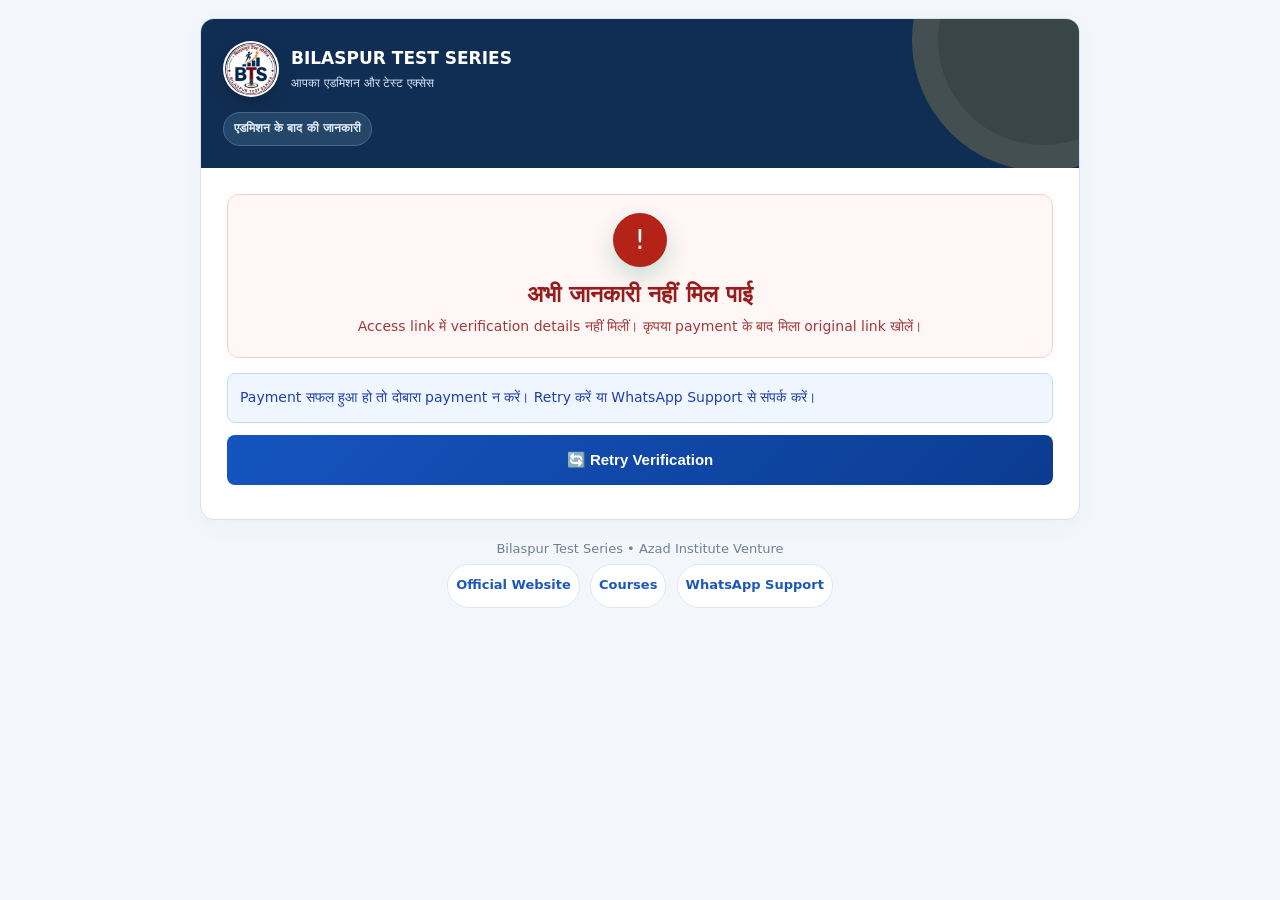
<file: access.html>
<!DOCTYPE html>
<html lang="hi">
<head>
<meta charset="UTF-8">
<meta name="viewport" content="width=device-width, initial-scale=1.0">
<title>BTS — Verified Access & Student App Login</title>
<meta name="description" content="Bilaspur Test Series verified student access portal with Student App login and private group access.">
<style>
  *{margin:0;padding:0;box-sizing:border-box}
  body{font-family:-apple-system,BlinkMacSystemFont,'Segoe UI',sans-serif;background:linear-gradient(135deg,#f0f9ff,#e0f2fe);min-height:100vh;display:flex;align-items:center;justify-content:center;padding:16px}
  .card{background:white;border-radius:24px;padding:28px;max-width:480px;width:100%;box-shadow:0 20px 60px rgba(0,0,0,0.1)}
  .logo{display:flex;align-items:center;gap:12px;margin-bottom:24px}
  .logo-icon{width:56px;height:56px;background:#fff;border-radius:50%;display:flex;align-items:center;justify-content:center;overflow:hidden;border:2px solid #062b5c;box-shadow:0 4px 12px rgba(6,43,92,.12);flex:0 0 56px}
  .logo-icon img{width:100%;height:100%;object-fit:contain;display:block}
  .logo-text{font-size:16px;font-weight:900;color:#0f172a}
  .logo-sub{font-size:12px;color:#64748b}
  .success-badge{background:#ecfdf5;border:1px solid #bbf7d0;border-radius:16px;padding:16px;text-align:center;margin-bottom:20px}
  .success-icon{font-size:40px;margin-bottom:8px}
  .success-title{font-size:20px;font-weight:900;color:#065f46;margin-bottom:4px}
  .success-sub{font-size:13px;color:#047857}
  .info-grid{display:grid;grid-template-columns:1fr 1fr;gap:10px;margin-bottom:20px}
  .info-box{background:#f8fafc;border:1px solid #e2e8f0;border-radius:14px;padding:12px}
  .info-label{font-size:11px;color:#64748b;font-weight:700;margin-bottom:4px;text-transform:uppercase}
  .info-value{font-size:14px;font-weight:800;color:#0f172a}
  .section-title{font-size:15px;font-weight:900;color:#0f172a;margin-bottom:12px}
  .btn{display:block;width:100%;padding:16px;border-radius:16px;font-size:15px;font-weight:800;text-align:center;text-decoration:none;border:none;cursor:pointer;margin-bottom:10px;transition:opacity 0.2s}
  .btn:hover{opacity:0.9}
  .btn-telegram{background:linear-gradient(135deg,#0088cc,#006aaa);color:white}
  .btn-whatsapp{background:linear-gradient(135deg,#25d366,#128c7e);color:white}
  .notice{border-radius:12px;padding:12px;font-size:13px;margin-bottom:12px}
  .notice-info{background:#eff6ff;border:1px solid #bfdbfe;color:#1e40af}
  .notice-warn{background:#fffbeb;border:1px solid #fde68a;color:#92400e}
  .notice-error{background:#fef2f2;border:1px solid #fecaca;color:#991b1b}
  .notice-success{background:#ecfdf5;border:1px solid #bbf7d0;color:#065f46}
  .divider{height:1px;background:#e2e8f0;margin:20px 0}
  .loading{text-align:center;padding:40px;color:#64748b}
  .spinner{display:inline-block;width:32px;height:32px;border:3px solid #e2e8f0;border-top-color:#1d4ed8;border-radius:50%;animation:spin 0.8s linear infinite;margin-bottom:12px}
  @keyframes spin{to{transform:rotate(360deg)}}
  .trust-row{display:flex;gap:8px;flex-wrap:wrap;margin-bottom:16px}
  .trust-pill{background:#f1f5f9;border:1px solid #e2e8f0;border-radius:999px;padding:6px 10px;font-size:11px;font-weight:700;color:#475569}
  .app-access{border:2px solid #800a16;background:#fff7ed;border-radius:16px;padding:16px;margin:18px 0}
  .app-access-title{font-size:16px;font-weight:900;color:#800a16;margin-bottom:8px}
  .app-access-sub{font-size:12px;color:#7c2d12;margin-bottom:12px;line-height:1.45}
  .credential-row{display:flex;justify-content:space-between;gap:10px;align-items:center;border-top:1px dashed #fed7aa;padding:10px 0}
  .credential-row:first-of-type{border-top:0}
  .credential-label{font-size:11px;color:#9a3412;font-weight:900;text-transform:uppercase}
  .credential-value{font-size:14px;font-weight:900;color:#0f172a;text-align:right;word-break:break-all}
  .copy-btn{display:inline-flex;width:auto;padding:10px 12px;border-radius:10px;background:#062b5c;color:white;font-size:12px;font-weight:900;margin:8px 6px 0 0}
  .app-note{font-size:11px;color:#64748b;line-height:1.45;margin-top:10px}
  @media(max-width:480px){.info-grid{grid-template-columns:1fr}}


  /* ACCESS PORTAL R2 — professional mobile UI; API logic unchanged */
  :root{--navy:#071b3d;--blue:#1554c0;--gold:#f5b51b;--green:#108554;--ink:#10233f;--muted:#65758b}
  body{display:block;background:radial-gradient(circle at 12% 0,#dceaff 0,transparent 34%),linear-gradient(180deg,#f8fbff,#edf3f9);padding:18px 12px 36px;color:var(--ink)}
  .pageShell{max-width:760px;margin:0 auto}
  .card{max-width:none;border-radius:28px;padding:0;overflow:hidden;border:1px solid #dfe7f0;box-shadow:0 22px 65px rgba(7,27,61,.14)}
  .accessHeader{position:relative;padding:22px 24px 20px;background:linear-gradient(135deg,#071b3d,#0b3474 65%,#1554c0);color:#fff;overflow:hidden}
  .accessHeader:after{content:'';position:absolute;width:210px;height:210px;border-radius:50%;right:-95px;top:-110px;background:rgba(245,181,27,.18);border:26px solid rgba(255,255,255,.05)}
  .logo{position:relative;z-index:1;margin:0}.logo-icon{border-color:rgba(255,255,255,.65);box-shadow:0 8px 20px rgba(0,0,0,.18)}.logo-text{color:#fff;font-size:17px}.logo-sub{color:#c9daf4;margin-top:2px}
  .portalBadge{position:relative;z-index:1;display:inline-flex;align-items:center;gap:6px;margin-top:15px;padding:6px 10px;border-radius:999px;background:rgba(255,255,255,.1);border:1px solid rgba(255,255,255,.16);font-size:10.5px;font-weight:900;color:#fff}
  .contentPad{padding:22px 24px 24px}
  .loading{padding:46px 18px}.spinner{border-top-color:var(--blue)}
  .success-badge{background:linear-gradient(135deg,#eafbf3,#f7fffb);border-color:#bdebd3;border-radius:20px;padding:18px;margin-bottom:15px}.success-icon{width:54px;height:54px;margin:0 auto 10px;border-radius:50%;display:grid;place-items:center;background:var(--green);color:#fff;font-size:27px;box-shadow:0 10px 22px rgba(16,133,84,.22)}.success-title{font-size:22px}.success-sub{font-size:12.5px}
  .info-grid{gap:8px;margin-bottom:15px}.info-box{border-radius:15px;background:#f8fbff;border-color:#dfe8f3;padding:12px}.info-label{font-size:9.5px}.info-value{font-size:13px;line-height:1.35}
  .trust-row{justify-content:center;margin-bottom:17px}.trust-pill{background:#fff;border-color:#dbe5ef;padding:6px 9px}
  .app-access{position:relative;border:1px solid #c8dcfa;background:linear-gradient(145deg,#f3f8ff,#fff);border-radius:22px;padding:18px;margin:15px 0;box-shadow:0 12px 30px rgba(21,84,192,.08)}
  .app-access-head{display:flex;gap:11px;align-items:flex-start;margin-bottom:12px}.app-access-icon{width:45px;height:45px;border-radius:14px;display:grid;place-items:center;background:linear-gradient(145deg,var(--navy),var(--blue));color:#fff;font-size:21px;flex:0 0 auto}.app-access-title{color:#0b3777;margin:0;font-size:16px}.app-access-sub{color:#52657f;margin:4px 0 0;font-size:11.5px}
  .app-publish-pill{display:inline-flex;align-items:center;gap:6px;margin:0 0 12px;padding:6px 9px;border-radius:999px;background:#fff7dc;border:1px solid #f5d77e;color:#765000;font-size:10px;font-weight:900}
  .credentialPanel{border:1px solid #dce7f5;border-radius:16px;background:#fff;overflow:hidden}.credential-row{padding:11px 12px;border-color:#e4ebf4}.credential-label{color:#65758b}.credential-value{color:#0b2448;font-family:ui-monospace,SFMono-Regular,Menlo,monospace}
  .copyActions{display:grid;grid-template-columns:1fr 1fr;gap:8px;margin-top:10px}.copy-btn{display:flex;justify-content:center;width:100%;margin:0;border-radius:12px;background:#eaf1fb;color:#17498c;border:1px solid #d4e1f1;min-height:43px}
  .appDownload{display:flex;align-items:center;justify-content:center;min-height:51px;margin-top:10px;border-radius:14px;background:#dfe7f1;color:#78889d;font-size:13px;font-weight:900;text-decoration:none;border:1px solid #d4dde8}.appDownload.live{background:linear-gradient(135deg,#108554,#087144);color:#fff;border-color:transparent;box-shadow:0 10px 22px rgba(16,133,84,.22)}
  .app-note{padding:10px 11px;border-radius:12px;background:#f6f8fb;color:#617188}
  .accessSection{border:1px solid #dfe7f0;border-radius:19px;padding:15px;margin-top:13px;background:#fff}.section-title{display:flex;align-items:center;gap:7px;margin-bottom:10px}.btn{min-height:52px;border-radius:14px;margin-bottom:8px}.btn-telegram{box-shadow:0 10px 22px rgba(0,136,204,.18)}.btn-whatsapp{box-shadow:0 10px 22px rgba(37,211,102,.18)}
  .portalFooter{margin-top:17px;text-align:center;color:#708096;font-size:10.5px;line-height:1.65}.portalFooter a{display:inline-flex;margin:4px 3px 0;padding:6px 9px;border-radius:999px;background:#fff;border:1px solid #dfe7f0;color:#1b58b9;text-decoration:none;font-weight:800}
  .paymentIds{padding:10px;border-radius:12px;background:#f7f9fc;color:#8290a2!important;word-break:break-all}
  @media(max-width:520px){body{padding:8px 8px 24px}.card{border-radius:22px}.accessHeader{padding:17px 15px}.logo-icon{width:50px;height:50px;flex-basis:50px}.logo-text{font-size:15px}.contentPad{padding:15px 12px 18px}.success-badge{padding:15px}.success-title{font-size:19px}.info-grid{grid-template-columns:1fr 1fr}.app-access{padding:14px}.copyActions{grid-template-columns:1fr}.credential-row{align-items:flex-start}.credential-value{font-size:12px}.accessSection{padding:12px}.portalFooter a{font-size:9.5px}}


  /* R9 — ORIGINAL LOGO BOX, BETTER IMAGE FIT; UI ONLY */
  .logo{gap:12px!important;align-items:center!important}
  .logo-icon{
    width:56px!important;height:56px!important;flex:0 0 56px!important;
    border-radius:50%!important;padding:0!important;overflow:hidden!important;
    border:2px solid rgba(255,255,255,.72)!important;background:#fff!important;
    box-shadow:0 8px 20px rgba(0,0,0,.18)!important
  }
  .logo-icon img{
    width:100%!important;height:100%!important;display:block!important;
    object-fit:cover!important;transform:scale(1.035);transform-origin:center
  }
  .logo-text{font-size:17px!important}
  .logo-sub{font-size:12px!important}
  @media(max-width:520px){
    .logo{gap:12px!important}
    .logo-icon{width:50px!important;height:50px!important;flex-basis:50px!important}
    .logo-text{font-size:15px!important}
    .logo-sub{font-size:12px!important}
  }

</style>
<link rel="stylesheet" href="student-pages.css"><!-- Meta Pixel Code -->
<script>
!function(f,b,e,v,n,t,s)
{if(f.fbq)return;n=f.fbq=function(){n.callMethod?
n.callMethod.apply(n,arguments):n.queue.push(arguments)};
if(!f._fbq)f._fbq=n;n.push=n;n.loaded=!0;n.version='2.0';
n.queue=[];t=b.createElement(e);t.async=!0;
t.src=v;s=b.getElementsByTagName(e)[0];
s.parentNode.insertBefore(t,s)}(window, document,'script',
'https://connect.facebook.net/en_US/fbevents.js');
fbq('init', '28576915491967306');
fbq('track', 'PageView');
</script>
<noscript><img height="1" width="1" style="display:none"
src="https://www.facebook.com/tr?id=28576915491967306&ev=PageView&noscript=1"
/></noscript>
<!-- End Meta Pixel Code -->
</head>
<body class="btsAccessPage">
<div class="pageShell">
  <div class="card">
    <div class="accessHeader">
      <div class="logo">
        <div class="logo-icon"><img src="bts-logo.png" alt="Bilaspur Test Series logo"></div>
        <div>
          <div class="logo-text">BILASPUR TEST SERIES</div>
          <div class="logo-sub">आपका एडमिशन और टेस्ट एक्सेस</div>
        </div>
      </div>
      <div class="portalBadge">एडमिशन के बाद की जानकारी</div>
    </div>
    <div class="contentPad">
      <div class="loading" id="loadingDiv">
        <div class="spinner"></div>
        <div><b>Payment verify हो रहा है...</b><br><span style="font-size:11px">यह प्रक्रिया सामान्यतः कुछ सेकंड लेती है।</span></div>
      </div>
      <div id="contentDiv" style="display:none"></div>
    </div>
  </div>
  <div class="portalFooter">
    Bilaspur Test Series • Azad Institute Venture<br>
    <a href="https://bilaspurtestseries.com/" target="_blank" rel="noopener">Official Website</a>
    <a href="https://bilaspurtestseries.com/teacher.html" target="_blank" rel="noopener">Courses</a>
    <a href="https://wa.me/919669946966?text=Namaste%2C%20mujhe%20BTS%20access%20portal%20me%20help%20chahiye." target="_blank" rel="noopener">WhatsApp Support</a>
  </div>
</div>

<script>
// APP LINK UPDATE: Play Store / official app URL publish hone ke baad sirf yahan paste karein.
const BTS_STUDENT_APP_URL = 'https://play.google.com/store/apps/details?id=in.azadinstitute.btsstudent';
const API = 'https://mqorslvouzmrvciubpoq.supabase.co/functions/v1/admission-api';
const STATUS_TIMEOUT_MS = 20000;
const TELEGRAM_RETRY_DELAY_MS = 3000;
const TELEGRAM_MAX_RETRIES = 5;
let statusRequestInFlight = false;
let telegramRetryTimer = null;
let telegramRetryCount = 0;

function getParams() {
  const p = new URLSearchParams(window.location.search);
  return {
    token: p.get('token') || '',
    session: p.get('session') || '',
    admission_id: p.get('admission_id') || '',
  };
}

function saveSession(token) {
  try { sessionStorage.setItem('bts_session', token); } catch(e) {}
}
function getSession() {
  try { return sessionStorage.getItem('bts_session') || ''; } catch(e) { return ''; }
}

function esc(str) {
  return String(str || '').replace(/[&<>"']/g, c => ({'&':'&amp;','<':'&lt;','>':'&gt;','"':'&quot;',"'":'&#39;'}[c]));
}

function copyText(text) {
  const value = String(text || '');
  if (!value) return;
  if (navigator.clipboard && navigator.clipboard.writeText) {
    navigator.clipboard.writeText(value).catch(() => fallbackCopy(value));
  } else {
    fallbackCopy(value);
  }
}

function fallbackCopy(text) {
  const ta = document.createElement('textarea');
  ta.value = text;
  ta.style.position = 'fixed';
  ta.style.left = '-9999px';
  document.body.appendChild(ta);
  ta.focus();
  ta.select();
  try { document.execCommand('copy'); } catch(e) {}
  try { ta.remove(); } catch(e) {}
}

async function checkStatus() {
  const p = getParams();
  // The payment-return token identifies this admission. A remembered session
  // from an older admission must not override it or display another code.
  const accessToken = String(p.token || '').trim();
  const querySession = accessToken ? '' : String(p.session || '').trim();
  if (querySession) saveSession(querySession);
  const session = accessToken ? '' : (querySession || getSession());

  if (!accessToken && !p.admission_id && !session) {
    throw new Error('Access link में verification details नहीं मिलीं। कृपया payment के बाद मिला original link खोलें।');
  }

  const controller = new AbortController();
  const timeout = setTimeout(() => controller.abort(), STATUS_TIMEOUT_MS);
  try {
    const res = await fetch(API, {
      method: 'POST',
      headers: { 'Content-Type': 'application/json' },
      body: JSON.stringify({
        action: 'checkPaymentStatus',
        access_token: accessToken,
        admission_id: p.admission_id,
        session_token: session,
      }),
      signal: controller.signal,
    });
    let data;
    try { data = await res.json(); }
    catch(e) { throw new Error('Server से invalid response मिला।'); }
    if (!res.ok) throw new Error((data && (data.error || data.message)) || ('Verification failed (' + res.status + ')'));
    if (data && data.ok === false) throw new Error(data.error || data.message || 'Verification failed.');
    return data || {};
  } catch(err) {
    if (err && err.name === 'AbortError') throw new Error('Verification में ज्यादा समय लग रहा है। कृपया Retry करें।');
    throw err;
  } finally {
    clearTimeout(timeout);
  }
}

function clearTelegramRetry() {
  if (telegramRetryTimer) clearTimeout(telegramRetryTimer);
  telegramRetryTimer = null;
}

function scheduleTelegramRetry() {
  clearTelegramRetry();
  if (telegramRetryCount >= TELEGRAM_MAX_RETRIES) {
    const box = document.getElementById('telegramPendingBox');
    if (box) box.innerHTML = '⏳ Telegram invite तैयार होने में थोड़ा समय लग रहा है। नीचे दिए button से दोबारा check करें।';
    const btn = document.getElementById('telegramRetryBtn');
    if (btn) btn.style.display = 'block';
    return;
  }
  telegramRetryCount += 1;
  let remaining = Math.ceil(TELEGRAM_RETRY_DELAY_MS / 1000);
  const countEl = document.getElementById('retryCountdown');
  if (countEl) countEl.textContent = remaining;
  const interval = setInterval(() => {
    remaining -= 1;
    const el = document.getElementById('retryCountdown');
    if (el) el.textContent = Math.max(remaining, 0);
    if (remaining <= 0) clearInterval(interval);
  }, 1000);
  telegramRetryTimer = setTimeout(refreshTelegramStatus, TELEGRAM_RETRY_DELAY_MS);
}

async function refreshTelegramStatus() {
  if (statusRequestInFlight) return;
  statusRequestInFlight = true;
  const btn = document.getElementById('telegramRetryBtn');
  if (btn) { btn.disabled = true; btn.textContent = 'Checking…'; }
  try {
    const data = await checkStatus();
    if (data.access_session_token) saveSession(data.access_session_token);
    if (data.verified === true || data.payment_state === 'VERIFIED') {
      const approved = String(data.telegram_join_status || '').toUpperCase() === 'APPROVED';
      const megaOnly = /(?:15|20) mega tests/i.test(String(data.plan_name || ''));
      if (data.telegram_invite_link || approved || megaOnly) {
        telegramRetryCount = 0;
        clearTelegramRetry();
        renderVerified(data);
      } else {
        const box = document.getElementById('telegramPendingBox');
        if (box) box.innerHTML = '⏳ Telegram invite link generate हो रहा है… <span id="retryCountdown">3</span> seconds में फिर check होगा।';
        scheduleTelegramRetry();
      }
    }
  } catch(err) {
    const box = document.getElementById('telegramPendingBox');
    if (box) box.textContent = 'Telegram link check नहीं हो पाया। नीचे Retry करें।';
    if (btn) btn.style.display = 'block';
  } finally {
    statusRequestInFlight = false;
    if (btn) { btn.disabled = false; btn.textContent = '🔄 Check Telegram Link'; }
  }
}


function trackMetaPurchase(data) {
  try {
    if (!data || typeof fbq !== 'function') return;
    var paymentId = String(data.razorpay_payment_id || data.admission_id || '').trim();
    var amount = Number(data.amount || 0);
    if (!paymentId || !isFinite(amount) || amount <= 0) return;
    var storageKey = 'BTS_META_PURCHASE_' + paymentId;
    if (localStorage.getItem(storageKey) === '1') return;
    var contentId = String(data.plan_id || data.plan_name || 'BTS_TEST_SERIES');
    fbq('track', 'Purchase', {
      value: amount,
      currency: 'INR',
      content_ids: [contentId],
      content_name: String(data.plan_name || 'BTS Test Series'),
      content_category: String(data.post_name || data.subject_name || 'Online Test Series'),
      content_type: 'product',
      num_items: 1
    }, {eventID: 'bts_purchase_' + paymentId});
    localStorage.setItem(storageKey, '1');
  } catch (e) {}
}

function renderVerified(data) {
  trackMetaPurchase(data);
  const params = getParams();
  const inviteLink = data.telegram_invite_link || '';
  const hasWhatsApp = data.group_whatsapp_link || '';
  const joinStatus = String(data.telegram_join_status || '').toUpperCase();
  const isApproved = joinStatus === 'APPROVED';
  const isMegaOnlyPlan = /(?:15|20) mega tests/i.test(String(data.plan_name || ''));
  const appCode = data.access_code_consumed ? '' : String(data.app_access_code || '');
  const appMobile = String(data.mobile || '').replace(/\D/g, '').slice(-10);
  const appIsLive = /^https?:\/\//i.test(BTS_STUDENT_APP_URL);
  const isVarg23Course = /(?:varg|वर्ग)\s*[23]/i.test(String(data.post_name || ''));
  const isFullOrMega = /full (?:course|test series)|15 mega tests/i.test(String(data.plan_name || ''));
  const displayedPlanName = isVarg23Course && isFullOrMega
    ? String(data.plan_name || '').replace(/Valid Till Exam|3\.5 Months/gi, 'Valid Till 31 December 2026')
    : String(data.plan_name || '');
  const courseValidityNote = isVarg23Course && isFullOrMega
    ? '<div class="notice notice-info">कोर्स की वैधता: 31 दिसंबर 2026, रात 11:59:59 IST तक।</div>' : '';


  let tgSection = '';
  if (isMegaOnlyPlan) {
    tgSection = '<div class="notice notice-info">🎯 यह ' + esc(displayedPlanName || 'Mega Tests') + ' पैक Student App access के लिए है। Telegram/WhatsApp group access इस plan में शामिल नहीं है।</div>';
  } else if (inviteLink) {
    if (isApproved) {
      tgSection = `<div class="notice notice-success">✅ आप Telegram group में join हो चुके हैं।</div>`;
    } else {
      tgSection = `
        <div class="notice notice-info">🔒 यह private link केवल आपके admission के लिए है। इसे share न करें।</div>
        <a class="btn btn-telegram" href="${esc(inviteLink)}" target="_blank" rel="noopener">Telegram group से जुड़ें →</a>
        <div class="notice notice-warn" style="margin-top:8px">⏱️ Invite link 24 घंटे में expire हो सकता है।</div>`;
    }
  } else {
    tgSection = `<div class="notice notice-info" id="telegramPendingBox">⏳ Telegram invite link generate हो रहा है…<br><span id="retryCountdown">3</span> seconds में फिर check होगा।</div>
      <button class="btn" id="telegramRetryBtn" type="button" style="display:none;background:linear-gradient(135deg,#1554c0,#0b3c91);color:white">🔄 Check Telegram Link</button>`;
  }

  const tgHeading = isMegaOnlyPlan ? '🎯 Mega Test Access' : '📨 Telegram Group';

  let waSection = '';
  if (hasWhatsApp) {
    waSection = `
      <div class="accessSection">
        <div class="section-title">💬 WhatsApp Group <span style="font-size:10px;color:#64748b">Full Course access</span></div>
        <a class="btn btn-whatsapp" href="${esc(hasWhatsApp)}" target="_blank" rel="noopener">WhatsApp group से जुड़ें →</a>
        <div class="notice notice-warn">WhatsApp group link share न करें।</div>
      </div>`;
  }

  const appAccessSection = appCode ? `
    <div class="app-access">
      <div class="app-access-head">
        <div class="app-access-icon">📱</div>
        <div><div class="app-access-title">BTS Student App Login Ready</div><div class="app-access-sub">Payment verified है। आपका mobile और one-time access code तैयार है।</div></div>
      </div>
      <div class="app-publish-pill">${appIsLive ? '● APP LIVE — INSTALL NOW' : '● APP LINK LAUNCHING SHORTLY'}</div>
      <div class="credentialPanel">
        <div class="credential-row"><div class="credential-label">Login के लिए मोबाइल नंबर</div><div class="credential-value">${esc(appMobile || data.mobile)}</div></div>
        <div class="credential-row"><div class="credential-label">एक बार उपयोग होने वाला Access Code</div><div class="credential-value">${esc(appCode)}</div></div>
      </div>
      <div class="copyActions">
        <button class="copy-btn" onclick="copyText('${esc(appMobile || data.mobile)}')">Copy Mobile</button>
        <button class="copy-btn" onclick="copyText('${esc(appCode)}')">Copy Access Code</button>
      </div>
      ${appIsLive ? `<a class="appDownload live" href="${esc(BTS_STUDENT_APP_URL)}" target="_blank" rel="noopener"><img class="btsPlayBadge" src="google-play-hi.png" alt="Google Play से BTS Student App डाउनलोड करें" width="190" height="74"></a>` : `<span class="appDownload">App download link जल्द सक्रिय होगा</span>`}
      <p class="btsIphoneRoute">iPhone / iPad उपयोगकर्ता <a href="https://azadinstitute-bts.github.io/bts-daily-tests/" target="_blank" rel="noopener">वेबसाइट से टेस्ट दें →</a></p><div class="app-note">एक समय पर केवल एक device पर login करें—App या website, दोनों पर यही नियम है। जिस device पर पहली बार login करें, आगे उसी device पर टेस्ट दें। अपना Access Code किसी दूसरे device पर आज़माएँ या साझा न करें। Device बदलना हो तो पहले WhatsApp Support से device reset कराएँ।</div>
    </div>` : `
    <div class="app-access">
      <div class="app-access-head"><div class="app-access-icon">📱</div><div><div class="app-access-title">Student App Account Active</div><div class="app-access-sub">One-time code पहले उपयोग हो चुका है। Existing device पर login active होना चाहिए।</div></div></div>
      ${appIsLive ? `<a class="appDownload live" href="${esc(BTS_STUDENT_APP_URL)}" target="_blank" rel="noopener"><img class="btsPlayBadge" src="google-play-hi.png" alt="Google Play से BTS Student App डाउनलोड करें" width="190" height="74"></a>` : `<span class="appDownload">App download link जल्द सक्रिय होगा</span>`}
      <p class="btsIphoneRoute">iPhone / iPad उपयोगकर्ता <a href="https://azadinstitute-bts.github.io/bts-daily-tests/" target="_blank" rel="noopener">वेबसाइट से टेस्ट दें →</a></p><div class="app-note">एक समय पर केवल एक device पर login करें—App या website, दोनों पर यही नियम है। जिस device पर पहली बार login करें, आगे उसी device पर टेस्ट दें। अपना Access Code किसी दूसरे device पर आज़माएँ या साझा न करें। Device बदलना हो तो पहले WhatsApp Support से device reset कराएँ।</div>
    </div>`;

  document.getElementById('contentDiv').innerHTML = `
    <div class="success-badge">
      <div class="success-icon">✓</div>
      <div class="success-title">भुगतान की पुष्टि हो गई है</div>
      <div class="success-sub">आपका एडमिशन पूरा हो गया है। नीचे अपना Access Code और चुने हुए plan का access देखें।</div>
    </div>

    <div class="info-grid">
      <div class="info-box"><div class="info-label">विद्यार्थी का नाम</div><div class="info-value">${esc(data.name)}</div></div>
      <div class="info-box"><div class="info-label">कोर्स / विषय</div><div class="info-value">${esc(data.subject_name)}</div></div>
      <div class="info-box"><div class="info-label">आपका प्लान</div><div class="info-value">${esc(displayedPlanName)}</div></div>
      <div class="info-box"><div class="info-label">भुगतान की राशि</div><div class="info-value">₹${esc(data.amount)}</div></div>
    </div>

    <div class="trust-row"><span class="trust-pill">🔒 Secure</span><span class="trust-pill">⚡ Instant Access</span><span class="trust-pill">✅ Auto Verified</span></div>

    ${courseValidityNote}

    ${appAccessSection}

    <div class="accessSection">
      <div class="section-title">${tgHeading}</div>
      ${tgSection}
    </div>
    ${waSection}

    <div class="divider"></div>
    <div class="paymentIds" style="font-size:10px;text-align:center">
      Payment ID: ${esc(data.razorpay_payment_id || '')}<br>
      Admission ID: ${esc(data.admission_id)}
    </div>`;

  document.getElementById('loadingDiv').style.display = 'none';
  document.getElementById('contentDiv').style.display = 'block';
  const retryBtn = document.getElementById('telegramRetryBtn');
  if (retryBtn) retryBtn.onclick = refreshTelegramStatus;
  if (!isMegaOnlyPlan && !inviteLink && !isApproved) scheduleTelegramRetry();
}

function renderPending() {
  document.getElementById('contentDiv').innerHTML = `
    <div class="success-badge" style="background:#fffaf0;border-color:#f7df9c">
      <div class="success-icon" style="background:#c78608">⌛</div>
      <div class="success-title" style="color:#7a4c00">भुगतान की पुष्टि का इंतज़ार है</div>
      <div class="success-sub" style="color:#8b631b">Payment gateway से confirmation मिलते ही access automatically दिखाई देगा।</div>
    </div>
    <div class="notice notice-info">इस page को बंद किए बिना कुछ सेकंड बाद दोबारा check करें। सफल payment दोबारा करने की जरूरत नहीं है।</div>
    <button class="btn" style="background:linear-gradient(135deg,#1554c0,#0b3c91);color:white" onclick="init()">🔄 Check Payment Again</button>`;
  document.getElementById('loadingDiv').style.display = 'none';
  document.getElementById('contentDiv').style.display = 'block';
}

function renderError(msg) {
  document.getElementById('contentDiv').innerHTML = `
    <div class="success-badge" style="background:#fff6f6;border-color:#fecaca">
      <div class="success-icon" style="background:#b42318">!</div>
      <div class="success-title" style="color:#991b1b">अभी जानकारी नहीं मिल पाई</div>
      <div class="success-sub" style="color:#a33a3a">${esc(msg)}</div>
    </div>
    <div class="notice notice-info">Payment सफल हुआ हो तो दोबारा payment न करें। Retry करें या WhatsApp Support से संपर्क करें।</div>
    <button class="btn" style="background:linear-gradient(135deg,#1554c0,#0b3c91);color:white" onclick="init()">🔄 Retry Verification</button>`;
  document.getElementById('loadingDiv').style.display = 'none';
  document.getElementById('contentDiv').style.display = 'block';
}

async function init() {
  if (statusRequestInFlight) return;
  statusRequestInFlight = true;
  clearTelegramRetry();
  document.getElementById('loadingDiv').style.display = 'block';
  document.getElementById('contentDiv').style.display = 'none';
  try {
    const data = await checkStatus();
    if (data.access_session_token) saveSession(data.access_session_token);
    if (data.verified === true || data.payment_state === 'VERIFIED') {
      telegramRetryCount = 0;
      renderVerified(data);
    } else if (data.payment_state === 'NOT_FOUND') {
      renderError('Access link invalid है या expire हो गया। Support से संपर्क करें।');
    } else {
      renderPending();
    }
  } catch(err) {
    renderError((err && err.message) || 'Network error');
  } finally {
    statusRequestInFlight = false;
  }
}

init();
</script>
</body>
</html>
</file>
<file: student-pages.css>
/* Student-facing presentation only. No shared admin selectors. */
.compactAdmissionHeader,#formCard,.bottomInfoSection,.payReadyCard,#mobilePayBar,.btsAccessPage{font-family:system-ui,-apple-system,"Segoe UI","Noto Sans Devanagari",Mangal,sans-serif;line-height:1.65}
.compactAdmissionHeader{border:1px solid #d6e1ee;border-radius:14px;box-shadow:none;background:#fff;padding:20px 22px}.compactAdmissionHeader #formTitle{color:#102e53;font-size:clamp(18px,3vw,25px)!important;letter-spacing:0;line-height:1.35;white-space:normal;overflow-wrap:anywhere}.compactAdmissionHeader #formSubtitle{color:#586a80!important;font-size:14px!important;white-space:normal;line-height:1.6}.compactAdmissionHeader .compactSecureBadge{background:#edf5ff;color:#164eb5;border:1px solid #cbdaf0;box-shadow:none}
#formCard{border:1px solid #d6e1ee;border-radius:14px;box-shadow:0 5px 20px #102e5308;background:#fff;padding:26px}#formCard .formSteps{background:#eef4ff;border:1px solid #d6e1ee;border-radius:10px;padding:12px}#formCard .formSteps>div{font-size:14px}#formCard .sectionTitle b{font-size:20px;color:#102e53}#formCard .sectionTitle small,#formCard .sectionLead{font-size:14px;line-height:1.7;color:#586a80}#formCard .sectionTitle .dot{background:#164eb5;box-shadow:none}#formCard label{font-size:15px;font-weight:650;color:#233c59;margin-bottom:7px}#formCard input,#formCard select{min-height:48px;border:1px solid #b6c7db;border-radius:8px;background:#fff;font-size:16px;box-shadow:none;padding:11px 12px}#formCard .fieldHelp{font-size:13px;line-height:1.6}#formCard .courseHint{background:#eef4ff;color:#385675;border:1px solid #d4e2f4;border-radius:8px;line-height:1.65;font-size:14px}#formCard .selectedSummary{background:#f5f8fc;border:1px solid #d6e1ee;border-radius:10px;padding:16px}#formCard .summaryLine{font-size:14px;padding:7px 0}#formCard .amount{font-size:34px;color:#102e53}#formCard button,#formCard .btn{border-radius:8px;font-size:15px;min-height:46px;box-shadow:none}#formCard #razorpayPayBtn{background:#164eb5;color:#fff}#formCard .promoDisclosure{border:1px solid #d6e1ee;border-radius:8px}#formCard .promoDisclosure summary{min-height:44px;font-size:14px}
.bottomInfoSection{margin-top:24px;padding:24px;border-radius:14px;background:#fff;border:1px solid #d6e1ee;box-shadow:none}.bottomInfoSection .bottomInfoHead b{color:#102e53;font-size:19px}.bottomInfoSection .bottomInfoHead span{font-size:14px;color:#586a80}.bottomInfoSection .trustPill{box-shadow:none;border:1px solid #d6e1ee;border-radius:10px;background:#f5f8fc}.bottomInfoSection .trustPill b{font-size:14px}.bottomInfoSection .trustPill small{font-size:12px}.bottomInfoSection .appLaunchCard{background:#edf4ff;color:#102e53;border:1px solid #cbdaf0;border-radius:12px;box-shadow:none;padding:20px}.bottomInfoSection .appLaunchCopy b{color:#102e53}.bottomInfoSection .appLaunchCopy span{color:#385675;font-size:14px}.bottomInfoSection .appLaunchAction.live{padding:0;background:transparent;border:0;box-shadow:none;min-width:0}.btsPlayBadge{display:block;width:190px;max-width:100%;height:auto;object-fit:contain}.btsIphoneRoute{font-size:14px;line-height:1.7;margin:14px 0 8px;color:#385675}.btsIphoneRoute a{color:#164eb5;font-weight:650;text-decoration:underline;display:inline-block;padding:5px 0}.btsAdmissionNote{font-size:14px;color:#586a80;line-height:1.7}.bottomInfoSection .supportQuick a{border-radius:8px;font-size:15px;min-height:44px}
.payReadyCard{background:#fff;border:1px solid #cbdaf0;border-radius:14px;box-shadow:0 6px 24px #102e5309;padding:28px}.payReadyCard .payReadyTitle{font-size:25px;color:#102e53}.payReadyCard .payReadySub{font-size:15px;color:#586a80;line-height:1.7}.payReadyCard .paySummary{background:#f5f8fc;border:1px solid #d6e1ee;border-radius:10px}.payReadyCard .paySummaryRow{font-size:14px}.payReadyCard .payCta{background:#164eb5;color:#fff;border-radius:9px;box-shadow:none;animation:none;min-height:54px;font-size:17px}.payReadyCard .payCtaSub{font-size:14px;line-height:1.7;color:#385675}.payReadyCard .paySecondary{border-radius:8px;min-height:44px}.payReadyCard .payTrust{font-size:12px}
.btsPaymentReturn{margin:20px 0;padding:20px 22px;border:1px solid #e2cd91;border-left:5px solid #c69322;border-radius:10px;background:#fff8e6;color:#493d22;text-align:left}.btsReturnTitle{display:block;font-size:19px;line-height:1.5;color:#644409;margin-bottom:14px}.btsReturnSteps{display:grid;grid-template-columns:repeat(3,minmax(0,1fr));gap:18px;list-style:none;counter-reset:returnStep;padding:0;margin:0}.btsReturnSteps li{counter-increment:returnStep;position:relative;padding-top:34px;min-width:0}.btsReturnSteps li:before{content:counter(returnStep);position:absolute;top:0;left:0;width:25px;height:25px;display:grid;place-items:center;border-radius:50%;background:#f3e3b6;color:#644409;font-weight:750;font-size:14px}.btsReturnSteps b{display:block;color:#493d22;font-size:15px}.btsReturnSteps span{display:block;color:#726347;font-size:14px;line-height:1.65;margin-top:5px}.btsPaymentReturn>p{font-size:14px;line-height:1.7;margin:16px 0 0;padding-top:12px;border-top:1px solid #e9dab3}
#mobilePayBar{background:#fff;border-top:1px solid #cbdaf0;box-shadow:0 -4px 16px #102e5308}#mobilePayBar .mobilePayCta{background:#164eb5;border-radius:8px;box-shadow:none;min-height:46px}
.btsAccessPage{background:#f3f7fc;color:#172b44}.btsAccessPage .pageShell{max-width:880px}.btsAccessPage .card{border:1px solid #d6e1ee;border-radius:14px;box-shadow:0 6px 24px #102e5309;background:#fff}.btsAccessPage .accessHeader{background:#102e53;padding:22px}.btsAccessPage .logo-text{font-size:20px;letter-spacing:0;color:#fff}.btsAccessPage .logo-sub{font-size:14px;color:#d7e5f8}.btsAccessPage .portalBadge{font-size:12px;background:#244669;border:1px solid #4b6786;color:#e4edf9}.btsAccessPage .contentPad{padding:26px}.btsAccessPage .success-badge{background:#edf7f1;border:1px solid #c8dfd2;border-radius:12px;box-shadow:none}.btsAccessPage .success-title{font-size:23px;line-height:1.5}.btsAccessPage .success-sub{font-size:14px;line-height:1.7}.btsAccessPage .info-grid{gap:12px}.btsAccessPage .info-box{background:#f5f8fc;border:1px solid #d6e1ee;border-radius:9px;padding:14px}.btsAccessPage .info-label{font-size:13px;color:#586a80}.btsAccessPage .info-value{font-size:16px;color:#102e53}.btsAccessPage .app-access{border:1px solid #cbdaf0;background:#eef4ff;border-radius:12px;padding:22px;box-shadow:none}.btsAccessPage .app-access-title{font-size:19px;color:#102e53}.btsAccessPage .app-access-sub{font-size:14px;line-height:1.7;color:#385675}.btsAccessPage .credentialPanel{border:1px solid #c5d6ec;border-radius:9px}.btsAccessPage .credential-label{font-size:13px}.btsAccessPage .credential-value{font-size:22px;overflow-wrap:anywhere}.btsAccessPage .copy-btn{border-radius:8px;min-height:44px;font-size:14px}.btsAccessPage .appDownload.live{display:inline-flex;background:transparent!important;border:0;box-shadow:none;padding:0;margin-top:12px}.btsAccessPage .app-note{font-size:13px;line-height:1.7;color:#586a80}.btsAccessPage .accessSection{padding-top:20px}.btsAccessPage .section-title{font-size:17px;color:#102e53}.btsAccessPage .notice{font-size:14px;line-height:1.7;border-radius:8px}.btsAccessPage .btn{min-height:48px;border-radius:8px;font-size:15px;box-shadow:none}.btsAccessPage .portalFooter{font-size:13px;line-height:1.8}.btsAccessPage .portalFooter a{display:inline-block;min-height:44px;padding:8px}.btsAccessPage .loading{font-size:16px}
#formCard input:focus-visible,#formCard select:focus-visible,#formCard button:focus-visible,.payReadyCard a:focus-visible,.payReadyCard button:focus-visible,.bottomInfoSection a:focus-visible,.btsAccessPage a:focus-visible,.btsAccessPage button:focus-visible{outline:3px solid #d39a24;outline-offset:3px}
@media(max-width:640px){.compactAdmissionHeader{padding:16px}.compactAdmissionHeader #formSubtitle{font-size:12px!important}#formCard{padding:20px 16px}#formCard .formSteps{padding:10px 6px;gap:5px}#formCard .formSteps>div{font-size:12px}#formCard .sectionTitle b{font-size:18px}#formCard .row,#formCard .row3{grid-template-columns:1fr}.bottomInfoSection{padding:20px 16px}.bottomInfoSection .appLaunchCard{padding:16px;flex-wrap:wrap}.bottomInfoSection .appLaunchAction.live{width:auto}.payReadyCard{padding:22px 16px}.payReadyCard .payReadyTitle{font-size:22px}.btsPaymentReturn{padding:17px 16px}.btsReturnTitle{font-size:18px}.btsReturnSteps{grid-template-columns:1fr;gap:14px}.btsReturnSteps li{padding:0 0 0 37px;min-height:30px}.btsReturnSteps b{font-size:15px}.btsReturnSteps span{margin-top:2px}.btsAccessPage .contentPad{padding:20px 16px}.btsAccessPage .accessHeader{padding:20px 16px}.btsAccessPage .logo-text{font-size:18px}.btsAccessPage .app-access{padding:18px 16px}.btsAccessPage .info-grid{grid-template-columns:1fr}.btsAccessPage .credential-value{font-size:20px}}

.btsPaymentAck{margin:18px 0;text-align:left;padding:16px;border:1px solid #bfd0e8;border-radius:9px;background:#f1f6ff}.btsAckLabel{display:flex;align-items:flex-start;gap:12px;cursor:pointer;font-size:15px;line-height:1.7;font-weight:650;color:#203e62}.btsAckLabel input[type="checkbox"]{appearance:auto!important;-webkit-appearance:checkbox!important;width:21px;min-width:21px;height:21px;min-height:21px;margin:3px 0 0;padding:0;accent-color:#164eb5;flex-shrink:0}.btsPaymentAck p{margin:9px 0 0 33px;color:#586a80;font-size:13px;line-height:1.6}.payReadyCard .payCta[aria-disabled="true"]{background:#e2e9f3;color:#64748b;box-shadow:none;animation:none;cursor:not-allowed}.btsAckLabel input:focus-visible{outline:3px solid #d39a24;outline-offset:3px}
</file>
